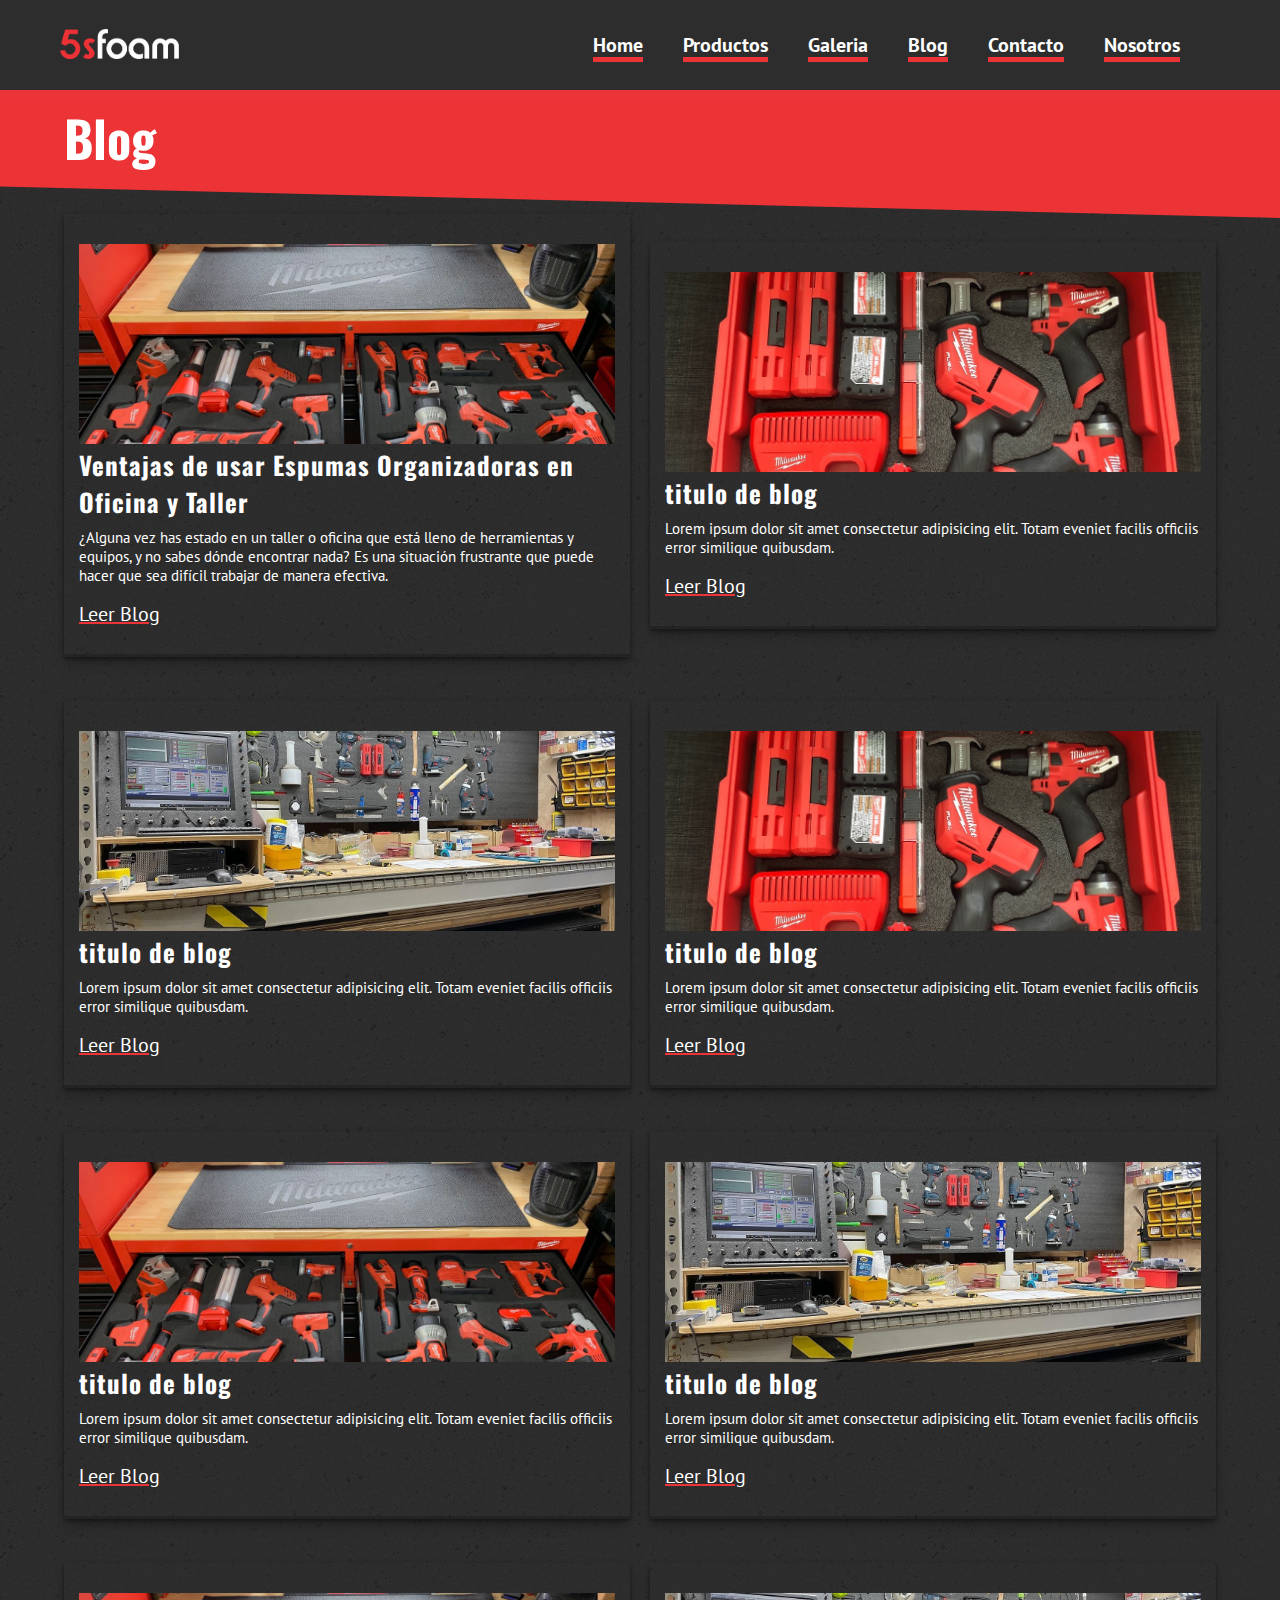
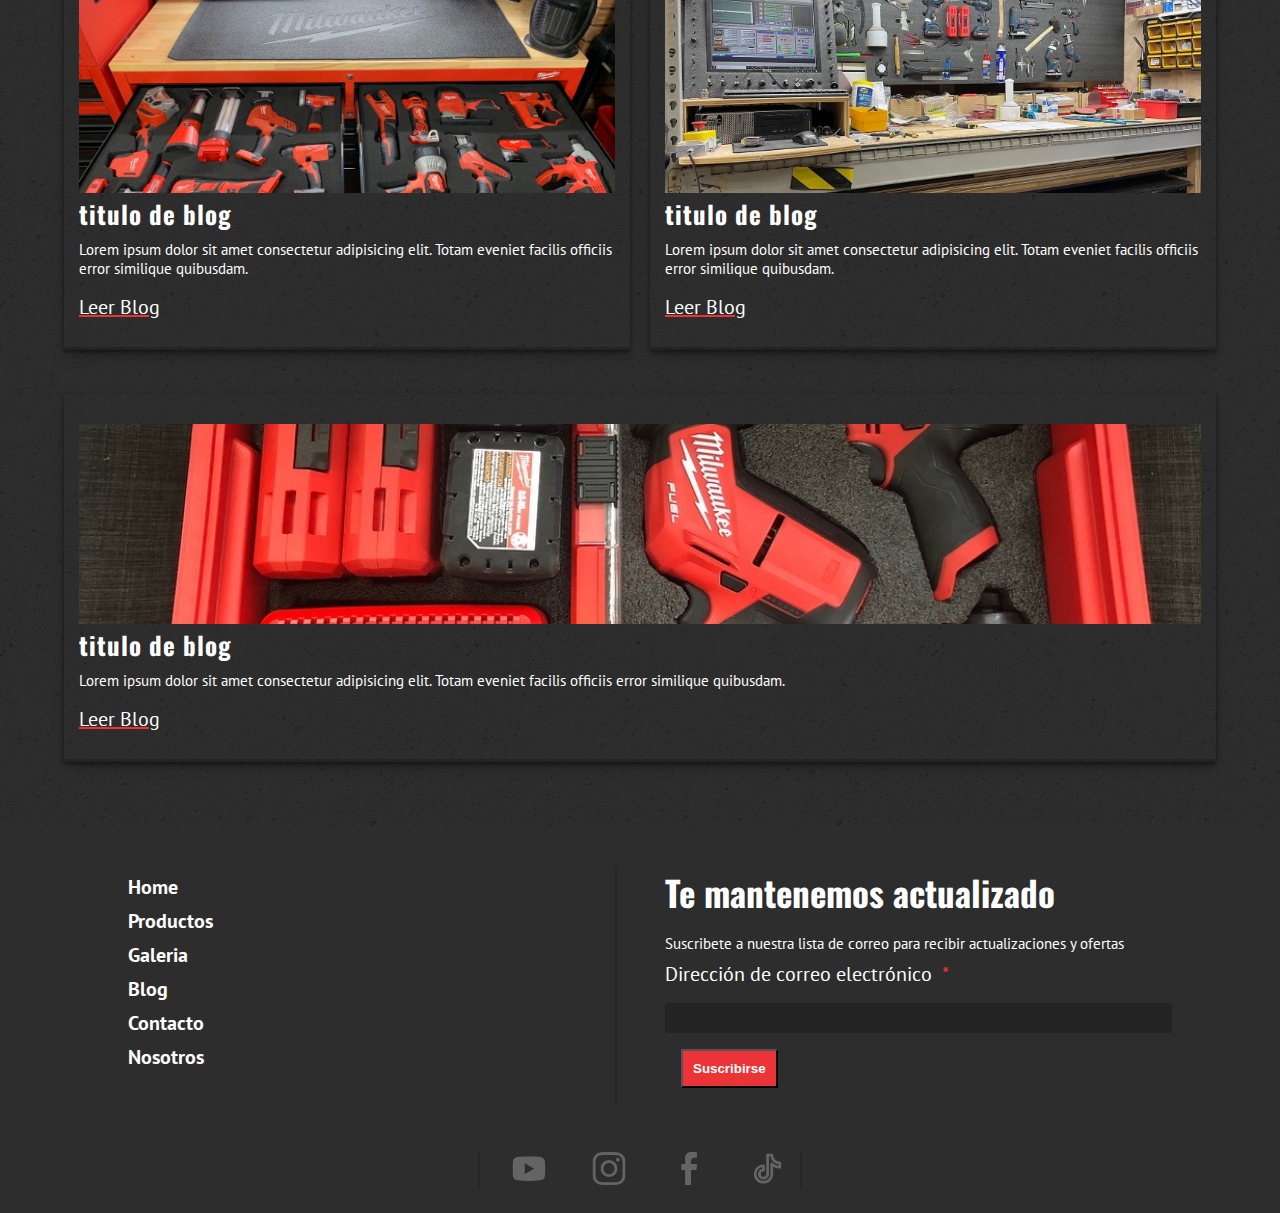
<file: blog.html>
<!DOCTYPE html>
<html lang="esp">
<head>
    <meta charset="UTF-8">
    <meta name="viewport" content="width=device-width, initial-scale=1.0">
    <link rel="preconnect" href="https://fonts.googleapis.com">
    <link rel="preconnect" href="https://fonts.gstatic.com" crossorigin>
    <link href="https://fonts.googleapis.com/css2?family=Oswald&family=PT+Sans&display=swap" rel="stylesheet">
    <link rel="stylesheet" href="css/blog.css">
    <title>5sfoam blog</title>
</head>
<body>
    <header>
        <figure class="logo_5sfoam">
            <a href="./index.html"><img src="./imgs/Logo5sFOAM.png" alt="5sFOAM_logo" height="30px"></a>
        </figure>
        <nav class="navigation">
            <figure onclick="showMenu()" class="navbar-icon-cont">
                <img class="menu-button" src="./imgs/navbar-icon.jpg" alt="navbar" width="30px">
                    <img src="./imgs/x-icon.png" alt="" width="30px" class="x-icon">
            </figure>

            <ul class="nav_options">
                <li class="home"><a href="./index.html">Home</a></li>
                <li class="productos"><a href="./productos.html">Productos</a></li>
                <li class="galeria"><a href="./galeria.html">Galeria</a></li>
                <li class="blog"><a href="./blog.html">Blog</a></li>
                <li class="contacto"><a href="./contacto.html">Contacto</a></li>
                <li class="nosotros"><a href="./nosotros.html">Nosotros</a></li>


                <ul class="redes-cont">
                    <li>
                        <figure>
                            <a href="" target="_blank">
                                <img src="./imgs/tiktok-icon.svg" alt="">
                            </a>
                        </figure>
                    </li>
                    <li>
                        <figure>
                            <a href="https://www.youtube.com/@5sfoam" target="_blank">
                                <img src="./imgs/youtube-icon.svg" alt="">
                            </a>
                            
                        </figure>
                    </li>
                    <li>
                        <figure>
                            <a href="https://www.instagram.com/5sfoam/" target="_blank">
                                <img src="./imgs/insta-icon.svg" alt="">
                            </a>
                        </figure>
                    </li>
                    <li>
                        <figure>
                            <a href="https://www.facebook.com/5sfoam" target="_blank">
                                <img src="./imgs/face-icon.svg" alt="">
                            </a>
                        </figure>
                    </li>
                </ul>

            </ul>
        </nav>
    </header>

    <main>
        <div class="blog-section-title">
            <h1>Blog</h1>
            <div class="productos-top-divider">
                <svg data-name="Layer 1" xmlns="http://www.w3.org/2000/svg" viewBox="0 0 1200 120" preserveAspectRatio="none">
                    <path d="M1200 120L0 16.48 0 0 1200 0 1200 120z" class="shape-fill"></path>
                </svg>
            </div>
        </div>
          <section class="blogs">
            
            <article class="blog-cont">
                <figure class="blog-picture">
                    <img src="./imgs/grandes 1.jpg" class="blog-img" alt="">
                </figure>
                <div class="blog-title">
                    <a href="./ventajasEspumasOficina.html">
                        <h2>Ventajas de usar Espumas Organizadoras en Oficina y Taller</h2>
                    </a>
                </div>
                <div class="blog-desc">
                    <p>¿Alguna vez has estado en un taller o oficina que está lleno de herramientas y equipos, y no sabes dónde encontrar nada? Es una situación frustrante que puede hacer que sea difícil trabajar de manera efectiva.
                    </p>
                </div>
                <div class="blog-enlace">
                    <a href="./ventajasEspumasOficina.html">Leer Blog</a>
                </div>
            </article>

            <article class="blog-cont">
                <figure class="blog-picture">
                    <img src="./imgs/packout-img.jpg" class="blog-img" alt="">
                </figure>
                <div class="blog-title">
                    <a href="#">
                        <h2>titulo de blog</h2>
                    </a>
                </div>
                <div class="blog-desc">
                    <p>
                        Lorem ipsum dolor sit amet consectetur adipisicing elit. Totam eveniet facilis officiis error similique quibusdam.
                    </p>
                </div>
                <div class="blog-enlace">
                    <a href="#">Leer Blog</a>
                </div>
            </article>

            <article class="blog-cont">
                <figure class="blog-picture">
                    <img src="./imgs/estacion-img.jpg" class="blog-img" alt="">
                </figure>
                <div class="blog-title">
                    <a href="#">
                        <h2>titulo de blog</h2>
                    </a>
                </div>
                <div class="blog-desc">
                    <p>
                        Lorem ipsum dolor sit amet consectetur adipisicing elit. Totam eveniet facilis officiis error similique quibusdam.
                    </p>
                </div>
                <div class="blog-enlace">
                    <a href="#">Leer Blog</a>
                </div>
            </article>

            <article class="blog-cont">
                <figure class="blog-picture">
                    <img src="./imgs/packout-img.jpg" class="blog-img" alt="">
                </figure>
                <div class="blog-title">
                    <a href="#">
                        <h2>titulo de blog</h2>
                    </a>
                </div>
                <div class="blog-desc">
                    <p>
                        Lorem ipsum dolor sit amet consectetur adipisicing elit. Totam eveniet facilis officiis error similique quibusdam.
                    </p>
                </div>
                <div class="blog-enlace">
                    <a href="#">Leer Blog</a>
                </div>
            </article>

            <article class="blog-cont">
                <figure class="blog-picture">
                    <img src="../imgs/grandes 1.jpg" class="blog-img" alt="">
                </figure>
                <div class="blog-title">
                    <a href="#">
                        <h2>titulo de blog</h2>
                    </a>
                </div>
                <div class="blog-desc">
                    <p>
                        Lorem ipsum dolor sit amet consectetur adipisicing elit. Totam eveniet facilis officiis error similique quibusdam.
                    </p>
                </div>
                <div class="blog-enlace">
                    <a href="#">Leer Blog</a>
                </div>
            </article>

            <article class="blog-cont">
                <figure class="blog-picture">
                    <img src="./imgs/estacion-img.jpg" class="blog-img" alt="">
                </figure>
                <div class="blog-title">
                    <a href="#">
                        <h2>titulo de blog</h2>
                    </a>
                </div>
                <div class="blog-desc">
                    <p>
                        Lorem ipsum dolor sit amet consectetur adipisicing elit. Totam eveniet facilis officiis error similique quibusdam.
                    </p>
                </div>
                <div class="blog-enlace">
                    <a href="#">Leer Blog</a>
                </div>
            </article>

            <article class="blog-cont">
                <figure class="blog-picture">
                    <img src="./imgs/grandes 1.jpg" class="blog-img" alt="">
                </figure>
                <div class="blog-title">
                    <a href="#">
                        <h2>titulo de blog</h2>
                    </a>
                </div>
                <div class="blog-desc">
                    <p>
                        Lorem ipsum dolor sit amet consectetur adipisicing elit. Totam eveniet facilis officiis error similique quibusdam.
                    </p>
                </div>
                <div class="blog-enlace">
                    <a href="#">Leer Blog</a>
                </div>
            </article>

            <article class="blog-cont">
                <figure class="blog-picture">
                    <img src="./imgs/estacion-img.jpg" class="blog-img" alt="">
                </figure>
                <div class="blog-title">
                    <a href="#">
                        <h2>titulo de blog</h2>
                    </a>
                </div>
                <div class="blog-desc">
                    <p>
                        Lorem ipsum dolor sit amet consectetur adipisicing elit. Totam eveniet facilis officiis error similique quibusdam.
                    </p>
                </div>
                <div class="blog-enlace">
                    <a href="#">Leer Blog</a>
                </div>
            </article>

            <article class="blog-cont">
                <figure class="blog-picture">
                    <img src="./imgs/packout-img.jpg" class="blog-img" alt="">
                </figure>
                <div class="blog-title">
                    <a href="#">
                        <h2>titulo de blog</h2>
                    </a>
                </div>
                <div class="blog-desc">
                    <p>
                        Lorem ipsum dolor sit amet consectetur adipisicing elit. Totam eveniet facilis officiis error similique quibusdam.
                    </p>
                </div>
                <div class="blog-enlace">
                    <a href="#">Leer Blog</a>
                </div>
            </article>
          </section>    
    </main>
    
    <footer class="footer">
        <div class="footer-width">
            <article class="footer-bar">
                <ul>
                    <li>
                        <a href="./index.html">Home</a>
                    </li>
                    <li>
                        <a href="./productos.html">Productos</a>
                    </li>
                    <li>
                        <a href="./galeria.html">Galeria</a>
                    </li>
                    <li>
                        <a href="./blog.html">Blog</a>
                    </li>
                    <li>
                        <a href="./contacto.html">Contacto</a>
                    </li>
                    <li>
                        <a href="./nosotros.html">Nosotros</a>
                    </li>
                </ul>
            </article>

            <hr class="footer-mobile-divider">


            <div class="footer-correo" id="mc_embed_shell">
                <link href="//cdn-images.mailchimp.com/embedcode/classic-061523.css" rel="stylesheet" type="text/css">
            <style type="text/css">
                  
                  /* Add your own Mailchimp form style overrides in your site stylesheet or in this style block.
                     We recommend moving this block and the preceding CSS link to the HEAD of your HTML file. */
          </style>
          <div id="mc_embed_signup">
              <form action="https://5sfoam.us21.list-manage.com/subscribe/post?u=91c2fd0906640e2dd40746ff5&amp;id=fd4eb2d4de&amp;f_id=0041d9e6f0" method="post" id="mc-embedded-subscribe-form" name="mc-embedded-subscribe-form" class="validate" target="_blank">
                  <div id="mc_embed_signup_scroll"><h2 style="font-size: 35px;">Te mantenemos actualizado</h2>
                    <p style="margin-bottom: 8px;">Suscribete a nuestra lista de correo para recibir actualizaciones y ofertas</p>
                      <div class="mc-field-group"><label for="mce-EMAIL"><p>Dirección de correo electrónico</p></label><input type="email" name="EMAIL" class="required email" id="mce-EMAIL" required="" value=""></div>
                  <div id="mce-responses" class="clear foot">
                      <div class="response" id="mce-error-response" style="display: none;"></div>
                      <div class="response" id="mce-success-response" style="display: none;"></div>
                  </div>
              <div aria-hidden="true" style="position: absolute; left: -5000px;">
                  /* real people should not fill this in and expect good things - do not remove this or risk form bot signups */
                  <input type="text" name="b_91c2fd0906640e2dd40746ff5_fd4eb2d4de" tabindex="-1" value="">
              </div>
                  <div class="optionalParent">
                      <div class="clear foot">
                          <input class="footer-button" class="footer-button" type="submit" name="subscribe" id="mc-embedded-subscribe" class="button" value="Suscribirse">
                          <!-- <p class="brandingLogo" style="margin: 0px auto;"><a href="http://eepurl.com/iv6VvI" title="Mailchimp - email marketing made easy and fun"><img src="https://eep.io/mc-cdn-images/template_images/branding_logo_text_light_dtp.svg" alt="referral badge"></a></p> -->
                      </div>
                  </div>
              </div>
          </form>
          </div>
          <script type="text/javascript" src="//s3.amazonaws.com/downloads.mailchimp.com/js/mc-validate.js"></script><script type="text/javascript">(function($) {window.fnames = new Array(); window.ftypes = new Array();fnames[0]=EMAIL;ftypes[0]=merge;fnames[1]=FNAME;ftypes[1]=merge;fnames[2]=LNAME;ftypes[2]=merge;fnames[3]=ADDRESS;ftypes[3]=merge;fnames[4]=PHONE;ftypes[4]=merge;fnames[5]=BIRTHDAY;ftypes[5]=merge;false}(jQuery));var $mcj = jQuery.noConflict(true);</script></div>

        </div>

        <div class="footer-redes-width">

            <article class="footer-redes">

                <ul>
            <hr class="footer-mobile-divider footer-redes-divider">

                    <li>
                        <a href="https://www.youtube.com/@5sfoam" target="_blank">
                            <figure>
                                <img src="./imgs/youtube-icon.svg" alt="https://www.youtube.com/@5sfoam">
                            </figure>
                        </a>
                    </li>
                    <li>
                        <a href="https://www.instagram.com/5sfoam/" target="_blank">
                            <figure>
                                <img src="./imgs/insta-icon.svg" alt="">
                            </figure>
                        </a>
                    </li>
                    <li>
                        <a href="https://www.facebook.com/5sfoam" target="_blank">
                            <figure>
                                <img src="./imgs/face-icon.svg" alt="">
                            </figure>
                        </a>
                    </li>
                    <li>
                        <a href="#" target="_blank">
                            <figure>
                                <img src="./imgs/tiktok-icon.svg" alt="">
                            </figure>
                        </a>
                    </li>
                
                <hr class="footer-mobile-divider footer-redes-divider">

                </ul>

            </article>
        </div>

    </footer>

    <script src="./script/script.js"></script>
</body>
</html>
</file>
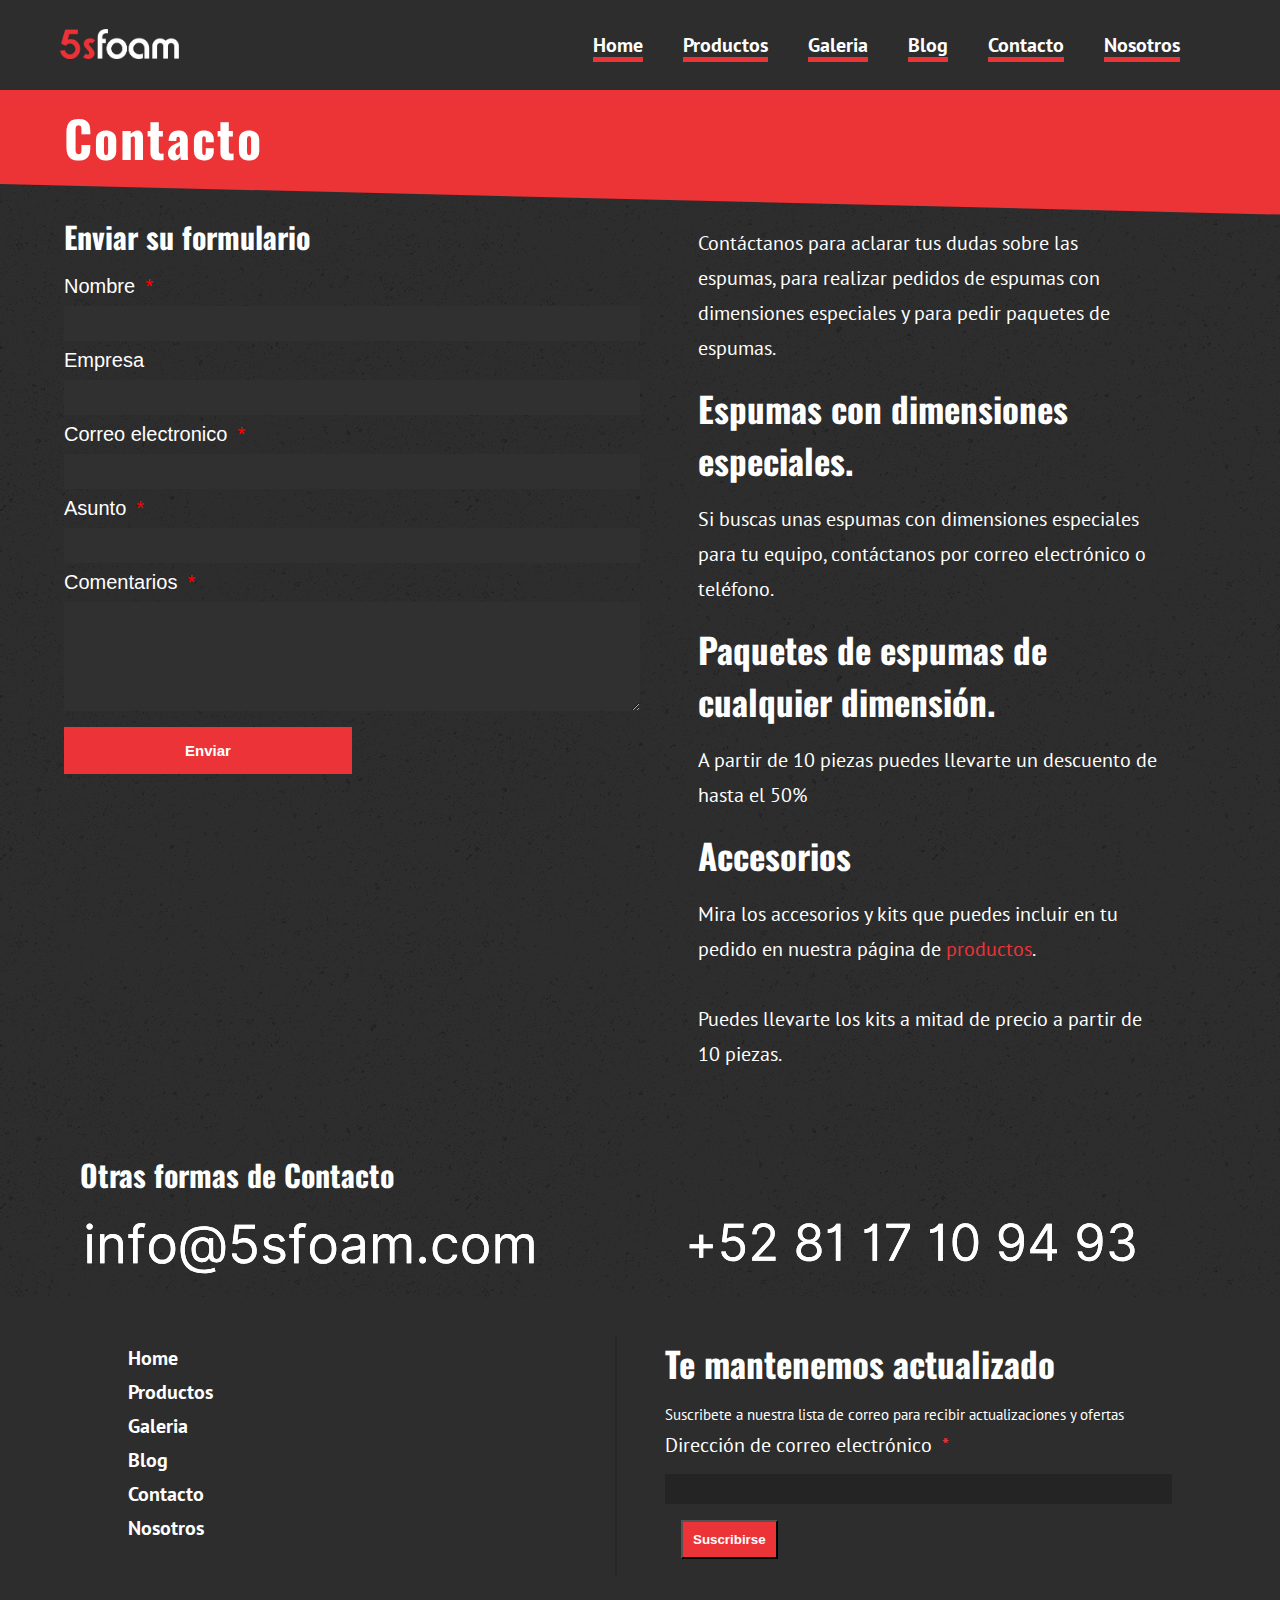
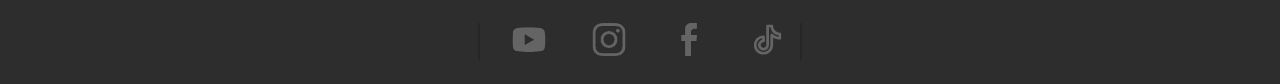
<file: contacto.html>
<!DOCTYPE html>
<html lang="esp">
<head>
    <meta charset="UTF-8">
    <meta name="viewport" content="width=device-width, initial-scale=1.0">
    <link rel="preconnect" href="https://fonts.googleapis.com">
    <link rel="preconnect" href="https://fonts.gstatic.com" crossorigin>
    <link href="https://fonts.googleapis.com/css2?family=Oswald&family=PT+Sans&display=swap" rel="stylesheet">
    <link rel="stylesheet" href="./css/contacto.css">
    <title>5sfoam Contacto</title>
</head>
<body>
    <header>
        <figure class="logo_5sfoam">
            <a href="./index.html"><img src="./imgs/Logo5sFOAM.png" alt="5sFOAM_logo" height="30px"></a>
        </figure>
        <nav class="navigation">
            <figure onclick="showMenu()" class="navbar-icon-cont">
                <img class="menu-button" src="./imgs/navbar-icon.jpg" alt="navbar" width="30px">
                    <img src="./imgs/x-icon.png" alt="" width="30px" class="x-icon">
            </figure>

            <ul class="nav_options">
                <li class="home"><a href="./index.html">Home</a></li>
                <li class="productos"><a href="./productos.html">Productos</a></li>
                <li class="galeria"><a href="./galeria.html">Galeria</a></li>
                <li class="blog"><a href="./blog.html">Blog</a></li>
                <li class="contacto"><a href="./contacto.html">Contacto</a></li>
                <li class="nosotros"><a href="./nosotros.html">Nosotros</a></li>


                <ul class="redes-cont">
                    <li>
                        <figure>
                            <a href="" target="_blank">
                                <img src="./imgs/tiktok-icon.svg" alt="">
                            </a>
                        </figure>
                    </li>
                    <li>
                        <figure>
                            <a href="https://www.youtube.com/@5sfoam" target="_blank">
                                <img src="./imgs/youtube-icon.svg" alt="">
                            </a>
                            
                        </figure>
                    </li>
                    <li>
                        <figure>
                            <a href="https://www.instagram.com/5sfoam/" target="_blank">
                                <img src="./imgs/insta-icon.svg" alt="">
                            </a>
                        </figure>
                    </li>
                    <li>
                        <figure>
                            <a href="https://www.facebook.com/5sfoam" target="_blank">
                                <img src="./imgs/face-icon.svg" alt="">
                            </a>
                        </figure>
                    </li>
                </ul>

            </ul>
        </nav>
    </header>

    <main>
        <section class="main-title">
            <h1>Contacto</h1>
            <div class="productos-top-divider">
                <svg data-name="Layer 1" xmlns="http://www.w3.org/2000/svg" viewBox="0 0 1200 120" preserveAspectRatio="none">
                    <path d="M1200 120L0 16.48 0 0 1200 0 1200 120z" class="shape-fill"></path>
                </svg>
            </div>
        </section>

        <div class="main-width">
            <div class="contacto-width">
                <section class="form-section">
                    <h2>Enviar su formulario</h2>
                    <form action="https://formsubmit.co/info@5sfoam.com" method="POST">
                        <label for="name" class="required-nombre">Nombre</label>
                        <input type="text" name="name" id="name" autocomplete="name" required>
        
                        <label for="empresa">Empresa</label>
                        <input type="text" name="empresa" id="empresa">
        
                        <label for="email" class="required">Correo electronico</label>
                        <input type="email" name="email" id="email" autocomplete="email" required>
        
                        <label for="subject" class="required-asunto">Asunto</label>
                        <input type="text" name="subject" id="subject" required>
        
                        <label for="coments" class="required-comentario">Comentarios</label>
                        <textarea resize="none" name="coments" id="coments" cols="30" rows="5" required></textarea>
        
                        <button class="correo-boton" type="submit">Enviar</button>
                    </form>
                </section>
        
                <section class="contacto-desc" id="contacto-desc">
                    <div class="contacto-desc-width">
                        <p>Contáctanos para aclarar tus dudas sobre las espumas, para realizar pedidos de espumas con dimensiones especiales y para pedir paquetes de espumas.</p>
                    <h2>Espumas con dimensiones especiales.</h2>
                    <p>Si buscas unas espumas con dimensiones especiales para tu equipo, contáctanos por correo electrónico o teléfono.</p>
                    <h2>Paquetes de espumas de cualquier dimensión.</h2>
                    <p>A partir de 10 piezas puedes llevarte un descuento de hasta el 50%</p>
                    <h2>Accesorios</h2>
                    <p>Mira los accesorios y kits que puedes incluir en tu pedido en nuestra página de <a href="./productos.html">productos</a>. <br><br>Puedes llevarte los kits a mitad de precio a partir de 10 piezas.</p>
                </div>
                </section>
    
            </div>
    
            <section class="formas-contacto-section">
                <h2>Otras formas de Contacto</h2>
                
                <div class="formas-contacto-width">
                    <figure>
                        <a href="mailto:info@5sfoam.com">
                            <img src="./imgs/correo-img.svg" alt="correo-5sfoam">
                        </a>
                    </figure>
        
                    <figure class="tel-cont">
                            <img src="./imgs/tel-img.svg" alt="">
                    </figure>
                </div>
    
            </section>
        </div>
</main>

<footer class="footer">
    <div class="footer-width">
        <article class="footer-bar">
            <ul>
                <li>
                    <a href="./index.html">Home</a>
                </li>
                <li>
                    <a href="./productos.html">Productos</a>
                </li>
                <li>
                    <a href="./galeria.html">Galeria</a>
                </li>
                <li>
                    <a href="./blog.html">Blog</a>
                </li>
                <li>
                    <a href="./contacto.html">Contacto</a>
                </li>
                <li>
                    <a href="./nosotros.html">Nosotros</a>
                </li>
            </ul>
        </article>

        <hr class="footer-mobile-divider">


        <div class="footer-correo" id="mc_embed_shell">
            <link href="//cdn-images.mailchimp.com/embedcode/classic-061523.css" rel="stylesheet" type="text/css">
        <style type="text/css">
              
              /* Add your own Mailchimp form style overrides in your site stylesheet or in this style block.
                 We recommend moving this block and the preceding CSS link to the HEAD of your HTML file. */
      </style>
      <div id="mc_embed_signup">
          <form action="https://5sfoam.us21.list-manage.com/subscribe/post?u=91c2fd0906640e2dd40746ff5&amp;id=fd4eb2d4de&amp;f_id=0041d9e6f0" method="post" id="mc-embedded-subscribe-form" name="mc-embedded-subscribe-form" class="validate" target="_blank">
              <div id="mc_embed_signup_scroll"><h2 style="font-size: 35px;">Te mantenemos actualizado</h2>
                <p style="margin-bottom: 8px;">Suscribete a nuestra lista de correo para recibir actualizaciones y ofertas</p>
                  <div class="mc-field-group"><label for="mce-EMAIL"><p>Dirección de correo electrónico</p></label><input type="email" name="EMAIL" class="required email" id="mce-EMAIL" required="" value=""></div>
              <div id="mce-responses" class="clear foot">
                  <div class="response" id="mce-error-response" style="display: none;"></div>
                  <div class="response" id="mce-success-response" style="display: none;"></div>
              </div>
          <div aria-hidden="true" style="position: absolute; left: -5000px;">
              /* real people should not fill this in and expect good things - do not remove this or risk form bot signups */
              <input type="text" name="b_91c2fd0906640e2dd40746ff5_fd4eb2d4de" tabindex="-1" value="">
          </div>
              <div class="optionalParent">
                  <div class="clear foot">
                      <input class="footer-button" class="footer-button" type="submit" name="subscribe" id="mc-embedded-subscribe" class="button" value="Suscribirse">
                      <!-- <p class="brandingLogo" style="margin: 0px auto;"><a href="http://eepurl.com/iv6VvI" title="Mailchimp - email marketing made easy and fun"><img src="https://eep.io/mc-cdn-images/template_images/branding_logo_text_light_dtp.svg" alt="referral badge"></a></p> -->
                  </div>
              </div>
          </div>
      </form>
      </div>
      <script type="text/javascript" src="//s3.amazonaws.com/downloads.mailchimp.com/js/mc-validate.js"></script><script type="text/javascript">(function($) {window.fnames = new Array(); window.ftypes = new Array();fnames[0]=EMAIL;ftypes[0]=merge;fnames[1]=FNAME;ftypes[1]=merge;fnames[2]=LNAME;ftypes[2]=merge;fnames[3]=ADDRESS;ftypes[3]=merge;fnames[4]=PHONE;ftypes[4]=merge;fnames[5]=BIRTHDAY;ftypes[5]=merge;false}(jQuery));var $mcj = jQuery.noConflict(true);</script></div>
          
    </div>

    <div class="footer-redes-width">

        <article class="footer-redes">

            <ul>
        <hr class="footer-mobile-divider footer-redes-divider">

                <li>
                    <a href="https://www.youtube.com/@5sfoam" target="_blank">
                        <figure>
                            <img src="./imgs/youtube-icon.svg" alt="https://www.youtube.com/@5sfoam">
                        </figure>
                    </a>
                </li>
                <li>
                    <a href="https://www.instagram.com/5sfoam/" target="_blank">
                        <figure>
                            <img src="./imgs/insta-icon.svg" alt="">
                        </figure>
                    </a>
                </li>
                <li>
                    <a href="https://www.facebook.com/5sfoam" target="_blank">
                        <figure>
                            <img src="./imgs/face-icon.svg" alt="">
                        </figure>
                    </a>
                </li>
                <li>
                    <a href="#" target="_blank">
                        <figure>
                            <img src="./imgs/tiktok-icon.svg" alt="">
                        </figure>
                    </a>
                </li>
            
            <hr class="footer-mobile-divider footer-redes-divider">

            </ul>

        </article>
    </div>

</footer>
    
    <script src="./script/script.js"></script>
</body>
</html>
</file>
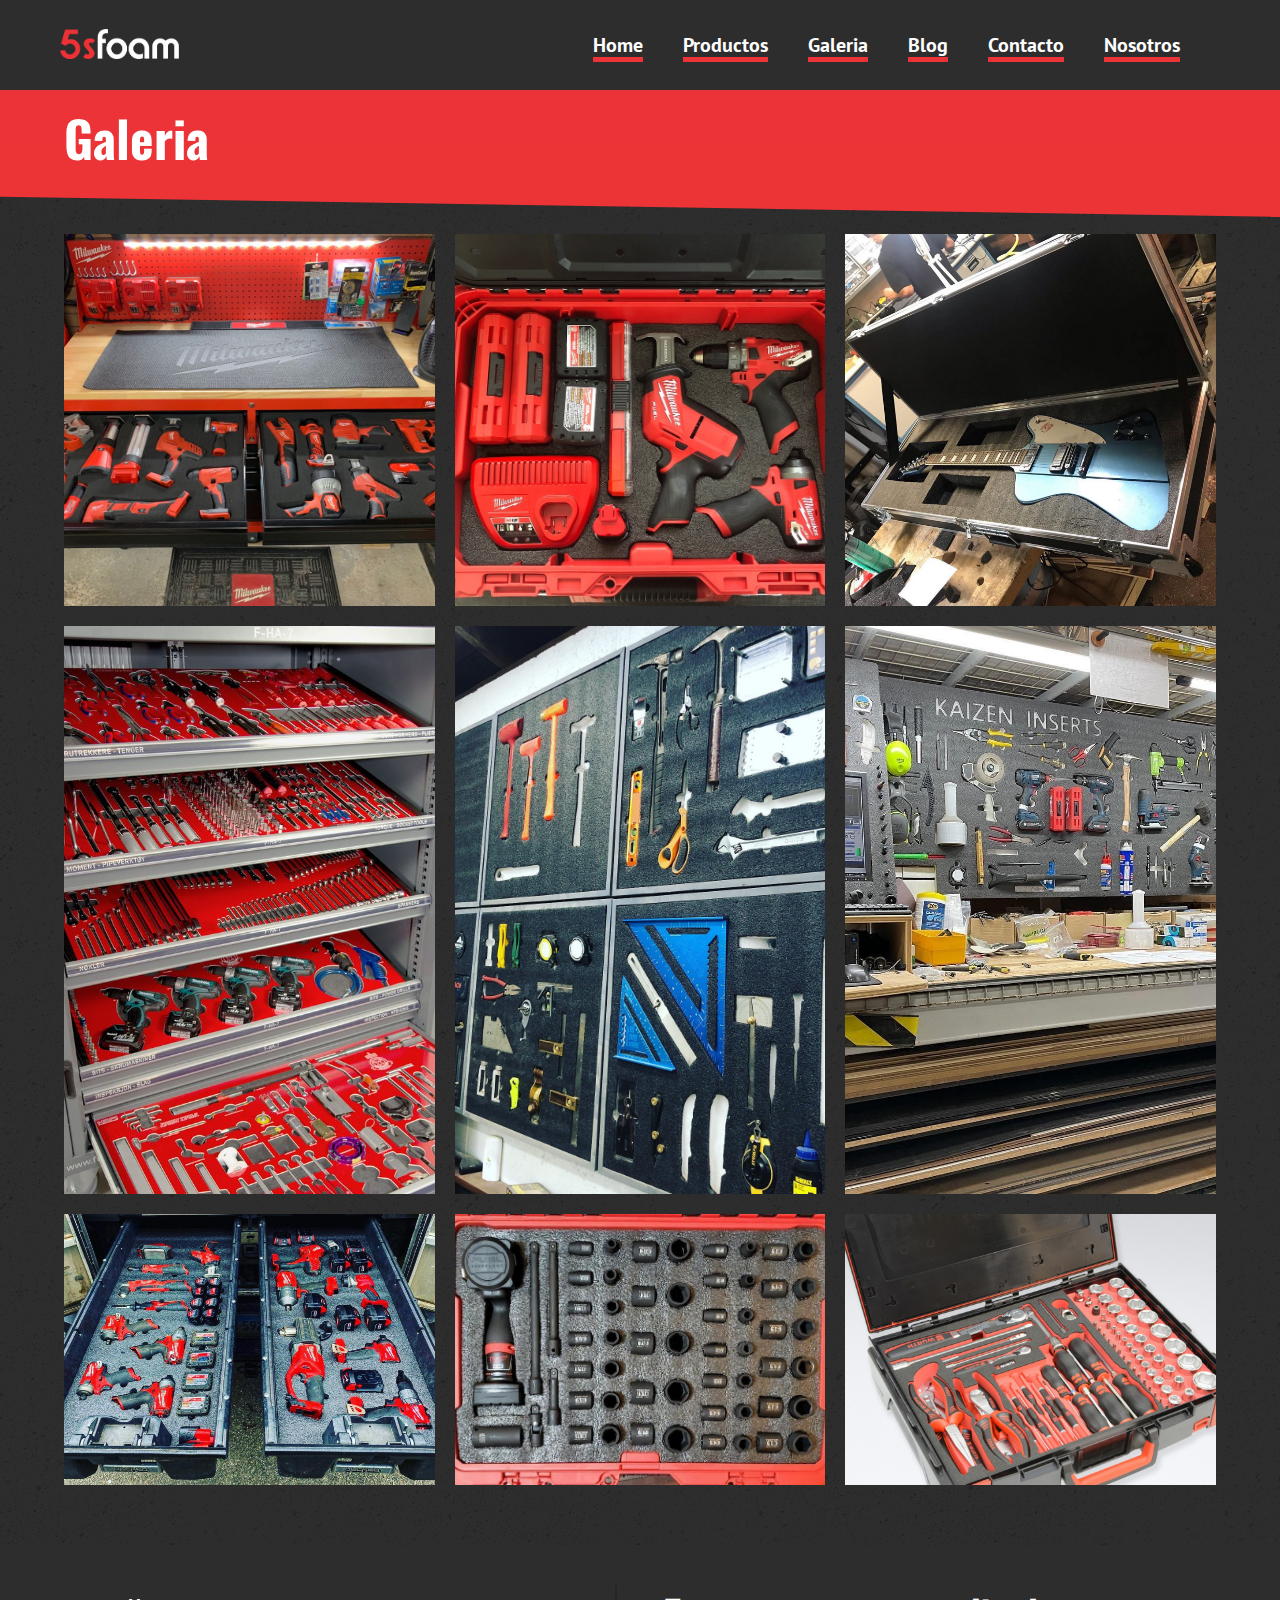
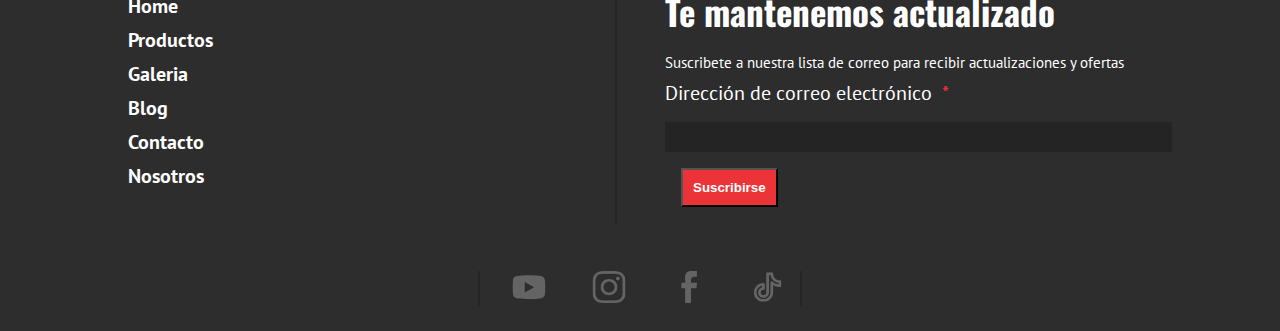
<file: galeria.html>
<!DOCTYPE html>
<html lang="esp">
<head>
    <meta charset="UTF-8">
    <meta name="viewport" content="width=device-width, initial-scale=1.0">
    <link rel="preconnect" href="https://fonts.googleapis.com">
    <link rel="preconnect" href="https://fonts.gstatic.com" crossorigin>
    <link href="https://fonts.googleapis.com/css2?family=Oswald&family=PT+Sans&display=swap" rel="stylesheet">
    <link rel="stylesheet" href="css/galeria.css">
    <title>5sfoam galeria</title>
</head>
<body>
    <header>
        <figure class="logo_5sfoam">
            <a href="./index.html"><img src="./imgs/Logo5sFOAM.png" alt="5sFOAM_logo" height="30px"></a>
        </figure>
        <nav class="navigation">
            <figure onclick="showMenu()" class="navbar-icon-cont">
                <img class="menu-button" src="./imgs/navbar-icon.jpg" alt="navbar" width="30px">
                    <img src="./imgs/x-icon.png" alt="" width="30px" class="x-icon">
            </figure>

            <ul class="nav_options">
                <li class="home"><a href="./index.html">Home</a></li>
                <li class="productos"><a href="./productos.html">Productos</a></li>
                <li class="galeria"><a href="./galeria.html">Galeria</a></li>
                <li class="blog"><a href="./blog.html">Blog</a></li>
                <li class="contacto"><a href="./contacto.html">Contacto</a></li>
                <li class="nosotros"><a href="./nosotros.html">Nosotros</a></li>


                <ul class="redes-cont">
                    <li>
                        <figure>
                            <a href="" target="_blank">
                                <img src="./imgs/tiktok-icon.svg" alt="">
                            </a>
                        </figure>
                    </li>
                    <li>
                        <figure>
                            <a href="https://www.youtube.com/@5sfoam" target="_blank">
                                <img src="./imgs/youtube-icon.svg" alt="">
                            </a>
                            
                        </figure>
                    </li>
                    <li>
                        <figure>
                            <a href="https://www.instagram.com/5sfoam/" target="_blank">
                                <img src="./imgs/insta-icon.svg" alt="">
                            </a>
                        </figure>
                    </li>
                    <li>
                        <figure>
                            <a href="https://www.facebook.com/5sfoam" target="_blank">
                                <img src="./imgs/face-icon.svg" alt="">
                            </a>
                        </figure>
                    </li>
                </ul>

            </ul>
        </nav>
    </header>

    <main>
        <div class="gallery__title">
            <h1>Galeria</h1>
            <div class="productos-top-divider">
                <svg data-name="Layer 1" xmlns="http://www.w3.org/2000/svg" viewBox="0 0 1200 120" preserveAspectRatio="none">
                    <path d="M1200 120L0 16.48 0 0 1200 0 1200 120z" class="shape-fill"></path>
                </svg>
            </div>
        </div>
          <section class="gallery">
            <figure class="gallery__picture">
                <img src="./imgs/grandes 1.jpg" class="gallery__img" alt="">
            </figure>

            <figure class="gallery__picture">
                <img src="./imgs/packout-img.jpg" class="gallery__img" alt="">
            </figure>

            <figure class="gallery__picture">
                <img src="./imgs/instrumementos-img.jpg" class="gallery__img" alt="">
            </figure>

            <figure class="gallery__picture">
                <img src="./imgs/Herramientas.jpg" class="gallery__img" alt="">
            </figure>

            <figure class="gallery__picture">
                <img src="./imgs/espumaPared.jpg" class="gallery__img" alt="">
            </figure>

            <figure class="gallery__picture">
                <img src="./imgs/estacion-img.jpg" class="gallery__img" alt="">
            </figure>

            <figure class="gallery__picture">
                <img src="./imgs/camioneta-img.jpg" class="gallery__img" alt="">
            </figure>

            <figure class="gallery__picture">
                <img src="./imgs/check-img.jpg" class="gallery__img" alt="">
            </figure>

            <figure class="gallery__picture">
                <img src="./imgs/Estuches 5.jpg" class="gallery__img" alt="">
            </figure>
          </section>    
    </main>

    <footer class="footer">
        <div class="footer-width">
            <article class="footer-bar">
                <ul>
                    <li>
                        <a href="./index.html">Home</a>
                    </li>
                    <li>
                        <a href="./productos.html">Productos</a>
                    </li>
                    <li>
                        <a href="./galeria.html">Galeria</a>
                    </li>
                    <li>
                        <a href="./blog.html">Blog</a>
                    </li>
                    <li>
                        <a href="./contacto.html">Contacto</a>
                    </li>
                    <li>
                        <a href="./nosotros.html">Nosotros</a>
                    </li>
                </ul>
            </article>

            <hr class="footer-mobile-divider">


            <div class="footer-correo" id="mc_embed_shell">
                <link href="//cdn-images.mailchimp.com/embedcode/classic-061523.css" rel="stylesheet" type="text/css">
            <style type="text/css">
                  
                  /* Add your own Mailchimp form style overrides in your site stylesheet or in this style block.
                     We recommend moving this block and the preceding CSS link to the HEAD of your HTML file. */
          </style>
          <div id="mc_embed_signup">
              <form action="https://5sfoam.us21.list-manage.com/subscribe/post?u=91c2fd0906640e2dd40746ff5&amp;id=fd4eb2d4de&amp;f_id=0041d9e6f0" method="post" id="mc-embedded-subscribe-form" name="mc-embedded-subscribe-form" class="validate" target="_blank">
                  <div id="mc_embed_signup_scroll"><h2 style="font-size: 35px;">Te mantenemos actualizado</h2>
                    <p style="margin-bottom: 8px;">Suscribete a nuestra lista de correo para recibir actualizaciones y ofertas</p>
                      <div class="mc-field-group"><label for="mce-EMAIL"><p>Dirección de correo electrónico</p></label><input type="email" name="EMAIL" class="required email" id="mce-EMAIL" required="" value=""></div>
                  <div id="mce-responses" class="clear foot">
                      <div class="response" id="mce-error-response" style="display: none;"></div>
                      <div class="response" id="mce-success-response" style="display: none;"></div>
                  </div>
              <div aria-hidden="true" style="position: absolute; left: -5000px;">
                  /* real people should not fill this in and expect good things - do not remove this or risk form bot signups */
                  <input type="text" name="b_91c2fd0906640e2dd40746ff5_fd4eb2d4de" tabindex="-1" value="">
              </div>
                  <div class="optionalParent">
                      <div class="clear foot">
                          <input class="footer-button" class="footer-button" type="submit" name="subscribe" id="mc-embedded-subscribe" class="button" value="Suscribirse">
                          <!-- <p class="brandingLogo" style="margin: 0px auto;"><a href="http://eepurl.com/iv6VvI" title="Mailchimp - email marketing made easy and fun"><img src="https://eep.io/mc-cdn-images/template_images/branding_logo_text_light_dtp.svg" alt="referral badge"></a></p> -->
                      </div>
                  </div>
              </div>
          </form>
          </div>
          <script type="text/javascript" src="//s3.amazonaws.com/downloads.mailchimp.com/js/mc-validate.js"></script><script type="text/javascript">(function($) {window.fnames = new Array(); window.ftypes = new Array();fnames[0]=EMAIL;ftypes[0]=merge;fnames[1]=FNAME;ftypes[1]=merge;fnames[2]=LNAME;ftypes[2]=merge;fnames[3]=ADDRESS;ftypes[3]=merge;fnames[4]=PHONE;ftypes[4]=merge;fnames[5]=BIRTHDAY;ftypes[5]=merge;false}(jQuery));var $mcj = jQuery.noConflict(true);</script></div>

        </div>

        <div class="footer-redes-width">

            <article class="footer-redes">

                <ul>
            <hr class="footer-mobile-divider footer-redes-divider">

                    <li>
                        <a href="https://www.youtube.com/@5sfoam" target="_blank">
                            <figure>
                                <img src="./imgs/youtube-icon.svg" alt="https://www.youtube.com/@5sfoam">
                            </figure>
                        </a>
                    </li>
                    <li>
                        <a href="https://www.instagram.com/5sfoam/" target="_blank">
                            <figure>
                                <img src="./imgs/insta-icon.svg" alt="">
                            </figure>
                        </a>
                    </li>
                    <li>
                        <a href="https://www.facebook.com/5sfoam" target="_blank">
                            <figure>
                                <img src="./imgs/face-icon.svg" alt="">
                            </figure>
                        </a>
                    </li>
                    <li>
                        <a href="#" target="_blank">
                            <figure>
                                <img src="./imgs/tiktok-icon.svg" alt="">
                            </figure>
                        </a>
                    </li>
                
                <hr class="footer-mobile-divider footer-redes-divider">

                </ul>

            </article>
        </div>

    </footer>

    <script src="./script/script.js"></script>

</body>
</html>
</file>
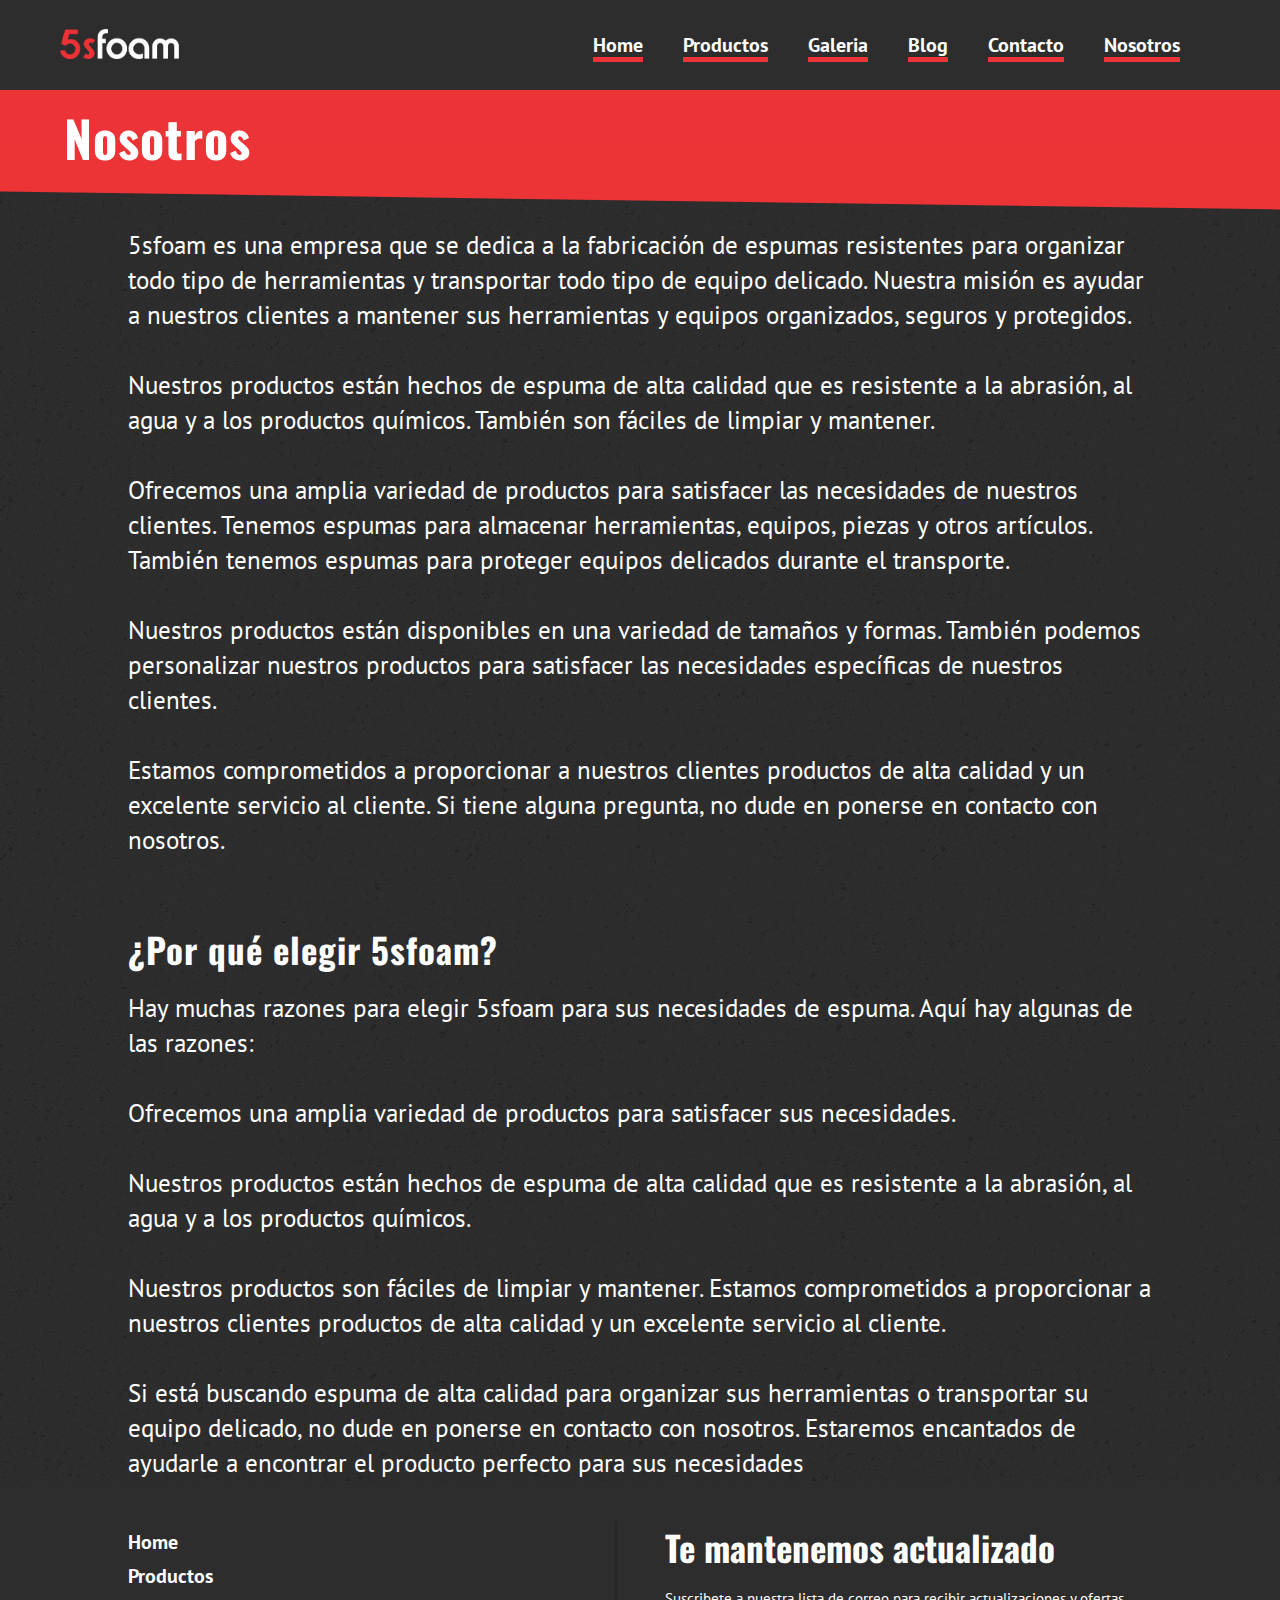
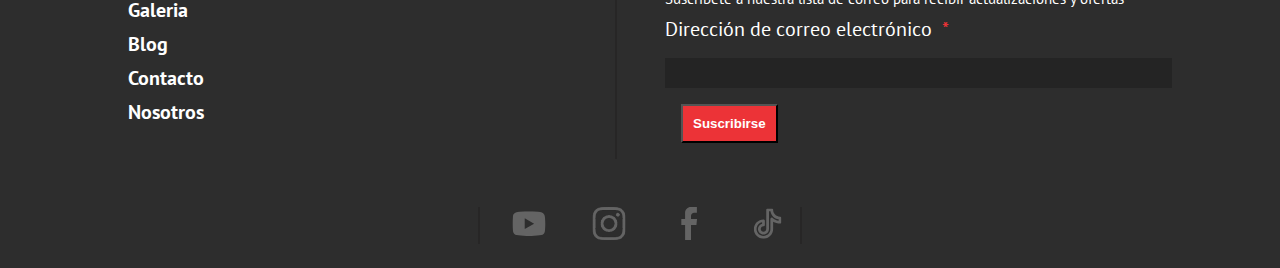
<file: nosotros.html>
<!DOCTYPE html>
<html lang="esp">
<head>
    <meta charset="UTF-8">
    <meta name="viewport" content="width=device-width, initial-scale=1.0">
    <link rel="preconnect" href="https://fonts.googleapis.com">
    <link rel="preconnect" href="https://fonts.gstatic.com" crossorigin>
    <link href="https://fonts.googleapis.com/css2?family=Oswald&family=PT+Sans&display=swap" rel="stylesheet">
    <link rel="stylesheet" href="css/nosotros.css">
    <title>5sfoam nosotros</title>
</head>
<body>
    <header>
        <figure class="logo_5sfoam">
            <a href="./index.html"><img src="./imgs/Logo5sFOAM.png" alt="5sFOAM_logo" height="30px"></a>
        </figure>
        <nav class="navigation">
            <figure onclick="showMenu()" class="navbar-icon-cont">
                <img class="menu-button" src="./imgs/navbar-icon.jpg" alt="navbar" width="30px">
                    <img src="./imgs/x-icon.png" alt="" width="30px" class="x-icon">
            </figure>

            <ul class="nav_options">
                <li class="home"><a href="./index.html">Home</a></li>
                <li class="productos"><a href="./productos.html">Productos</a></li>
                <li class="galeria"><a href="./galeria.html">Galeria</a></li>
                <li class="blog"><a href="./blog.html">Blog</a></li>
                <li class="contacto"><a href="./contacto.html">Contacto</a></li>
                <li class="nosotros"><a href="./nosotros.html">Nosotros</a></li>


                <ul class="redes-cont">
                    <li>
                        <figure>
                            <a href="" target="_blank">
                                <img src="./imgs/tiktok-icon.svg" alt="">
                            </a>
                        </figure>
                    </li>
                    <li>
                        <figure>
                            <a href="https://www.youtube.com/@5sfoam" target="_blank">
                                <img src="./imgs/youtube-icon.svg" alt="">
                            </a>
                        </figure>
                    </li>
                    <li>
                        <figure>
                            <a href="https://www.instagram.com/5sfoam/" target="_blank">
                                <img src="./imgs/insta-icon.svg" alt="">
                            </a>
                        </figure>
                    </li>
                    <li>
                        <figure>
                            <a href="https://www.facebook.com/5sfoam" target="_blank">
                                <img src="./imgs/face-icon.svg" alt="">
                            </a>
                        </figure>
                    </li>
                </ul>
            </ul>
        </nav>
    </header>

    <main>
        <section class="nosotros-section">
            <div class="nosotros-title">
                <h1>Nosotros</h1>
                <div class="productos-top-divider">
                    <svg data-name="Layer 1" xmlns="http://www.w3.org/2000/svg" viewBox="0 0 1200 120" preserveAspectRatio="none">
                        <path d="M1200 120L0 16.48 0 0 1200 0 1200 120z" class="shape-fill"></path>
                    </svg>
                </div>
            </div>

            <div class="nosotros-width">
                <p>5sfoam es una empresa que se dedica a la fabricación de espumas resistentes para organizar todo tipo de herramientas y transportar todo tipo de equipo delicado. Nuestra misión es ayudar a nuestros clientes a mantener sus herramientas y equipos organizados, seguros y protegidos. <br> <br>

                    Nuestros productos están hechos de espuma de alta calidad que es resistente a la abrasión, al agua y a los productos químicos. También son fáciles de limpiar y mantener. <br> <br>
                    
                    Ofrecemos una amplia variedad de productos para satisfacer las necesidades de nuestros clientes. Tenemos espumas para almacenar herramientas, equipos, piezas y otros artículos. También tenemos espumas para proteger equipos delicados durante el transporte. <br> <br>
                    
                    Nuestros productos están disponibles en una variedad de tamaños y formas. También podemos personalizar nuestros productos para satisfacer las necesidades específicas de nuestros clientes. <br> <br>
                    
                    Estamos comprometidos a proporcionar a nuestros clientes productos de alta calidad y un excelente servicio al cliente. Si tiene alguna pregunta, no dude en ponerse en contacto con nosotros. <br> <br>
                </p>
                    
                    <h2>¿Por qué elegir 5sfoam?</h2>
                    
                <p>
                    Hay muchas razones para elegir 5sfoam para sus necesidades de espuma. Aquí hay algunas de las razones: <br> <br>
                    
                    Ofrecemos una amplia variedad de productos para satisfacer sus necesidades. <br> <br>
                    Nuestros productos están hechos de espuma de alta calidad que es resistente a la abrasión, al agua y a los productos químicos. <br> <br>
                    Nuestros productos son fáciles de limpiar y mantener.
                    Estamos comprometidos a proporcionar a nuestros clientes productos de alta calidad y un excelente servicio al cliente. <br> <br>
                    Si está buscando espuma de alta calidad para organizar sus herramientas o transportar su equipo delicado, no dude en ponerse en contacto con nosotros. Estaremos encantados de ayudarle a encontrar el producto perfecto para sus necesidades
                </p>
            </div>
        </section>
    </main>

    <footer class="footer">
        <div class="footer-width">
            <article class="footer-bar">
                <ul>
                    <li>
                        <a href="./index.html">Home</a>
                    </li>
                    <li>
                        <a href="./productos.html">Productos</a>
                    </li>
                    <li>
                        <a href="./galeria.html">Galeria</a>
                    </li>
                    <li>
                        <a href="./blog.html">Blog</a>
                    </li>
                    <li>
                        <a href="./contacto.html">Contacto</a>
                    </li>
                    <li>
                        <a href="./nosotros.html">Nosotros</a>
                    </li>
                </ul>
            </article>

            <hr class="footer-mobile-divider">


            <div class="footer-correo" id="mc_embed_shell">
                <link href="//cdn-images.mailchimp.com/embedcode/classic-061523.css" rel="stylesheet" type="text/css">
            <style type="text/css">
                  
                  /* Add your own Mailchimp form style overrides in your site stylesheet or in this style block.
                     We recommend moving this block and the preceding CSS link to the HEAD of your HTML file. */
          </style>
          <div id="mc_embed_signup">
              <form action="https://5sfoam.us21.list-manage.com/subscribe/post?u=91c2fd0906640e2dd40746ff5&amp;id=fd4eb2d4de&amp;f_id=0041d9e6f0" method="post" id="mc-embedded-subscribe-form" name="mc-embedded-subscribe-form" class="validate" target="_blank">
                  <div id="mc_embed_signup_scroll"><h2 style="font-size: 35px;">Te mantenemos actualizado</h2>
                    <p style="margin-bottom: 8px;">Suscribete a nuestra lista de correo para recibir actualizaciones y ofertas</p>
                      <div class="mc-field-group"><label for="mce-EMAIL"><p>Dirección de correo electrónico</p></label><input type="email" name="EMAIL" class="required email" id="mce-EMAIL" required="" value=""></div>
                  <div id="mce-responses" class="clear foot">
                      <div class="response" id="mce-error-response" style="display: none;"></div>
                      <div class="response" id="mce-success-response" style="display: none;"></div>
                  </div>
              <div aria-hidden="true" style="position: absolute; left: -5000px;">
                  /* real people should not fill this in and expect good things - do not remove this or risk form bot signups */
                  <input type="text" name="b_91c2fd0906640e2dd40746ff5_fd4eb2d4de" tabindex="-1" value="">
              </div>
                  <div class="optionalParent">
                      <div class="clear foot">
                          <input class="footer-button" class="footer-button" type="submit" name="subscribe" id="mc-embedded-subscribe" class="button" value="Suscribirse">
                          <!-- <p class="brandingLogo" style="margin: 0px auto;"><a href="http://eepurl.com/iv6VvI" title="Mailchimp - email marketing made easy and fun"><img src="https://eep.io/mc-cdn-images/template_images/branding_logo_text_light_dtp.svg" alt="referral badge"></a></p> -->
                      </div>
                  </div>
              </div>
          </form>
          </div>
          <script type="text/javascript" src="//s3.amazonaws.com/downloads.mailchimp.com/js/mc-validate.js"></script><script type="text/javascript">(function($) {window.fnames = new Array(); window.ftypes = new Array();fnames[0]=EMAIL;ftypes[0]=merge;fnames[1]=FNAME;ftypes[1]=merge;fnames[2]=LNAME;ftypes[2]=merge;fnames[3]=ADDRESS;ftypes[3]=merge;fnames[4]=PHONE;ftypes[4]=merge;fnames[5]=BIRTHDAY;ftypes[5]=merge;false}(jQuery));var $mcj = jQuery.noConflict(true);</script></div>
            
        </div>

        <div class="footer-redes-width">

            <article class="footer-redes">

                <ul>
            <hr class="footer-mobile-divider footer-redes-divider">

                    <li>
                        <a href="https://www.youtube.com/@5sfoam" target="_blank">
                            <figure>
                                <img src="./imgs/youtube-icon.svg" alt="https://www.youtube.com/@5sfoam">
                            </figure>
                        </a>
                    </li>
                    <li>
                        <a href="https://www.instagram.com/5sfoam/" target="_blank">
                            <figure>
                                <img src="./imgs/insta-icon.svg" alt="">
                            </figure>
                        </a>
                    </li>
                    <li>
                        <a href="https://www.facebook.com/5sfoam" target="_blank">
                            <figure>
                                <img src="./imgs/face-icon.svg" alt="">
                            </figure>
                        </a>
                    </li>
                    <li>
                        <a href="#" target="_blank">
                            <figure>
                                <img src="./imgs/tiktok-icon.svg" alt="">
                            </figure>
                        </a>
                    </li>
                
                <hr class="footer-mobile-divider footer-redes-divider">

                </ul>

            </article>
        </div>

    </footer>

    <script src="./script/script.js"></script>
</body>
</html>
</file>
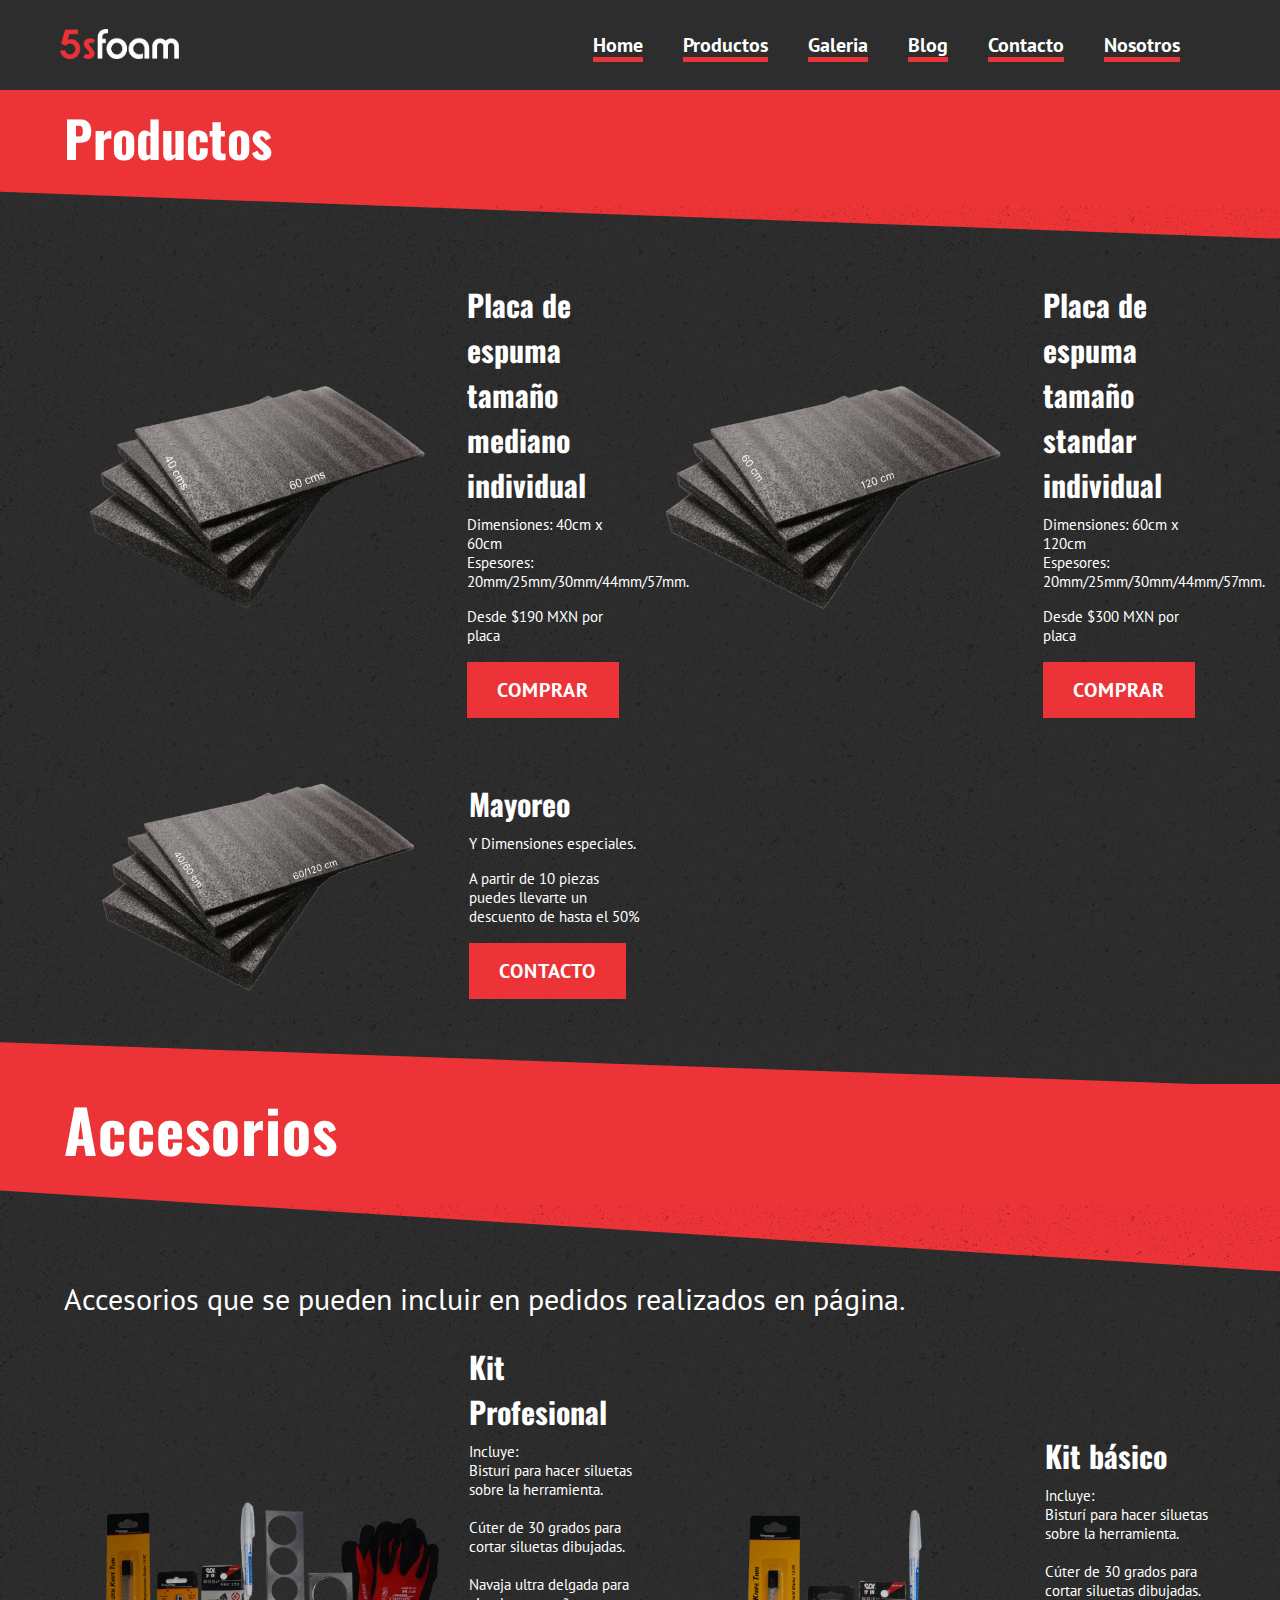
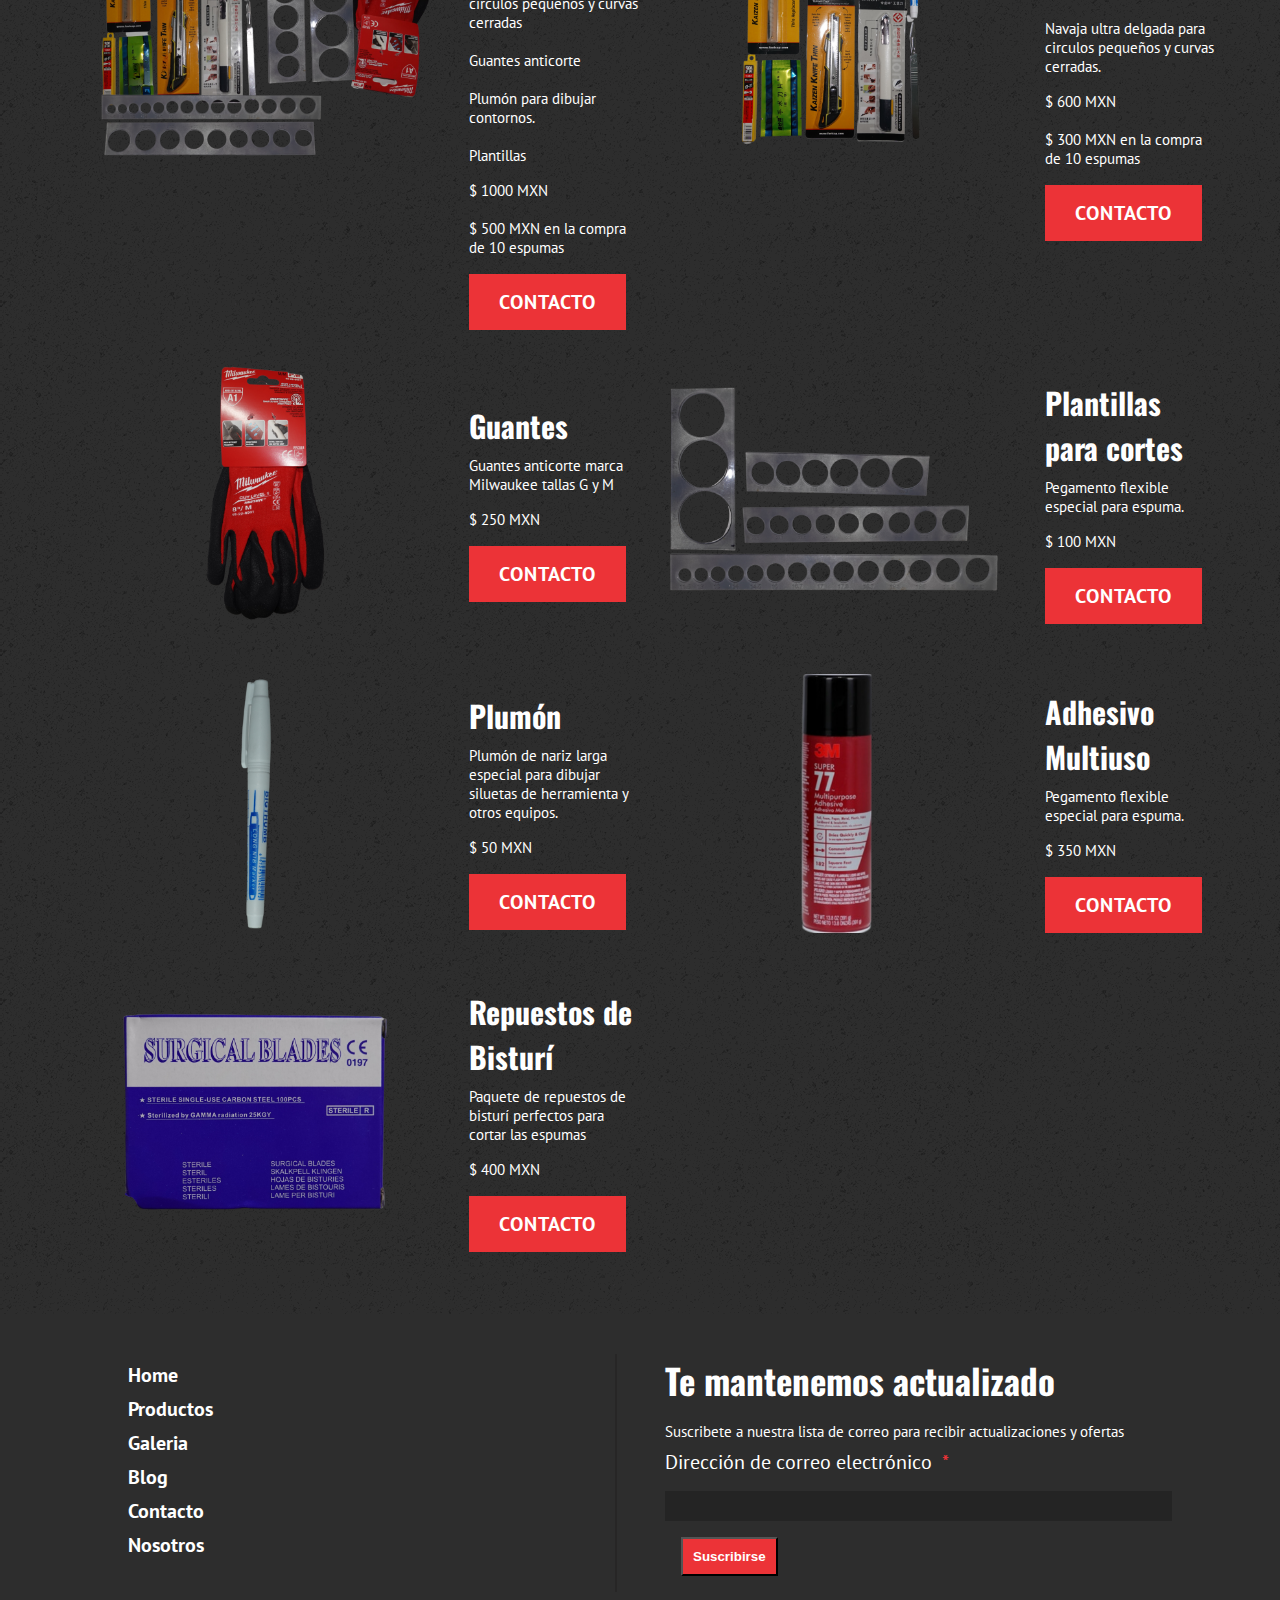
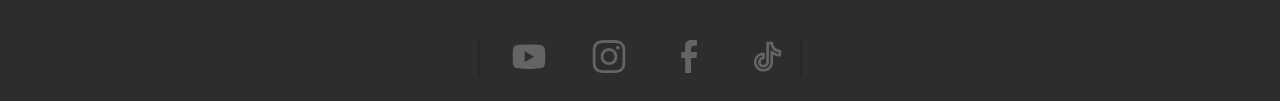
<file: productos.html>
<!DOCTYPE html>
<html lang="esp">
<head>
    <meta charset="UTF-8">
    <meta name="viewport" content="width=device-width, initial-scale=1.0">
    <link rel="preconnect" href="https://fonts.googleapis.com">
    <link rel="preconnect" href="https://fonts.gstatic.com" crossorigin>
    <link href="https://fonts.googleapis.com/css2?family=Oswald&family=PT+Sans&display=swap" rel="stylesheet">
    <link rel="stylesheet" href="css/productos.css">
    <title>5sfoam productos</title>
</head>
<body>
    <header>
        <figure class="logo_5sfoam">
            <a href="./index.html"><img src="./imgs/Logo5sFOAM.png" alt="5sFOAM_logo" height="30px"></a>
        </figure>
        <nav class="navigation">
            <figure onclick="showMenu()" class="navbar-icon-cont">
                <img class="menu-button" src="./imgs/navbar-icon.jpg" alt="navbar" width="30px">
                    <img src="./imgs/x-icon.png" alt="" width="30px" class="x-icon">
            </figure>

            <ul class="nav_options">
                <li class="home"><a href="./index.html">Home</a></li>
                <li class="productos"><a href="./productos.html">Productos</a></li>
                <li class="galeria"><a href="./galeria.html">Galeria</a></li>
                <li class="blog"><a href="./blog.html">Blog</a></li>
                <li class="contacto"><a href="./contacto.html">Contacto</a></li>
                <li class="nosotros"><a href="./nosotros.html">Nosotros</a></li>


                <ul class="redes-cont">
                    <li>
                        <figure>
                            <a href="" target="_blank">
                                <img src="./imgs/tiktok-icon.svg" alt="">
                            </a>
                        </figure>
                    </li>
                    <li>
                        <figure>
                            <a href="https://www.youtube.com/@5sfoam" target="_blank">
                                <img src="./imgs/youtube-icon.svg" alt="">
                            </a>
                            
                        </figure>
                    </li>
                    <li>
                        <figure>
                            <a href="https://www.instagram.com/5sfoam/" target="_blank">
                                <img src="./imgs/insta-icon.svg" alt="">
                            </a>
                        </figure>
                    </li>
                    <li>
                        <figure>
                            <a href="https://www.facebook.com/5sfoam" target="_blank">
                                <img src="./imgs/face-icon.svg" alt="">
                            </a>
                        </figure>
                    </li>
                </ul>

            </ul>
        </nav>
    </header>

    <main>
        <div class="productos-title-cont">
            <div class="productos-title">
                <h1>Productos</h1>
            </div>
            <div class="productos-top-divider">
                <svg data-name="Layer 1" xmlns="http://www.w3.org/2000/svg" viewBox="0 0 1200 120" preserveAspectRatio="none">
                    <path d="M1200 120L0 16.48 0 0 1200 0 1200 120z" class="shape-fill"></path>
                </svg>
            </div>
        </div>

        <section class="productos-section">
            <div class="productos-width">
                <article class="producto-cont">
                    <div class="producto-text">
                        <div class="producto-title">
                            <h2>Placa de espuma tamaño mediano individual</h2>
                        </div>
                        <div class="producto-desc">
                            <p>Dimensiones: 40cm x 60cm <br>Espesores: 20mm/25mm/30mm/44mm/57mm.
                            </p>
                        </div>
                        <div class="producto-precio">
                            <p>Desde $190 MXN por placa</p>
                        </div>
                        <div class="producto-boton">
                            <a href="#">Comprar</a>
                        </div>
                    </div>
                    <figure class="producto-img">
                        <img src="./imgs/espuma-mediana.png" alt="producto-img">
                    </figure>
                </article>

                <article class="producto-cont">
                    <div class="producto-text">
                        <div class="producto-title">
                            <h2>Placa de espuma tamaño standar individual</h2>
                        </div>
                        <div class="producto-desc">
                            <p>Dimensiones: 60cm x 120cm <br>Espesores: 20mm/25mm/30mm/44mm/57mm.
                            </p>
                        </div>
                        <div class="producto-precio">
                            <p>Desde $300 MXN por placa</p>
                        </div>
                        <div class="producto-boton">
                            <a href="#">Comprar</a>
                        </div>
                    </div>
                    <figure class="producto-img">
                        <img src="./imgs/espuma-estandar.png" alt="producto-img">
                    </figure>
                </article>

                <article class="producto-cont">
                    <div class="producto-text">
                        <div class="producto-title">
                            <h2>Mayoreo</h2>
                        </div>
                        <div class="producto-desc">
                            <p>Y Dimensiones especiales.</p>
                        </div>
                        <div class="producto-precio">
                            <p>A partir de 10 piezas puedes llevarte un descuento de hasta el 50%</p>
                        </div>
                        <div class="producto-boton">
                            <a href="./contacto.html">Contacto</a>
                        </div>
                    </div>
                    <figure class="producto-img">
                        <img src="./imgs/espuma-mayoreo.png" alt="producto-img">
                    </figure>
                </article>
            </div>
        </section>

        <!-- A C C E S O R I O S -->

        <div class="accesorios-title">
            <div class="productos-bottom-divider">
                <svg data-name="Layer 1" xmlns="http://www.w3.org/2000/svg" viewBox="0 0 1200 120" preserveAspectRatio="none">
                    <path d="M1200 120L0 16.48 0 0 1200 0 1200 120z" class="shape-fill"></path>
                </svg>
            </div>
            <h2>Accesorios</h2>
            <div class="accesorios-top-divider">
                <svg data-name="Layer 1" xmlns="http://www.w3.org/2000/svg" viewBox="0 0 1200 120" preserveAspectRatio="none">
                    <path d="M1200 120L0 16.48 0 0 1200 0 1200 120z" class="shape-fill"></path>
                </svg>
            </div>
        </div>
        <section class="productos-section">
            <div class="productos-desc">
                <p>Accesorios que se pueden incluir en pedidos realizados en página.</p>
            </div>

            <div class="productos-width">
                <article class="producto-cont">
                    <div class="producto-text">
                        <div class="producto-title">
                            <h2>Kit Profesional</h2>
                        </div>
                        <div class="producto-desc">
                            <p>Incluye: <br>Bisturí para hacer siluetas sobre la herramienta. <br><br>Cúter de 30 grados para cortar siluetas dibujadas. <br><br>Navaja ultra delgada para circulos pequeños y curvas cerradas <br><br>Guantes anticorte<br><br>Plumón para dibujar contornos. <br><br>Plantillas </p>
                        </div>
                        <div class="producto-precio">
                            <p>$ 1000 MXN <br><br>$ 500 MXN en la compra de 10 espumas</p>
                        </div>
                        <div class="producto-boton">
                            <a href="./contacto.html">Contacto</a>
                        </div>
                    </div>
                    <figure class="producto-img">
                        <img src="./imgs/kit-pro-img.JPG" alt="producto-img">
                    </figure>
                </article>

                <article class="producto-cont">
                    <div class="producto-text">
                        <div class="producto-title">
                            <h2>Kit básico</h2>
                        </div>
                        <div class="producto-desc">
                            <p>Incluye: <br>Bisturí para hacer siluetas sobre la herramienta. <br><br>Cúter de 30 grados para cortar siluetas dibujadas. <br><br>Navaja ultra delgada para circulos pequeños y curvas cerradas.</p>
                        </div>
                        <div class="producto-precio">
                            <p>$ 600 MXN <br><br>$ 300 MXN en la compra de 10 espumas</p>
                        </div>
                        <div class="producto-boton">
                            <a href="./contacto.html">contacto</a>
                        </div>
                    </div>
                    <figure class="producto-img">
                        <img src="./imgs/kit-basico-img.JPG" alt="producto-img">
                    </figure>
                </article>

                <article class="producto-cont">
                    <div class="producto-text">
                        <div class="producto-title">
                            <h2>Guantes</h2>
                        </div>
                        <div class="producto-desc">
                            <p>Guantes anticorte marca Milwaukee tallas G y M</p>
                        </div>
                        <div class="producto-precio">
                            <p>$ 250 MXN</p>
                        </div>
                        <div class="producto-boton">
                            <a href="./contacto.html">contacto</a>
                        </div>
                    </div>
                    <figure class="producto-img">
                        <img src="./imgs/guantes-img.JPG" alt="producto-img">
                    </figure>
                </article>

                <article class="producto-cont">
                    <div class="producto-text">
                        <div class="producto-title">
                            <h2>Plantillas para cortes</h2>
                        </div>
                        <div class="producto-desc">
                            <p>Pegamento flexible especial para espuma.</p>
                        </div>
                        <div class="producto-precio">
                            <p>$ 100 MXN</p>
                        </div>
                        <div class="producto-boton">
                            <a href="./contacto.html">Contacto</a>
                        </div>
                    </div>
                    <figure class="producto-img">
                        <img src="./imgs/plantillas-img.JPG" alt="producto-img">
                    </figure>
                </article>

                <article class="producto-cont">
                    <div class="producto-text">
                        <div class="producto-title">
                            <h2>Plumón</h2>
                        </div>
                        <div class="producto-desc">
                            <p>Plumón de nariz larga especial para dibujar siluetas de herramienta y otros equipos.</p>
                        </div>
                        <div class="producto-precio">
                            <p>$ 50 MXN</p>
                        </div>
                        <div class="producto-boton">
                            <a href="./contacto.html">Contacto</a>
                        </div>
                    </div>
                    <figure class="producto-img">
                        <img src="./imgs/plumon-img.JPG" alt="producto-img">
                    </figure>
                </article>

                <article class="producto-cont">
                    <div class="producto-text">
                        <div class="producto-title">
                            <h2>Adhesivo Multiuso</h2>
                        </div>
                        <div class="producto-desc">
                            <p>Pegamento flexible especial para espuma.</p>
                        </div>
                        <div class="producto-precio">
                            <p>$ 350 MXN</p>
                        </div>
                        <div class="producto-boton">
                            <a href="./contacto.html">Contacto</a>
                        </div>
                    </div>
                    <figure class="producto-img">
                        <img src="./imgs/adhesivo-img.png" alt="producto-img">
                    </figure>
                </article>

                <article class="producto-cont">
                    <div class="producto-text">
                        <div class="producto-title">
                            <h2>Repuestos de Bisturí</h2>
                        </div>
                        <div class="producto-desc">
                            <p>Paquete de repuestos de bisturí perfectos para cortar las espumas</p>
                        </div>
                        <div class="producto-precio">
                            <p>$ 400 MXN</p>
                        </div>
                        <div class="producto-boton">
                            <a href="./contacto.html">Contacto</a>
                        </div>
                    </div>
                    <figure class="producto-img">
                        <img src="./imgs/repuestos-bisturi-img.png" alt="producto-img">
                    </figure>
                </article>
            </div>
        </section>
    </main>

    <footer class="footer">
        <div class="footer-width">
            <article class="footer-bar">
                <ul>
                    <li>
                        <a href="./index.html">Home</a>
                    </li>
                    <li>
                        <a href="./productos.html">Productos</a>
                    </li>
                    <li>
                        <a href="./galeria.html">Galeria</a>
                    </li>
                    <li>
                        <a href="./blog.html">Blog</a>
                    </li>
                    <li>
                        <a href="./contacto.html">Contacto</a>
                    </li>
                    <li>
                        <a href="./nosotros.html">Nosotros</a>
                    </li>
                </ul>
            </article>

            <hr class="footer-mobile-divider">


            <div class="footer-correo" id="mc_embed_shell">
                <link href="//cdn-images.mailchimp.com/embedcode/classic-061523.css" rel="stylesheet" type="text/css">
            <style type="text/css">
                  
                  /* Add your own Mailchimp form style overrides in your site stylesheet or in this style block.
                     We recommend moving this block and the preceding CSS link to the HEAD of your HTML file. */
          </style>
          <div id="mc_embed_signup">
              <form action="https://5sfoam.us21.list-manage.com/subscribe/post?u=91c2fd0906640e2dd40746ff5&amp;id=fd4eb2d4de&amp;f_id=0041d9e6f0" method="post" id="mc-embedded-subscribe-form" name="mc-embedded-subscribe-form" class="validate" target="_blank">
                  <div id="mc_embed_signup_scroll"><h2 style="font-size: 35px;">Te mantenemos actualizado</h2>
                    <p style="margin-bottom: 8px;">Suscribete a nuestra lista de correo para recibir actualizaciones y ofertas</p>
                      <div class="mc-field-group"><label for="mce-EMAIL"><p>Dirección de correo electrónico</p></label><input type="email" name="EMAIL" class="required email" id="mce-EMAIL" required="" value=""></div>
                  <div id="mce-responses" class="clear foot">
                      <div class="response" id="mce-error-response" style="display: none;"></div>
                      <div class="response" id="mce-success-response" style="display: none;"></div>
                  </div>
              <div aria-hidden="true" style="position: absolute; left: -5000px;">
                  /* real people should not fill this in and expect good things - do not remove this or risk form bot signups */
                  <input type="text" name="b_91c2fd0906640e2dd40746ff5_fd4eb2d4de" tabindex="-1" value="">
              </div>
                  <div class="optionalParent">
                      <div class="clear foot">
                          <input class="footer-button" class="footer-button" type="submit" name="subscribe" id="mc-embedded-subscribe" class="button" value="Suscribirse">
                          <!-- <p class="brandingLogo" style="margin: 0px auto;"><a href="http://eepurl.com/iv6VvI" title="Mailchimp - email marketing made easy and fun"><img src="https://eep.io/mc-cdn-images/template_images/branding_logo_text_light_dtp.svg" alt="referral badge"></a></p> -->
                      </div>
                  </div>
              </div>
          </form>
          </div>
          <script type="text/javascript" src="//s3.amazonaws.com/downloads.mailchimp.com/js/mc-validate.js"></script><script type="text/javascript">(function($) {window.fnames = new Array(); window.ftypes = new Array();fnames[0]=EMAIL;ftypes[0]=merge;fnames[1]=FNAME;ftypes[1]=merge;fnames[2]=LNAME;ftypes[2]=merge;fnames[3]=ADDRESS;ftypes[3]=merge;fnames[4]=PHONE;ftypes[4]=merge;fnames[5]=BIRTHDAY;ftypes[5]=merge;false}(jQuery));var $mcj = jQuery.noConflict(true);</script></div>
              
        </div>

        <div class="footer-redes-width">

            <article class="footer-redes">

                <ul>
            <hr class="footer-mobile-divider footer-redes-divider">

                    <li>
                        <a href="https://www.youtube.com/@5sfoam" target="_blank">
                            <figure>
                                <img src="./imgs/youtube-icon.svg" alt="https://www.youtube.com/@5sfoam">
                            </figure>
                        </a>
                    </li>
                    <li>
                        <a href="https://www.instagram.com/5sfoam/" target="_blank">
                            <figure>
                                <img src="./imgs/insta-icon.svg" alt="">
                            </figure>
                        </a>
                    </li>
                    <li>
                        <a href="https://www.facebook.com/5sfoam" target="_blank">
                            <figure>
                                <img src="./imgs/face-icon.svg" alt="">
                            </figure>
                        </a>
                    </li>
                    <li>
                        <a href="#" target="_blank">
                            <figure>
                                <img src="./imgs/tiktok-icon.svg" alt="">
                            </figure>
                        </a>
                    </li>
                
                <hr class="footer-mobile-divider footer-redes-divider">

                </ul>

            </article>
        </div>

    </footer>

    <script src="script/script.js"></script>

</body>
</html>
</file>
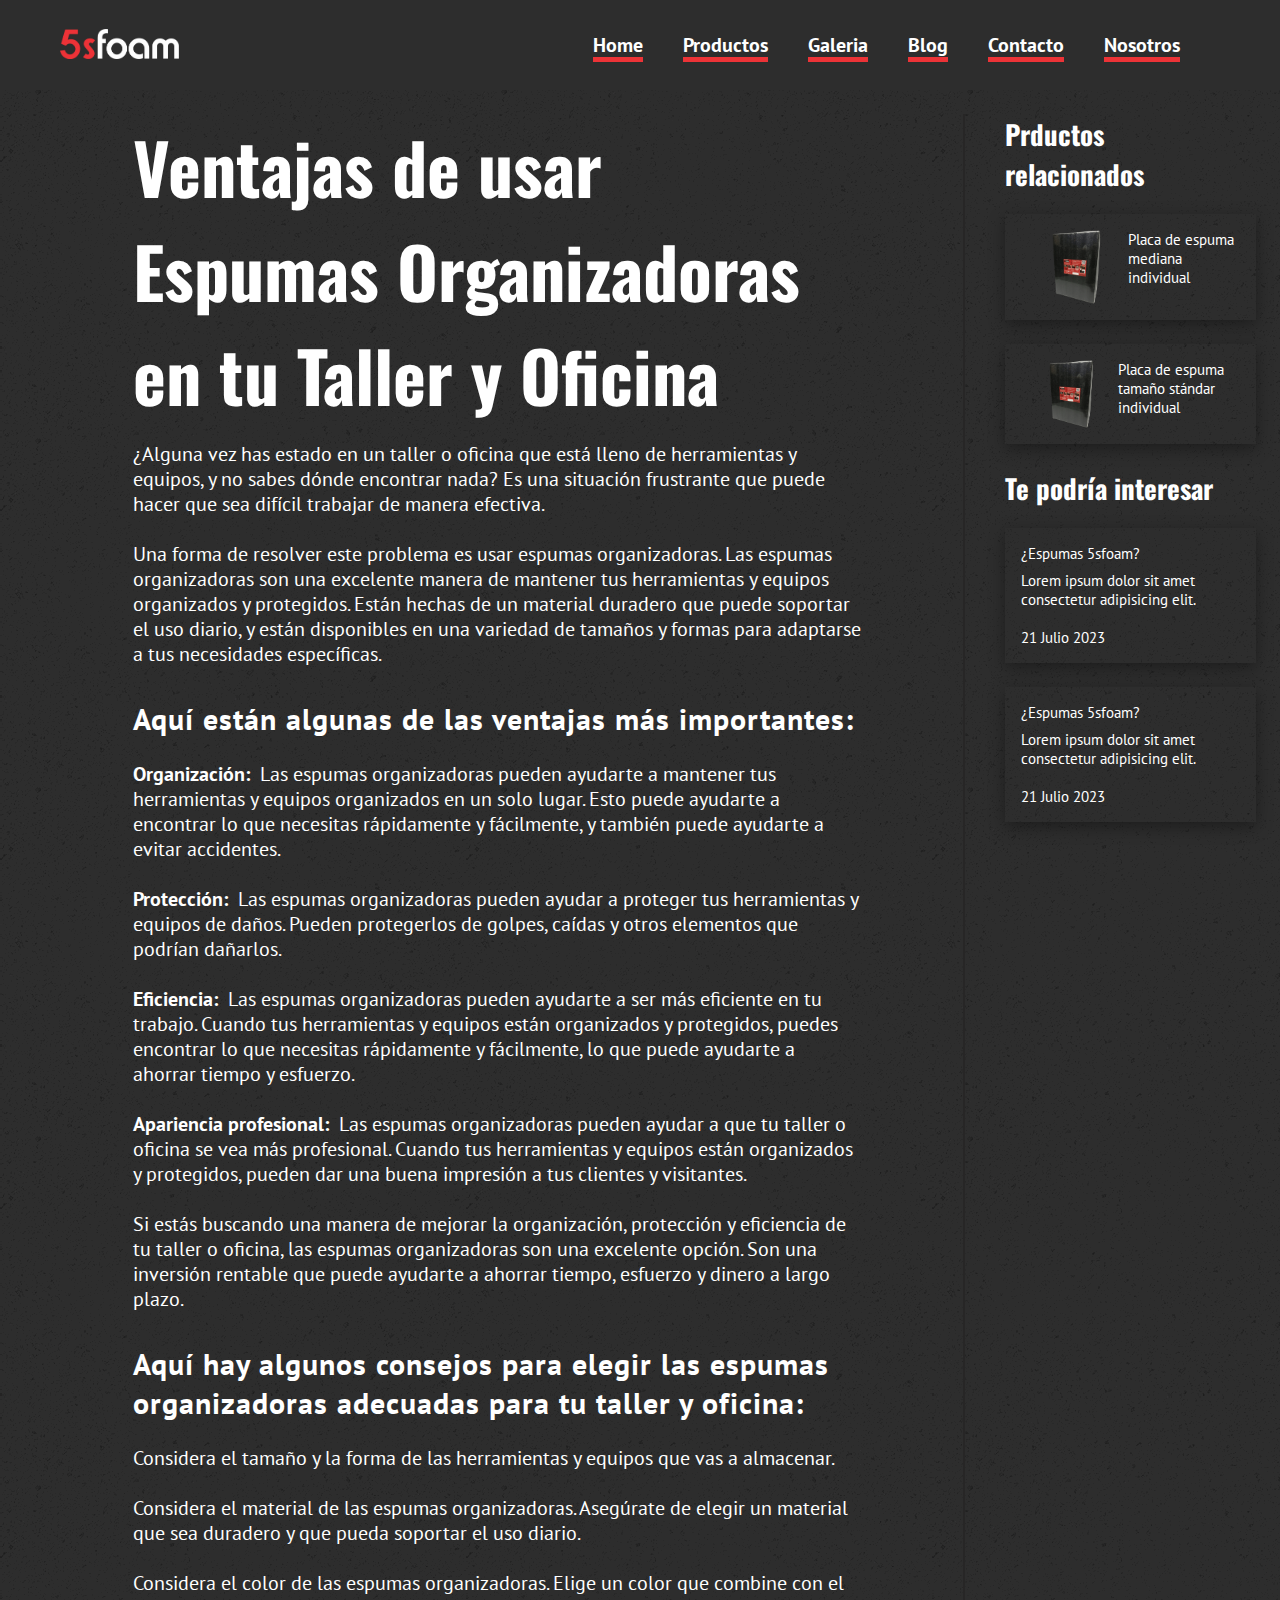
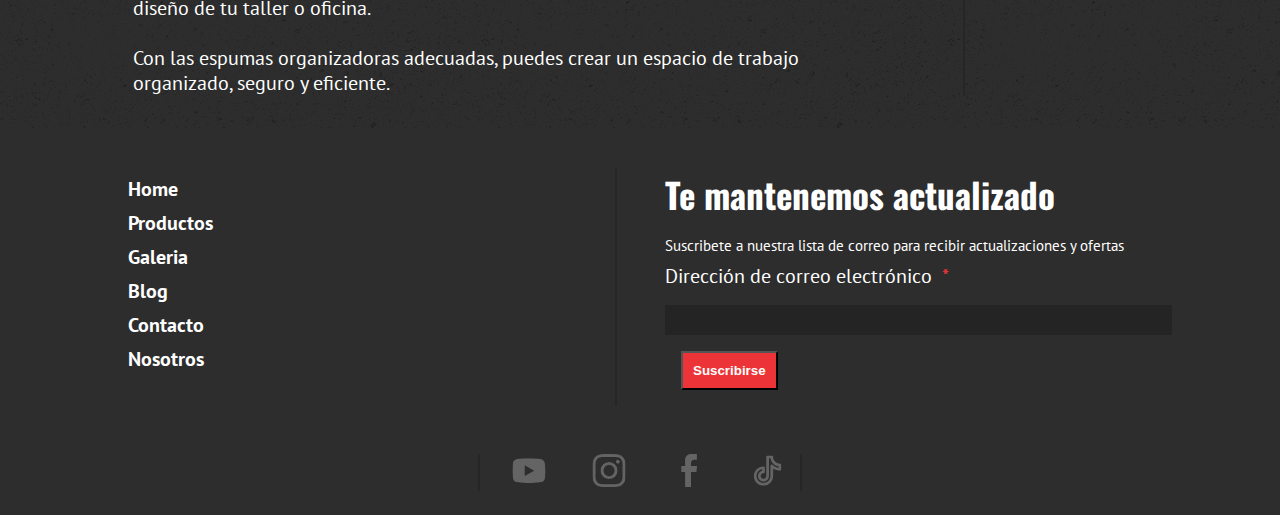
<file: ventajasEspumasOficina.html>
<!DOCTYPE html>
<html lang="esp">
<head>
    <meta charset="UTF-8">
    <meta name="viewport" content="width=device-width, initial-scale=1.0">
    <link rel="preconnect" href="https://fonts.googleapis.com">
    <link rel="preconnect" href="https://fonts.gstatic.com" crossorigin>
    <link href="https://fonts.googleapis.com/css2?family=Oswald&family=PT+Sans&display=swap" rel="stylesheet">
    <link rel="stylesheet" href="css/ventajasEspumasOficina.css">
    <title>5sfoam Ventajas de usar Espumas en Taller u Oficina</title>
</head>
<body>
    <header>
        <figure class="logo_5sfoam">
            <a href="./index.html"><img src="./imgs/Logo5sFOAM.png" alt="5sFOAM_logo" height="30px"></a>
        </figure>
        <nav class="navigation">
            <figure onclick="showMenu()" class="navbar-icon-cont">
                <img class="menu-button" src="./imgs/navbar-icon.jpg" alt="navbar" width="30px">
                    <img src="./imgs/x-icon.png" alt="" width="30px" class="x-icon">
            </figure>

            <ul class="nav_options">
                <li class="home"><a href="./index.html">Home</a></li>
                <li class="productos"><a href="./productos.html">Productos</a></li>
                <li class="galeria"><a href="./galeria.html">Galeria</a></li>
                <li class="blog"><a href="./blog.html">Blog</a></li>
                <li class="contacto"><a href="./contacto.html">Contacto</a></li>
                <li class="nosotros"><a href="./nosotros.html">Nosotros</a></li>


                <ul class="redes-cont">
                    <li>
                        <figure>
                            <a href="" target="_blank">
                                <img src="./imgs/tiktok-icon.svg" alt="">
                            </a>
                        </figure>
                    </li>
                    <li>
                        <figure>
                            <a href="https://www.youtube.com/@5sfoam" target="_blank">
                                <img src="./imgs/youtube-icon.svg" alt="">
                            </a>
                            
                        </figure>
                    </li>
                    <li>
                        <figure>
                            <a href="https://www.instagram.com/5sfoam/" target="_blank">
                                <img src="./imgs/insta-icon.svg" alt="">
                            </a>
                        </figure>
                    </li>
                    <li>
                        <figure>
                            <a href="https://www.facebook.com/5sfoam" target="_blank">
                                <img src="./imgs/face-icon.svg" alt="">
                            </a>
                        </figure>
                    </li>
                </ul>

            </ul>
        </nav>
    </header>

    <main>
        <section class="blog-section">
            <div class="blog-title">
                <h1>Ventajas de usar Espumas Organizadoras en tu Taller y Oficina</h1>
            </div>
    
            <article class="blog-intro">
                <p>¿Alguna vez has estado en un taller o oficina que está lleno de herramientas y equipos, y no sabes dónde encontrar nada? Es una situación frustrante que puede hacer que sea difícil trabajar de manera efectiva. <br><br>Una forma de resolver este problema es usar espumas organizadoras. Las espumas organizadoras son una excelente manera de mantener tus herramientas y equipos organizados y protegidos. Están hechas de un material duradero que puede soportar el uso diario, y están disponibles en una variedad de tamaños y formas para adaptarse a tus necesidades específicas.</p>
            </article>

            <article class="ventajas-espum">
                <h2 class="ventajas-title">Aquí están algunas de las ventajas más importantes:</h2>

                <p><b>Organización:</b>&nbsp; Las espumas organizadoras pueden ayudarte a mantener tus herramientas y equipos organizados en un solo lugar. Esto puede ayudarte a encontrar lo que necesitas rápidamente y fácilmente, y también puede ayudarte a evitar accidentes. <br><br>
                    <b>Protección:</b>&nbsp; Las espumas organizadoras pueden ayudar a proteger tus herramientas y equipos de daños. Pueden protegerlos de golpes, caídas y otros elementos que podrían dañarlos.<br><br>
                    <b>Eficiencia:</b>&nbsp; Las espumas organizadoras pueden ayudarte a ser más eficiente en tu trabajo. Cuando tus herramientas y equipos están organizados y protegidos, puedes encontrar lo que necesitas rápidamente y fácilmente, lo que puede ayudarte a ahorrar tiempo y esfuerzo.<br><br>
                    <b>Apariencia profesional:</b>&nbsp; Las espumas organizadoras pueden ayudar a que tu taller o oficina se vea más profesional. Cuando tus herramientas y equipos están organizados y protegidos, pueden dar una buena impresión a tus clientes y visitantes.<br><br></p>

                    <p>Si estás buscando una manera de mejorar la organización, protección y eficiencia de tu taller o oficina, las espumas organizadoras son una excelente opción. Son una inversión rentable que puede ayudarte a ahorrar tiempo, esfuerzo y dinero a largo plazo.</p>
            </article>

            <article class="consejos">
                <h2 class="ventajas-title">Aquí hay algunos consejos para elegir las espumas organizadoras adecuadas para tu taller y oficina:</h2>
                <p>Considera el tamaño y la forma de las herramientas y equipos que vas a almacenar. <br><br>
                    Considera el material de las espumas organizadoras. Asegúrate de elegir un material que sea duradero y que pueda soportar el uso diario. <br><br>
                    Considera el color de las espumas organizadoras. Elige un color que combine con el diseño de tu taller o oficina. <br><br></p>
                
                <p>Con las espumas organizadoras adecuadas, puedes crear un espacio de trabajo organizado, seguro y eficiente.</p>
            </article>
        </section>

        <hr class="blog-divider">

        <section class="interesar-section">
            <div class="interesar-width">
                <div class="interesar-title">
                    <h2>Prductos relacionados</h2>
                </div>

                <a href="./productos.html">
                    <article class="articulo-cont producto-cont">
                        <figure class="articulo-img">
                            <img src="./imgs/espuma-individual-img.png" alt="">
                        </figure>
                        <div class="articulo-title">
                            <p>Placa de espuma mediana individual</p>
                        </div>
                    </article>
                </a>

                <a href="./productos.html">
                    <article class="articulo-cont producto-cont">
                        <figure class="articulo-img">
                            <img src="./imgs/espuma-individual-img.png" alt="">
                        </figure>
                        <div class="articulo-title">
                            <p>Placa de espuma tamaño stándar individual</p>
                        </div>
                    </article>
                </a>
                

                <div class="interesar-title">
                    <h2>Te podría interesar</h2>
                </div>
                <a href="./blog.html">
                    <article class="articulo-cont">
                        <div class="articulo-title">
                            <p>¿Espumas 5sfoam?</p>
                        </div>
                        <div class="articulo-desc">
                            <p>Lorem ipsum dolor sit amet consectetur adipisicing elit. <br><br></p>
                            <p>21 Julio 2023</p>
                        </div>
                    </article>
                </a>

                <a href="./blog.html">
                    <article class="articulo-cont">
                        <div class="articulo-title">
                            <p>¿Espumas 5sfoam?</p>
                        </div>
                        <div class="articulo-desc">
                            <p>Lorem ipsum dolor sit amet consectetur adipisicing elit. <br><br></p>
                            <p>21 Julio 2023</p>
                        </div>
                    </article>
                </a>

            </div>
        </section>

    </main>
    
    <footer class="footer">
        <div class="footer-width">
            <article class="footer-bar">
                <ul>
                    <li>
                        <a href="./index.html">Home</a>
                    </li>
                    <li>
                        <a href="./productos.html">Productos</a>
                    </li>
                    <li>
                        <a href="./galeria.html">Galeria</a>
                    </li>
                    <li>
                        <a href="./blog.html">Blog</a>
                    </li>
                    <li>
                        <a href="./contacto.html">Contacto</a>
                    </li>
                    <li>
                        <a href="./nosotros.html">Nosotros</a>
                    </li>
                </ul>
            </article>

            <hr class="footer-mobile-divider">


            <div class="footer-correo" id="mc_embed_shell">
                <link href="//cdn-images.mailchimp.com/embedcode/classic-061523.css" rel="stylesheet" type="text/css">
            <style type="text/css">
                  
                  /* Add your own Mailchimp form style overrides in your site stylesheet or in this style block.
                     We recommend moving this block and the preceding CSS link to the HEAD of your HTML file. */
          </style>
          <div id="mc_embed_signup">
              <form action="https://5sfoam.us21.list-manage.com/subscribe/post?u=91c2fd0906640e2dd40746ff5&amp;id=fd4eb2d4de&amp;f_id=0041d9e6f0" method="post" id="mc-embedded-subscribe-form" name="mc-embedded-subscribe-form" class="validate" target="_blank">
                  <div id="mc_embed_signup_scroll"><h2 style="font-size: 35px;">Te mantenemos actualizado</h2>
                    <p style="margin-bottom: 8px;">Suscribete a nuestra lista de correo para recibir actualizaciones y ofertas</p>
                      <div class="mc-field-group"><label for="mce-EMAIL"><p>Dirección de correo electrónico</p></label><input type="email" name="EMAIL" class="required email" id="mce-EMAIL" required="" value=""></div>
                  <div id="mce-responses" class="clear foot">
                      <div class="response" id="mce-error-response" style="display: none;"></div>
                      <div class="response" id="mce-success-response" style="display: none;"></div>
                  </div>
              <div aria-hidden="true" style="position: absolute; left: -5000px;">
                  /* real people should not fill this in and expect good things - do not remove this or risk form bot signups */
                  <input type="text" name="b_91c2fd0906640e2dd40746ff5_fd4eb2d4de" tabindex="-1" value="">
              </div>
                  <div class="optionalParent">
                      <div class="clear foot">
                          <input class="footer-button" class="footer-button" type="submit" name="subscribe" id="mc-embedded-subscribe" class="button" value="Suscribirse">
                          <!-- <p class="brandingLogo" style="margin: 0px auto;"><a href="http://eepurl.com/iv6VvI" title="Mailchimp - email marketing made easy and fun"><img src="https://eep.io/mc-cdn-images/template_images/branding_logo_text_light_dtp.svg" alt="referral badge"></a></p> -->
                      </div>
                  </div>
              </div>
          </form>
          </div>
          <script type="text/javascript" src="//s3.amazonaws.com/downloads.mailchimp.com/js/mc-validate.js"></script><script type="text/javascript">(function($) {window.fnames = new Array(); window.ftypes = new Array();fnames[0]=EMAIL;ftypes[0]=merge;fnames[1]=FNAME;ftypes[1]=merge;fnames[2]=LNAME;ftypes[2]=merge;fnames[3]=ADDRESS;ftypes[3]=merge;fnames[4]=PHONE;ftypes[4]=merge;fnames[5]=BIRTHDAY;ftypes[5]=merge;false}(jQuery));var $mcj = jQuery.noConflict(true);</script></div>
              
        </div>

        <div class="footer-redes-width">

            <article class="footer-redes">

                <ul>
            <hr class="footer-mobile-divider footer-redes-divider">

                    <li>
                        <a href="https://www.youtube.com/@5sfoam" target="_blank">
                            <figure>
                                <img src="./imgs/youtube-icon.svg" alt="https://www.youtube.com/@5sfoam">
                            </figure>
                        </a>
                    </li>
                    <li>
                        <a href="https://www.instagram.com/5sfoam/" target="_blank">
                            <figure>
                                <img src="./imgs/insta-icon.svg" alt="">
                            </figure>
                        </a>
                    </li>
                    <li>
                        <a href="https://www.facebook.com/5sfoam" target="_blank">
                            <figure>
                                <img src="./imgs/face-icon.svg" alt="">
                            </figure>
                        </a>
                    </li>
                    <li>
                        <a href="#" target="_blank">
                            <figure>
                                <img src="./imgs/tiktok-icon.svg" alt="">
                            </figure>
                        </a>
                    </li>
                
                <hr class="footer-mobile-divider footer-redes-divider">

                </ul>

            </article>
        </div>

    </footer>

    <script src="./script/script.js"></script>
</body>
</html>
</file>
<file: css/blog.css>
:root {
    --gris-oscuro: rgb(45, 45, 45);
    --rojo: #EC3337;

    --title-font: 'Oswald', sans-serif;
    --cont-font: 'PT Sans', sans-serif;
    
}

html{
    box-sizing: border-box;
    font-size: 62.5%;
    font-family: Helvetica, sans-serif;
    background-color: var(--gris-oscuro);
    background-image: url("../imgs/asfalt-dark\ \(1\).png");
}


* {
    margin: 0;
    padding: 0;

    scrollbar-width: thin;
    scrollbar-color: #EE3333 #242424;
}

/* Chrome, Edge and Safari */
*::-webkit-scrollbar {
    width: 10px;
    width: 10px;
  }
  *::-webkit-scrollbar-track {
    border-radius: 5px;
    background-color: #242424;
  }
  
  *::-webkit-scrollbar-track:hover {
    background-color: #303030;
  }
  
  *::-webkit-scrollbar-track:active {
    background-color: #303030;
  }
  
  *::-webkit-scrollbar-thumb {
    border-radius: 11px;
    background-color: #EE3333;
  }
  
  *::-webkit-scrollbar-thumb:hover {
    background-color: #EE3333;
  }
  
  *::-webkit-scrollbar-thumb:active {
    background-color: #EE3333;
  }

  h1, h2 {
    font-family: var(--title-font);
  }

 a, p, span {
    font-family: var(--cont-font);
}

header {
    background-color: var(--gris-oscuro);
    display: flex;
    justify-content: space-around;
    height: 10vh;

    position:fixed;
    top: 0;
    width: 100%;
    z-index: 100;
}

header .logo_5sfoam {
    width: 85%;
    display: flex;
    justify-content: center;
    align-items: center;
    position: relative;
    left: 2rem;
}

header .navbar-icon-cont{
    width: 15%;
}

.menu-button {
    display: flex;
    align-items: center;
    text-align: center;
    filter: invert(1);

    position: relative;
    top: 0.5rem;
    right: 1rem;
    cursor: pointer;
}

.x-icon {
    display: none;
    text-align: center;
    filter: invert(1);

    position: relative;
    top: 0.5rem;
    right: 1rem;
}

.header-correo {
    display: none;
}

header nav {
    color: white;
    display: flex;
    align-items: center;
}

nav .nav_options {
    display: none;
}


header nav ul li{
    padding-left: 4rem;
    list-style: none;
}

header nav ul a {
    text-align: center;
    color: white;
    list-style: none;
    text-decoration: underline #EC3337 0.5rem;
}

header nav ul a:hover {
    text-decoration: #FFF;
    transition: all 0.3s ease;
}

.redes-cont {
    display: none;
    align-items: center;
}

.redes-cont figure {
    width: 100%;
    height: 100%;
}

.redes-cont figure a {
    justify-content: center;
    align-content: center;
    padding-left: 2rem;
}

.redes-cont img {
    height: 100%;
    width: 3.5rem;
    align-items: center;
}

nav .nav_options.active {
    display: flex;
    justify-content: center;
    align-items: center;
    flex-direction: column;
    position: fixed;
    top: 0;
    left: 0;
    width: 100%;
    height: 100%;
    background-color: var(--gris-oscuro);
    z-index: 2;
}

.nav_options.active .redes-cont li {
    width: auto;
    padding-left: 0;
}

.nav_options.active .redes-cont {
    display: flex;
    flex-wrap: wrap;
    position: absolute;
    bottom: 10%;    
    width: 100%;
    justify-content: center;
}

.nav_options.active li {
    font-size: 3.5rem;
    color: #FFFF;
    font-weight: bold;

    width: 100%;
}

.nav_options.active .home {
    position: absolute;
    top: 16%;
    right: 50%;
    left: 0%;
}

.nav_options.active .home a{
    text-decoration: underline #EC3337 0.5rem;
    text-underline-offset: 5px;
}

.nav_options.active .productos {
    position: absolute;
    top: 24%;
    right: 50%;
    left: 0%;
}

.nav_options.active .productos a{
    text-decoration: underline #EC3337 0.5rem;
    text-underline-offset: 5px;
}

.nav_options.active .galeria {
    position: absolute;
    top: 32%;
    right: 50%;
    left: 0%;
}

.nav_options.active .galeria a{
    text-decoration: underline #EC3337 0.5rem;
    text-underline-offset: 5px;
}

.nav_options.active .blog {
    position: absolute;
    top: 40%;
    right: 50%;
    left: 0%;
}

.nav_options.active .blog a{
    text-decoration: underline #EC3337 0.5rem;
    text-underline-offset: 5px;
}

.nav_options.active .contacto {
    position: absolute;
    top: 48%;
    right: 50%;
    left: 0%;
}

.nav_options.active .contacto a{
    text-decoration: underline #EC3337 0.5rem;
    text-underline-offset: 5px;
}

.nav_options.active .nosotros {
    position: absolute;
    top: 56%;
    right: 50%;
    left: 0%;
}

.nav_options.active .nosotros a{
    text-decoration: underline #EC3337 0.5rem;
    text-underline-offset: 5px;
}

.nav_options.active a:hover {
    color: var(--rojo);
    text-decoration: underline #FFF 0.5rem;
}

.menu-button.hide {
    display: none;
}

.x-icon.show {
    display: flex;
    position: fixed;
    top: 3rem;
    right: 2rem;
    z-index: 3;
    cursor: pointer;
}

/*G A L L E R Y*/

.blog-section-title {
    background-color: var(--rojo);
    color: #FFF;
    font-size: 2.5rem;

    position: relative;

    width: 100%;
    margin: 0 auto;
    padding-top: 8rem;
}

.blog-section-title {
    width: 100%;

    position: relative;
}

.blog-section-title h1{
    width: 50%;
    position: relative;
    left: 5%;
    z-index: 1;

    padding-top: 1rem;
}



.productos-top-divider {
    position: absolute;
    top: 16%;
    left: 0;
    width: 100%;
    overflow: hidden;
    line-height: 0;
}

.productos-top-divider svg {
    position: relative;
    display: block;
    width: calc(4664% + 1.3px);
    height: 1124px;
}

.productos-top-divider .shape-fill {
    fill: #ec3336;
}

.blogs {
    position: relative;
    z-index: 1;

    width: 90%;
    margin: 0 auto;

    padding: 4rem 0;
    display: flex;
    gap: 2rem;
    flex-wrap: wrap;
}

.blog-cont {
    box-shadow: rgba(0, 0, 0, 0.4) 0px 2px 4px, rgba(0, 0, 0, 0.3) 0px 7px 13px -3px, rgba(0, 0, 0, 0.2) 0px -3px 0px inset;
    min-width: 20rem;
    flex: 35rem;

    margin-bottom: 2.4rem;
    padding: 3rem 1.5rem;
    color: #FFF;
}

.blog-cont:hover {
    transform: scale(1.04);
    transition: all 250ms ease-in-out;
}

.blog-cont .blog-title a{
    text-decoration: none;
    color: #FFF;
}

.blog-cont .blog-title a:hover{
    color: var(--rojo);
    transition: all 250ms ease-in-out;
}



.blog-cont .blog-title h2{
    width: 100%;

    font-size: 2.5rem;
    letter-spacing: 1px;
    margin-bottom: 0.8rem;
}

.blog-cont .blog-desc p{
    width: 100%;


    font-size: 1.5rem;
}

.blog-cont .blog-enlace {
    margin-top: 1.6rem;
}


.blog-cont .blog-enlace a{
    color: #FFF;
    text-decoration: underline var(--rojo);
    font-size: 2rem;
}

.blog-cont .blog-enlace a:hover{
    color: var(--rojo);
    transition: all 250ms ease-in-out;
    text-decoration: underline #FFF;
}


.blog-img {
    width: 100%;
    height: 20rem;

    object-fit: cover;
}

/* F O O T E R*/


footer {
    background-color: var(--gris-oscuro);
    padding-top: 4rem;

    display: flex;
    flex-direction: column;

    color: #FFF;
}

.footer-width {
    width: 80%;
    margin: 0 auto;
    margin-bottom: 2.4rem;

    display: flex;
    flex-direction: column;
}

.footer-bar ul {
    font-size: 2rem;
    font-weight: bold;
    list-style: none;

    margin-bottom: 2.4rem;
} 

.footer-bar ul li {
    margin-top: 0.8rem;
}

.footer-bar ul li a {
    color: #FFF;
    text-decoration: none;
}

.footer-bar ul li a:hover {
    color: var(--rojo);
}


.footer-mobile-divider {
    border: 1px solid #272626;
}

.footer-correo {
    display: flex;
    flex-direction: column;
    margin-top: 1.6rem;
    margin-bottom: 2.4rem;
}

#mc_embed_signup {
    background-color:#2d2d2d;
    clear: left; 
    font-size:15px ;
    font-family: var(--cont-font); 
    width: 100%;
}


.mc-field-group label {
    display: flex !important;
    font-size: 2rem;
}

.mc-field-group label::after {
    content: '*';
    color: var(--rojo);
    position: relative;
    left: 2%;
}

#mc-embedded-subscribe {
    margin: 1.6rem !important;
}


footer form {
    margin: 0 !important;
}

footer .mc-field-group {
    width: 100% !important;
}

.footer-correo h2 {
    font-size: 2.5rem;
    margin-bottom: 1.6rem;
}

.mc-field-group {
    display: flex;
    flex-direction: column;
}

.footer-correo span {
    font-size: 1.5rem;
    margin-bottom: 1.6rem;
}

footer .email{
    margin-top: 1.6rem;

    background-color: #242424;
    padding-left: 2rem;
    width: 100%;
    height: 3rem;

    border: none;

    color: #FFF;
    font-size: 2rem;
}

.footer-button {
    padding: 1rem;
    color: #FFF;
    font-weight: bold;
}


footer label input:focus {
    outline: 1px solid var(--rojo);
}

footer label input::placeholder {
    align-self: center;
}

.asterisk {
    color: var(--rojo);
    font-size: 1.5rem;
}

.footer-button {
    background-color: var(--rojo);
}

.footer-button:hover {
    cursor: pointer;
    background-color: #ee4e50;
}

.footer-redes-width {
    width: 80%;
    margin: 0 auto;
    margin-bottom: 2.4rem;
}

.footer-redes {
    margin-top: 2.4rem;
}

.footer-redes ul{
    display: flex;
    flex-direction: row;
    justify-content: center;
}

.footer-redes li {
    list-style: none;
    padding-left: 1.2rem;
}

.footer-redes img {
    width: 70%;
}

/*TABLETAS*/

@media screen and (min-width: 767px) and (max-width:1023px){

    .redes-cont {
        display: none;
        align-items: center;
    }
    
    .redes-cont figure {
        width: 100%;
        height: 100%;
    }
    
    .redes-cont figure a {
        justify-content: center;
        align-content: center;
    }
    
    .redes-cont img {
        height: 100%;
        width: 3.5rem;
        align-items: center;
    }
    
    .nav_options.active .redes-cont li {
        width: auto;
    }
    
    .nav_options.active .redes-cont {
        display: flex;
        flex-wrap: wrap;
        position: absolute;
        bottom: 10%;    
        width: 100%;
    }
    
    .nav_options.active li {
        font-size: 4.5rem;
        color: #FFFF;
        font-weight: bold;
    
        width: 100%;
        text-decoration: underline #EC3337 0.5rem;
    }

    .nav_options.active .redes-cont li {
        width: auto;
        padding-left: 5rem;
    }
    
    .nav_options.active .home {
        top: 16%;
        text-align: center;
    }
    
    .nav_options.active .productos {
        top: 26%;
        text-align: center;
    }
    
    .nav_options.active .galeria {
        top: 36%;
        text-align: center;
    }
    
    .nav_options.active .blog {
        top: 46%;
        text-align: center;
    }
    
    .nav_options.active .contacto {
        top: 56%;
        text-align: center;
    }
    
    .nav_options.active .nosotros {
        top: 66%;
        text-align: center;
    }

    main .blogs {
        width: 95%;
    }

    main .blog-cont {
        display: flex;
        flex-direction: column;

        width: 100%;

        padding: 0;

        align-self: center;
        justify-self: center;
    }

    .blog-picture {
        width: inherit;
    }

    .blog-img {
        width: 100%;
        height: 20rem;
    
        object-fit: cover;
    }

    .blog-cont .blog-title {
        padding-left: 1.5rem;
        width: inherit;
    }

    .blog-cont .blog-title h2{
        font-size: 2.5rem;
        letter-spacing: 1px;
        margin-bottom: 0.8rem;
    }

    .blog-cont .blog-desc{
        padding-left: 1.5rem;
        width: 95%;
    }

    
    .blog-cont .blog-desc p{
        font-size: 1.5rem;
    }

    .blog-cont .blog-enlace {
        padding-left: 1.5rem;
        margin-bottom: 1.5rem;
    }

    /*F O O T E R*/

.footer-width {
    display: flex;
    flex-direction: row;
}

.footer-bar {
    width: 50%;
}

.footer-correo {
    width: 50%;
    padding-left: 2.4rem;
    margin: 0 auto;
}

.footer-correo input{
    width: 100%;
}

.footer-redes {
    width: 80%;
    padding-left: 2.4rem;
}

.footer-redes ul{
    align-self: center;
    display: flex;
    width: 115%;
    justify-content: space-between;
}
}

/*PCs / LAPTOPs*/

@media screen and (min-width: 1024px) {

    /*Header / nav*/

    header {
        position: inherit;
    }

    header .logo_5sfoam {
        justify-content: flex-start;
        width: 50vw;
        padding-left: 4rem;
    }

    header .navbar-icon-cont {
        width: 50%;
        justify-content: flex-end;
    }

    header nav {
        width: 60vw;
        font-size: 2rem;
        justify-content: flex-end;
        padding-right: 10rem;

        text-decoration: underline #EC3337 0.5rem;
        text-underline-offset: 5px;
    }

    nav .nav_options a {
        font-weight: bold;
    }

    nav .nav_options a:hover {
        color: red;
        text-decoration: underline #FFF 0.5rem;
        
    }

    .menu-button {
        display: none;
    }

    nav .nav_options {
        display: flex;
    }

    main {
        margin-top: 0;
        padding-top: 0;
    }

    .blog-section-title {
        padding-top: 0;
    }

    .productos-top-divider svg {
        position: relative;
        display: block;
        width: calc(1664% + 1.3px);
        height: 608px;
    }

    .blog-cont {
        align-self: center;
        justify-self: center;
    }

    .blog-picture {
        width: inherit;
    }

    .blog-img {
        width: 100%;
        height: 20rem;
    
        object-fit: cover;
    }

    .blog-cont .blog-title h2{
        width: inherit;
    
    
        font-size: 2.5rem;
        letter-spacing: 1px;
        margin-bottom: 0.8rem;
    }
    
    .blog-cont .blog-desc p{
        width: inherit;
    
    
        font-size: 1.5rem;
    }

    /*F O O T E R*/

    .footer-width {
        display: flex;
        flex-direction: row;
    }

    .footer-bar {
        width: 50%;
    }

    .footer-correo {
        width: 50%;
        padding-left: 4.8rem;
        margin: 0 auto;
    }

    .footer-redes ul{
        align-self: center;
        display: flex;
        width: 100%;
        justify-content: center;
    }

    .footer-redes li {
        padding-left: 3.2rem;
    }
}
</file>
<file: css/contacto.css>
:root {
    --gris-oscuro: rgb(45, 45, 45);
    --rojo: #EC3337;

    --title-font: 'Oswald', sans-serif;
    --cont-font: 'PT Sans', sans-serif;
    
}

html{
    box-sizing: border-box;
    font-size: 62.5%;
    font-family: Helvetica, sans-serif;
    background-color: var(--gris-oscuro);
    background-image: url("../imgs/asfalt-dark\ \(1\).png");
}


* {
    margin: 0;
    padding: 0;

    scrollbar-width: thin;
    scrollbar-color: #EE3333 #242424;
}

/* Chrome, Edge and Safari */
*::-webkit-scrollbar {
    width: 10px;
    width: 10px;
  }
  *::-webkit-scrollbar-track {
    border-radius: 5px;
    background-color: #242424;
  }
  
  *::-webkit-scrollbar-track:hover {
    background-color: #303030;
  }
  
  *::-webkit-scrollbar-track:active {
    background-color: #303030;
  }
  
  *::-webkit-scrollbar-thumb {
    border-radius: 11px;
    background-color: #EE3333;
  }
  
  *::-webkit-scrollbar-thumb:hover {
    background-color: #EE3333;
  }
  
  *::-webkit-scrollbar-thumb:active {
    background-color: #EE3333;
  }

  h1, h2 {
    font-family: var(--title-font);
  }

 a, p, span {
    font-family: var(--cont-font);
}


header {
    background-color: var(--gris-oscuro);
    display: flex;
    justify-content: space-around;
    height: 10vh;

    position:fixed;
    top: 0;
    width: 100%;
    z-index: 100;
}

header .logo_5sfoam {
    width: 85%;
    display: flex;
    justify-content: center;
    align-items: center;
    position: relative;
    left: 2rem;
}

header .navbar-icon-cont{
    width: 15%;
}

.menu-button {
    display: flex;
    align-items: center;
    text-align: center;
    filter: invert(1);

    position: relative;
    top: 0.5rem;
    right: 1rem;
    cursor: pointer;
}

.x-icon {
    display: none;
    text-align: center;
    filter: invert(1);

    position: relative;
    top: 0.5rem;
    right: 1rem;
}

.header-correo {
    display: none;
}

header nav {
    color: white;
    display: flex;
    align-items: center;
}

nav .nav_options {
    display: none;
}


header nav ul li{
    padding-left: 4rem;
    list-style: none;
}

header nav ul a {
    text-align: center;
    color: white;
    list-style: none;
    text-decoration: underline #EC3337 0.5rem;
}

header nav ul a:hover {
    text-decoration: #FFF;
    transition: all 0.3s ease;

}

.redes-cont {
    display: none;
    align-items: center;
}

.redes-cont figure {
    width: 100%;
    height: 100%;
}

.redes-cont figure a {
    justify-content: center;
    align-content: center;
    padding-left: 2rem;
}

.redes-cont img {
    height: 100%;
    width: 3.5rem;
    align-items: center;
}

nav .nav_options.active {
    display: flex;
    justify-content: center;
    align-items: center;
    flex-direction: column;
    position: fixed;
    top: 0;
    left: 0;
    width: 100%;
    height: 100%;
    background-color: var(--gris-oscuro);
    z-index: 2;
}

.nav_options.active .redes-cont li {
    width: auto;
    padding-left: 0;
}

.nav_options.active .redes-cont {
    display: flex;
    flex-wrap: wrap;
    position: absolute;
    bottom: 10%;    
    width: 100%;
    justify-content: center;
}

.nav_options.active li {
    font-size: 3.5rem;
    color: #FFFF;
    font-weight: bold;

    width: 100%;
}

.nav_options.active .home {
    position: absolute;
    top: 16%;
    right: 50%;
    left: 0%;
}

.nav_options.active .home a{
    text-decoration: underline #EC3337 0.5rem;
    text-underline-offset: 5px;
}

.nav_options.active .productos {
    position: absolute;
    top: 24%;
    right: 50%;
    left: 0%;
}

.nav_options.active .productos a{
    text-decoration: underline #EC3337 0.5rem;
    text-underline-offset: 5px;
}

.nav_options.active .galeria {
    position: absolute;
    top: 32%;
    right: 50%;
    left: 0%;
}

.nav_options.active .galeria a{
    text-decoration: underline #EC3337 0.5rem;
    text-underline-offset: 5px;
}

.nav_options.active .blog {
    position: absolute;
    top: 40%;
    right: 50%;
    left: 0%;
}

.nav_options.active .blog a{
    text-decoration: underline #EC3337 0.5rem;
    text-underline-offset: 5px;
}

.nav_options.active .contacto {
    position: absolute;
    top: 48%;
    right: 50%;
    left: 0%;
}

.nav_options.active .contacto a{
    text-decoration: underline #EC3337 0.5rem;
    text-underline-offset: 5px;
}

.nav_options.active .nosotros {
    position: absolute;
    top: 56%;
    right: 50%;
    left: 0%;
}

.nav_options.active .nosotros a{
    text-decoration: underline #EC3337 0.5rem;
    text-underline-offset: 5px;
}

.nav_options.active a:hover {
    color: var(--rojo);
    text-decoration: underline #FFF 0.5rem;
}

.menu-button.hide {
    display: none;
}

.x-icon.show {
    display: flex;
    position: fixed;
    top: 3rem;
    right: 2rem;
    z-index: 3;
    cursor: pointer;
}

main {
    color: #FFF;
}

.main-width {
    width: 90%;
    margin: 0 auto;
}

main .contacto-width {
    position: relative;
    z-index: 1;
}

main .main-title {
    background-color: var(--rojo);
    
    width: 100%;
    font-size: 3rem;
    letter-spacing: 2px;

    position: relative;

    margin-bottom: 1.6rem;
    padding-top: 8rem;

}

main .main-title h1 {
    width: 50%;
    position: relative;
    left: 5%;

    z-index: 1;

    padding-top: 1rem;

    font-size: 5rem;
}

main .main-desc h2{
    font-family: var(--cont-font);
    font-size: 1.5rem;
    font-weight: 100;

}

.productos-top-divider {
    position: absolute;
    top: 16%;
    left: 0;
    width: 100%;
    overflow: hidden;
    line-height: 0;
}

.productos-top-divider svg {
    position: relative;
    display: block;
    width: calc(4232% + 1.3px);
    height: 1079px;
}

.productos-top-divider .shape-fill {
    fill: #ec3336;
}

.form-section {
    margin-top: 2.4rem;
    width: 100%;
}

.form-section h2 {
    font-size: 3rem;

    margin-bottom: 1.6rem;
}

.form-section form {
    display: flex;
    flex-direction: column;

    font-size: 1.5rem;
}

form label {
    display: flex;

    font-size: 2rem;
}

.form-section form input {
    background-color: #303030;
    padding-left: 1.6rem;
    color: #FFF;
    border: none;

    height: 2.5rem;
    margin-top: 0.8rem;
    margin-bottom: 0.8rem;
}

.form-section form textarea {
    background-color: #303030;
    color: #FFF;
    border: none;

    padding: 1.7rem 1.4rem;

    margin-top: 0.8rem;
    margin-bottom: 1.6rem;
}


textarea {
    resize: vertical;
}


.required::after {
    content: '*';
    color: red;
    float: right;
    margin-left: 1rem;
  }

  .required-nombre::after {
    content: '*';
    color: red;
    float: right;
    margin-left: 1rem;
  }

  .required-asunto::after {
    content: '*';
    color: red;
    float: right;
    margin-left: 1rem;
  }

  .required-comentario::after {
    content: '*';
    color: red;
    float: right;
    margin-left: 1rem;
  }

input:focus {
    outline: 1px solid var(--rojo);
}

textarea:focus {
    outline: 1px solid var(--rojo);
}

form button {
    width: 50%;

    background-color: var(--rojo);
    border: none;

    color: #FFF;
    font-weight: bold;
    font-size: 1.5rem;
    padding: 1.5rem 3rem;
}

form button:hover {
    background-color: #ee4e50;
}

.contacto-desc-width a{
    color: var(--rojo);
    text-decoration: none;
}


main .formas-contacto-section {
    margin-top: 8.8rem;
}

.formas-contacto-section h2 {
    font-size: 3rem;
    margin-bottom: 1.6rem;
}

.formas-contacto-section div {
    display: flex;
    flex-direction: column;
}

.formas-contacto-section figure{
    width: 100%;
    margin-bottom: 1.6rem;
}

.formas-contacto-section figure img{
    width: 100%;
}

.productos-width {
    margin-top: 2.4rem;

    display: flex;
    flex-direction: column;
}

.productos-section {
    margin-top: 2.4rem;
}

main .productos-width .productos-title {
    font-size: 3.5rem;
    margin-bottom: 1.6rem;
}

.contacto-desc {
    margin-top: 3.6rem;   
    margin-bottom: 4rem; 
}

.contacto-desc h2 {
    font-size: 2.9rem;
    margin-bottom: 1.6rem;
}

.contacto-desc p {
    font-size: 1.5rem;
    margin-bottom: 1.6rem;

    line-height: 2.5rem;
}

/* .productos-section p {
    font-size: 1.5rem;
}

.productos-section h2 {
    font-size: 3rem;
    letter-spacing: 2px;
}

.productos-width p {
    font-size: 1.5rem;
}

.producto-cont {
    margin-bottom: 3.2rem;
}

.producto-cont .producto-title {
    margin-bottom: 0.8rem;
}

.producto-cont .producto-desc {
    margin-bottom: 0.8rem;
}

.productos-width figure {
    margin-top: 1.6rem;
    width: 100%;
}

.productos-width figure img {
    width: 100%;
}
 */

 /* F O O T E R*/


footer {
    background-color: var(--gris-oscuro);
    padding-top: 4rem;

    display: flex;
    flex-direction: column;

    color: #FFF;
}

.footer-width {
    width: 80%;
    margin: 0 auto;
    margin-bottom: 2.4rem;

    display: flex;
    flex-direction: column;
}

.footer-bar ul {
    font-size: 2rem;
    font-weight: bold;
    list-style: none;

    margin-bottom: 2.4rem;
} 

.footer-bar ul li {
    margin-top: 0.8rem;
}

.footer-bar ul li a {
    color: #FFF;
    text-decoration: none;
}

.footer-bar ul li a:hover {
    color: var(--rojo);
}


.footer-mobile-divider {
    border: 1px solid #272626;
}

.footer-correo {
    display: flex;
    flex-direction: column;
    margin-top: 1.6rem;
    margin-bottom: 2.4rem;
}

#mc_embed_signup {
    background-color:#2d2d2d;
    clear: left; 
    font-size:15px ;
    font-family: var(--cont-font); 
    width: 100%;
}

.mc-field-group label {
    display: flex !important;
    font-size: 2rem;
}

.mc-field-group label::after {
    content: '*';
    color: var(--rojo);
    position: relative;
    left: 2%;
}

#mc-embedded-subscribe {
    margin: 1.6rem !important;
}


footer form {
    margin: 0 !important;
}

footer .mc-field-group {
    width: 100% !important;
}

.footer-correo h2 {
    font-size: 2.5rem;
    margin-bottom: 1.6rem;
}

.mc-field-group {
    display: flex;
    flex-direction: column;
}

.footer-correo span {
    font-size: 1.5rem;
    margin-bottom: 1.6rem;
}

footer .email{
    margin-top: 1.6rem;

    background-color: #242424;
    padding-left: 2rem;
    width: 100%;
    height: 3rem;

    border: none;

    color: #FFF;
    font-size: 2rem;
}

.footer-button {
    padding: 1rem;
    color: #FFF;
    font-weight: bold;
}


footer label input:focus {
    outline: 1px solid var(--rojo);
}

footer label input::placeholder {
    align-self: center;
}

.asterisk {
    color: var(--rojo);
    font-size: 1.5rem;
}

.footer-button {
    background-color: var(--rojo);
}

.footer-button:hover {
    cursor: pointer;
    background-color: #ee4e50;
}

.footer-redes-width {
    width: 80%;
    margin: 0 auto;
    margin-bottom: 2.4rem;
}

.footer-redes {
    margin-top: 2.4rem;
}

.footer-redes ul{
    display: flex;
    flex-direction: row;
    justify-content: center;
}

.footer-redes li {
    list-style: none;
    padding-left: 1.2rem;
}

.footer-redes img {
    width: 70%;
}
    /*T A B L E T A S*/

@media screen and (min-width: 767px) and (max-width:1023px){

    .redes-cont {
        display: none;
        align-items: center;
    }
    
    .redes-cont figure {
        width: 100%;
        height: 100%;
    }
    
    .redes-cont figure a {
        justify-content: center;
        align-content: center;
    }
    
    .redes-cont img {
        height: 100%;
        width: 3.5rem;
        align-items: center;
    }
    
    .nav_options.active .redes-cont li {
        width: auto;
    }
    
    .nav_options.active .redes-cont {
        display: flex;
        flex-wrap: wrap;
        position: absolute;
        bottom: 10%;    
        width: 100%;
    }
    
    .nav_options.active li {
        font-size: 4.5rem;
        color: #FFFF;
        font-weight: bold;
    
        width: 100%;
        text-decoration: underline #EC3337 0.5rem;
    }

    .nav_options.active .redes-cont li {
        width: auto;
        padding-left: 5rem;
    }
    
    .nav_options.active .home {
        top: 16%;
        text-align: center;
    }
    
    .nav_options.active .productos {
        top: 26%;
        text-align: center;
    }
    
    .nav_options.active .galeria {
        top: 36%;
        text-align: center;
    }
    
    .nav_options.active .blog {
        top: 46%;
        text-align: center;
    }
    
    .nav_options.active .contacto {
        top: 56%;
        text-align: center;
    }
    
    .nav_options.active .nosotros {
        top: 66%;
        text-align: center;
    }

    .contacto-width {
        display: flex;
    }

    /* F O R M U L A R I O*/

    .form-section {
            width: 50%;
    }

    .form-section form input {
        height: 3.5rem;
    }

    .formas-contacto-section{
        display: flex;
        flex-direction: column;

        padding-left: 1.6rem;
        width: 50%;
    }

    main .contacto-desc {
        width: 50%;
        padding-left: 1.6rem;
    }

    main .contacto-desc .contacto-desc-width {
        width: 80%;
        margin: 0 auto;
    }

    
    .formas-contacto-section {
        width: 100%;
    }

    .formas-contacto-section figure {
        width: 40%;
    }

    .formas-contacto-section .formas-contacto-width {
        display: flex;
        flex-direction: row;
        justify-content: space-between;
    }


    main .formas-contacto-section {
        margin-top: 0rem;
    }
/* 
    .productos-section {
        width: 50%;
    }

    main .productos-width {
        width: 100%;
        display: flex;
    }

    .productos-width h2{
        font-size: 2rem;

    }

    .producto-cont {
        display: flex;
        width: 100%;
        height: 17rem;

        margin-bottom: 1.2rem;
    }

    main .producto-cont img {
        width: 25rem;
    }

    .producto-cont .producto-text {
        align-self: center;
    } */

    .footer-width {
        display: flex;
        flex-direction: row;
    }

    .footer-bar {
        width: 50%;
    }

    .footer-correo {
        width: 50%;
        padding-left: 2.4rem;
        margin: 0 auto;
    }

    .footer-correo input{
        width: 100%;
    }

    .footer-redes {
        width: 80%;
        padding-left: 2.4rem;
    }
    
    .footer-redes ul{
        align-self: center;
        display: flex;
        width: 115%;
        justify-content: space-between;
    }

    
    .tel-cont {
        padding-right: 5rem;
    }

}

/*PCs / LAPTOPs*/

@media screen and (min-width: 1024px) {

    /*Header / nav*/

    header {
        position: inherit;
    }

    header .logo_5sfoam {
        justify-content: flex-start;
        width: 50vw;
        padding-left: 4rem;
    }

    header .navbar-icon-cont {
        width: 50%;
        justify-content: flex-end;
    }

    header nav {
        width: 60vw;
        font-size: 2rem;
        justify-content: flex-end;
        padding-right: 10rem;

        text-decoration: underline #EC3337 0.5rem;
        text-underline-offset: 5px;
    }

    nav .nav_options a {
        font-weight: bold;
    }

    nav .nav_options a:hover {
        color: red;
        text-decoration: underline #FFF 0.5rem;
        
    }

    .menu-button {
        display: none;
    }

    nav .nav_options {
        display: flex;
    }

    main {
        margin-top: 0;
        padding-top: 0;
    }

    main .main-title {
        padding-top: 0rem;
    }

    .productos-top-divider svg {
        position: relative;
        display: block;
        width: calc(1664% + 1.3px);
        height: 590px;
    }

    .contacto-width {
        display: flex;
    }

    .form-section {
            width: 50%;
    }

    
    .form-section form input {
        height: 3.5rem;
    }

    .formas-contacto-section{
        display: flex;
        flex-direction: column;

        padding-left: 1.6rem;
        width: 50%;
    }

    main .contacto-desc {
        width: 50%;
    }

    main .contacto-desc .contacto-desc-width {
        width: 80%;
        margin: 0 auto;
    }

    .contacto-desc h2 {
        font-size: 3.5rem;
    }

    .contacto-desc p {
        font-size: 2rem;
        line-height: 3.5rem;
    }

    .formas-contacto-section {
        width: 100%;
    }

    .formas-contacto-section figure {
        width: 40%;
    }

    main .formas-contacto-section {
        margin-top: 2.4rem;
    }

    .formas-contacto-section .formas-contacto-width {
        display: flex;
        flex-direction: row;
        justify-content: space-between;
    }

    .tel-cont {
        padding-right: 9rem;
    }

   /*  .productos-section {
        width: 50%;
        padding-left: 2.4rem;
    }

    main .productos-width {
        width: 100%;
        display: flex;
    }

    .productos-width h2{
        font-size: 2rem;

    }

    .producto-cont {
        display: flex;
        width: 100%;
        height: 17rem;

        margin-bottom: 1.2rem;
    }

    main .producto-cont img {
        width: 25rem;
    }

    .producto-cont .producto-text {
        align-self: center;
    } */

    .footer-width {
        display: flex;
        flex-direction: row;
    }

    .footer-bar {
        width: 50%;
    }

    .footer-correo {
        width: 50%;
        padding-left: 4.8rem;
        margin: 0 auto;
    }

    .footer-redes ul{
        align-self: center;
        display: flex;
        width: 100%;
        justify-content: center;
    }

    .footer-redes li {
        padding-left: 3.2rem;
    }
}
</file>
<file: css/galeria.css>
:root {
    --gris-oscuro: rgb(45, 45, 45);
    --rojo: #EC3337;

    --title-font: 'Oswald', sans-serif;
    --cont-font: 'PT Sans', sans-serif;
    
}

html{
    box-sizing: border-box;
    font-size: 62.5%;
    font-family: Helvetica, sans-serif;
    background-color: var(--gris-oscuro);
    background-image: url("../imgs/asfalt-dark\ \(1\).png");
}


* {
    margin: 0;
    padding: 0;

    scrollbar-width: thin;
    scrollbar-color: #EE3333 #242424;
}

/* Chrome, Edge and Safari */
*::-webkit-scrollbar {
    width: 10px;
    width: 10px;
  }
  *::-webkit-scrollbar-track {
    border-radius: 5px;
    background-color: #242424;
  }
  
  *::-webkit-scrollbar-track:hover {
    background-color: #303030;
  }
  
  *::-webkit-scrollbar-track:active {
    background-color: #303030;
  }
  
  *::-webkit-scrollbar-thumb {
    border-radius: 11px;
    background-color: #EE3333;
  }
  
  *::-webkit-scrollbar-thumb:hover {
    background-color: #EE3333;
  }
  
  *::-webkit-scrollbar-thumb:active {
    background-color: #EE3333;
  }

  h1, h2 {
    font-family: var(--title-font);
  }

 a, p, span {
    font-family: var(--cont-font);
}

header {
    background-color: var(--gris-oscuro);
    display: flex;
    justify-content: space-around;
    height: 10vh;

    position:fixed;
    top: 0;
    width: 100%;
    z-index: 100;
}

header .logo_5sfoam {
    width: 85%;
    display: flex;
    justify-content: center;
    align-items: center;
    position: relative;
    left: 2rem;
}

header .navbar-icon-cont{
    width: 15%;
}

.menu-button {
    display: flex;
    align-items: center;
    text-align: center;
    filter: invert(1);

    position: relative;
    top: 0.5rem;
    right: 1rem;
    cursor: pointer;
}

.x-icon {
    display: none;
    text-align: center;
    filter: invert(1);

    position: relative;
    top: 0.5rem;
    right: 1rem;
}

.header-correo {
    display: none;
}

header nav {
    color: white;
    display: flex;
    align-items: center;
}

nav .nav_options {
    display: none;
}


header nav ul li{
    padding-left: 4rem;
    list-style: none;
}

header nav ul a {
    text-align: center;
    color: white;
    list-style: none;
    text-decoration: underline #EC3337 0.5rem;
}

header nav ul a:hover {
    text-decoration: #FFF;
    transition: all 0.3s ease;
}

.redes-cont {
    display: none;
    align-items: center;
}

.redes-cont figure {
    width: 100%;
    height: 100%;
}

.redes-cont figure a {
    justify-content: center;
    align-content: center;
    padding-left: 2rem;
}

.redes-cont img {
    height: 100%;
    width: 3.5rem;
    align-items: center;
}

nav .nav_options.active {
    display: flex;
    justify-content: center;
    align-items: center;
    flex-direction: column;
    position: fixed;
    top: 0;
    left: 0;
    width: 100%;
    height: 100%;
    background-color: var(--gris-oscuro);
    z-index: 2;
}

.nav_options.active .redes-cont li {
    width: auto;
    padding-left: 0;
}

.nav_options.active .redes-cont {
    display: flex;
    flex-wrap: wrap;
    position: absolute;
    bottom: 10%;    
    width: 100%;
    justify-content: center;
}

.nav_options.active li {
    font-size: 3.5rem;
    color: #FFFF;
    font-weight: bold;

    width: 100%;
}

.nav_options.active .home {
    position: absolute;
    top: 16%;
    right: 50%;
    left: 0%;
}

.nav_options.active .home a{
    text-decoration: underline #EC3337 0.5rem;
    text-underline-offset: 5px;
}

.nav_options.active .productos {
    position: absolute;
    top: 24%;
    right: 50%;
    left: 0%;
}

.nav_options.active .productos a{
    text-decoration: underline #EC3337 0.5rem;
    text-underline-offset: 5px;
}

.nav_options.active .galeria {
    position: absolute;
    top: 32%;
    right: 50%;
    left: 0%;
}

.nav_options.active .galeria a{
    text-decoration: underline #EC3337 0.5rem;
    text-underline-offset: 5px;
}

.nav_options.active .blog {
    position: absolute;
    top: 40%;
    right: 50%;
    left: 0%;
}

.nav_options.active .blog a{
    text-decoration: underline #EC3337 0.5rem;
    text-underline-offset: 5px;
}

.nav_options.active .contacto {
    position: absolute;
    top: 48%;
    right: 50%;
    left: 0%;
}

.nav_options.active .contacto a{
    text-decoration: underline #EC3337 0.5rem;
    text-underline-offset: 5px;
}

.nav_options.active .nosotros {
    position: absolute;
    top: 56%;
    right: 50%;
    left: 0%;
}

.nav_options.active .nosotros a{
    text-decoration: underline #EC3337 0.5rem;
    text-underline-offset: 5px;
}

.nav_options.active a:hover {
    color: var(--rojo);
    text-decoration: underline #FFF 0.5rem;
}

.menu-button.hide {
    display: none;
}

.x-icon.show {
    display: flex;
    position: fixed;
    top: 3rem;
    right: 2rem;
    z-index: 3;
    cursor: pointer;
}

/*G A L L E R Y*/

.gallery__title {
    background-color: var(--rojo);

    color: #FFF;
    font-size: 2.5rem;

    margin: 0 auto;
    padding-top: 8rem;

}

.gallery__title h1{
    width: 50%;
    position: relative;
    z-index: 1;
    left: 5%;
}

.productos-top-divider {
    position: absolute;
    top: 16%;
    left: 0;
    width: 100%;
    overflow: hidden;
    line-height: 0;
}

.productos-top-divider svg {
    position: relative;
    display: block;
    width: calc(4664% + 1.3px);
    height: 458px;
}

.productos-top-divider .shape-fill {
    fill: #ec3336;
}


.gallery {
    width: 90%;
    margin: 0 auto;
    overflow: hidden;

    padding: 6rem 0;
    display: flex;
    gap: 2rem;
    flex-wrap: wrap;
}

.gallery__picture {
    min-width: 20rem;
    flex: 35rem;
}

.gallery__img {
    width: 100%;
    height: 100%;

    object-fit: cover;
}

/* F O O T E R*/


footer {
    background-color: var(--gris-oscuro);
    padding-top: 4rem;

    display: flex;
    flex-direction: column;

    color: #FFF;
}

.footer-width {
    width: 80%;
    margin: 0 auto;
    margin-bottom: 2.4rem;

    display: flex;
    flex-direction: column;
}

.footer-bar ul {
    font-size: 2rem;
    font-weight: bold;
    list-style: none;

    margin-bottom: 2.4rem;
} 

.footer-bar ul li {
    margin-top: 0.8rem;
}

.footer-bar ul li a {
    color: #FFF;
    text-decoration: none;
}

.footer-bar ul li a:hover {
    color: var(--rojo);
}


.footer-mobile-divider {
    border: 1px solid #272626;
}

.footer-correo {
    display: flex;
    flex-direction: column;
    margin-top: 1.6rem;
    margin-bottom: 2.4rem;
}

#mc_embed_signup {
    background-color:#2d2d2d;
    clear: left; 
    font-size:15px ;
    font-family: var(--cont-font); 
    width: 100%;
}


.mc-field-group label {
    display: flex !important;
    font-size: 2rem;
}

.mc-field-group label::after {
    content: '*';
    color: var(--rojo);
    position: relative;
    left: 2%;
}

#mc-embedded-subscribe {
    margin: 1.6rem !important;
}


footer form {
    margin: 0 !important;
}

footer .mc-field-group {
    width: 100% !important;
}

.footer-correo h2 {
    font-size: 2.5rem;
    margin-bottom: 1.6rem;
}

.mc-field-group {
    display: flex;
    flex-direction: column;
}

.footer-correo span {
    font-size: 1.5rem;
    margin-bottom: 1.6rem;
}

footer .email{
    margin-top: 1.6rem;

    background-color: #242424;
    padding-left: 2rem;
    width: 100%;
    height: 3rem;

    border: none;

    color: #FFF;
    font-size: 2rem;
}

.footer-button {
    padding: 1rem;
    color: #FFF;
    font-weight: bold;
}


footer label input:focus {
    outline: 1px solid var(--rojo);
}

footer label input::placeholder {
    align-self: center;
}

.asterisk {
    color: var(--rojo);
    font-size: 1.5rem;
}

.footer-button {
    background-color: var(--rojo);
}

.footer-button:hover {
    cursor: pointer;
    background-color: #ee4e50;
}

.footer-redes-width {
    width: 80%;
    margin: 0 auto;
    margin-bottom: 2.4rem;
}

.footer-redes {
    margin-top: 2.4rem;
}

.footer-redes ul{
    display: flex;
    flex-direction: row;
    justify-content: center;
}

.footer-redes li {
    list-style: none;
    padding-left: 1.2rem;
}

.footer-redes img {
    width: 70%;
}

/*TABLETAS*/

@media screen and (min-width: 767px) and (max-width:1023px){

    .redes-cont {
        display: none;
        align-items: center;
    }
    
    .redes-cont figure {
        width: 100%;
        height: 100%;
    }
    
    .redes-cont figure a {
        justify-content: center;
        align-content: center;
    }
    
    .redes-cont img {
        height: 100%;
        width: 3.5rem;
        align-items: center;
    }
    
    .nav_options.active .redes-cont li {
        width: auto;
    }
    
    .nav_options.active .redes-cont {
        display: flex;
        flex-wrap: wrap;
        position: absolute;
        bottom: 10%;    
        width: 100%;
    }
    
    .nav_options.active li {
        font-size: 4.5rem;
        color: #FFFF;
        font-weight: bold;
    
        width: 100%;
        text-decoration: underline #EC3337 0.5rem;
    }

    .nav_options.active .redes-cont li {
        width: auto;
        padding-left: 5rem;
    }
    
    .nav_options.active .home {
        top: 16%;
        text-align: center;
    }
    
    .nav_options.active .productos {
        top: 26%;
        text-align: center;
    }
    
    .nav_options.active .galeria {
        top: 36%;
        text-align: center;
    }
    
    .nav_options.active .blog {
        top: 46%;
        text-align: center;
    }
    
    .nav_options.active .contacto {
        top: 56%;
        text-align: center;
    }
    
    .nav_options.active .nosotros {
        top: 66%;
        text-align: center;
    }

/*F O O T E R*/

.footer-width {
    display: flex;
    flex-direction: row;
}

.footer-bar {
    width: 50%;
}

.footer-correo {
    width: 50%;
    padding-left: 2.4rem;
    margin: 0 auto;
}

.footer-correo input{
    width: 100%;
}

.footer-redes {
    width: 80%;
    padding-left: 2.4rem;
}

.footer-redes ul{
    align-self: center;
    display: flex;
    width: 115%;
    justify-content: space-between;
}

}

/*PCs / LAPTOPs*/

@media screen and (min-width: 1024px) {

    /*Header / nav*/

    header {
        position: inherit;
    }

    header .logo_5sfoam {
        justify-content: flex-start;
        width: 50vw;
        padding-left: 4rem;
    }

    header .navbar-icon-cont {
        width: 50%;
        justify-content: flex-end;
    }

    header nav {
        width: 60vw;
        font-size: 2rem;
        justify-content: flex-end;
        padding-right: 10rem;

        text-decoration: underline #EC3337 0.5rem;
        text-underline-offset: 5px;
    }

    nav .nav_options a {
        font-weight: bold;
    }

    nav .nav_options a:hover {
        color: red;
        text-decoration: underline #FFF 0.5rem;
        
    }

    .menu-button {
        display: none;
    }

    nav .nav_options {
        display: flex;
    }

    
    main {
        margin-top: 0;
    }

    .gallery__title {
        padding-top: 1rem;
    }

    /*G A L L E R Y*/

    .productos-top-divider svg {
        position: relative;
        display: block;
        width: calc(1664% + 1.3px);
        height: 385px;
    }

    /*F O O T E R*/

    .footer-width {
        display: flex;
        flex-direction: row;
    }

    .footer-bar {
        width: 50%;
    }

    .footer-correo {
        width: 50%;
        padding-left: 4.8rem;
        margin: 0 auto;
    }

    .footer-redes ul{
        align-self: center;
        display: flex;
        width: 100%;
        justify-content: center;
    }

    .footer-redes li {
        padding-left: 3.2rem;
    }
}

@media screen and (min-width:1920px){
    .gallery__picture:last-child img {
        width: 50%;
    }
}
</file>
<file: css/nosotros.css>
:root {
    --gris-oscuro: rgb(45, 45, 45);
    --rojo: #EC3337;

    --title-font: 'Oswald', sans-serif;
    --cont-font: 'PT Sans', sans-serif;
    
}

html{
    box-sizing: border-box;
    font-size: 62.5%;
    font-family: Helvetica, sans-serif;
    background-color: var(--gris-oscuro);
    background-image: url("../imgs/asfalt-dark\ \(1\).png");
}


* {
    margin: 0;
    padding: 0;

    scrollbar-width: thin;
    scrollbar-color: #EE3333 #242424;
}

/* Chrome, Edge and Safari */
*::-webkit-scrollbar {
    width: 10px;
    width: 10px;
  }
  *::-webkit-scrollbar-track {
    border-radius: 5px;
    background-color: #242424;
  }
  
  *::-webkit-scrollbar-track:hover {
    background-color: #303030;
  }
  
  *::-webkit-scrollbar-track:active {
    background-color: #303030;
  }
  
  *::-webkit-scrollbar-thumb {
    border-radius: 11px;
    background-color: #EE3333;
  }
  
  *::-webkit-scrollbar-thumb:hover {
    background-color: #EE3333;
  }
  
  *::-webkit-scrollbar-thumb:active {
    background-color: #EE3333;
  }

  h1, h2 {
    font-family: var(--title-font);
  }

 a, p, span {
    font-family: var(--cont-font);
}


/*Header / Nav*/

header {
    background-color: var(--gris-oscuro);
    display: flex;
    justify-content: space-around;
    height: 10vh;

    position:fixed;
    top: 0;
    width: 100%;
    z-index: 100;
}

header .logo_5sfoam {
    width: 85%;
    display: flex;
    justify-content: center;
    align-items: center;
    position: relative;
    left: 2rem;
}

header .navbar-icon-cont{
    width: 15%;
}

.menu-button {
    display: flex;
    align-items: center;
    text-align: center;
    filter: invert(1);

    position: relative;
    top: 0.5rem;
    right: 1rem;
    cursor: pointer;
}

.x-icon {
    display: none;
    text-align: center;
    filter: invert(1);

    position: relative;
    top: 0.5rem;
    right: 1rem;
}

.header-correo {
    display: none;
}

header nav {
    color: white;
    display: flex;
    align-items: center;
}

nav .nav_options {
    display: none;
}


header nav ul li{
    padding-left: 4rem;
    list-style: none;
}

header nav ul a {
    text-align: center;
    color: white;
    list-style: none;
    text-decoration: underline #EC3337 0.5rem;
}

header nav ul a:hover {
    text-decoration: #FFF;
    transition: all 0.3s ease;
}

.redes-cont {
    display: none;
    align-items: center;
}

.redes-cont figure {
    width: 100%;
    height: 100%;
}

.redes-cont figure a {
    justify-content: center;
    align-content: center;
    padding-left: 2rem;
}

.redes-cont img {
    height: 100%;
    width: 3.5rem;
    align-items: center;
}

nav .nav_options.active {
    display: flex;
    justify-content: center;
    align-items: center;
    flex-direction: column;
    position: fixed;
    top: 0;
    left: 0;
    width: 100%;
    height: 100%;
    background-color: var(--gris-oscuro);
    z-index: 2;
}

.nav_options.active .redes-cont li {
    width: auto;
    padding-left: 0;
}

.nav_options.active .redes-cont {
    display: flex;
    flex-wrap: wrap;
    position: absolute;
    bottom: 10%;    
    width: 100%;
    justify-content: center;
}

.nav_options.active li {
    font-size: 3.5rem;
    color: #FFFF;
    font-weight: bold;

    width: 100%;
}

.nav_options.active .home {
    position: absolute;
    top: 16%;
    right: 50%;
    left: 0%;
}

.nav_options.active .home a{
    text-decoration: underline #EC3337 0.5rem;
    text-underline-offset: 5px;
}

.nav_options.active .productos {
    position: absolute;
    top: 24%;
    right: 50%;
    left: 0%;
}

.nav_options.active .productos a{
    text-decoration: underline #EC3337 0.5rem;
    text-underline-offset: 5px;
}

.nav_options.active .galeria {
    position: absolute;
    top: 32%;
    right: 50%;
    left: 0%;
}

.nav_options.active .galeria a{
    text-decoration: underline #EC3337 0.5rem;
    text-underline-offset: 5px;
}

.nav_options.active .blog {
    position: absolute;
    top: 40%;
    right: 50%;
    left: 0%;
}

.nav_options.active .blog a{
    text-decoration: underline #EC3337 0.5rem;
    text-underline-offset: 5px;
}

.nav_options.active .contacto {
    position: absolute;
    top: 48%;
    right: 50%;
    left: 0%;
}

.nav_options.active .contacto a{
    text-decoration: underline #EC3337 0.5rem;
    text-underline-offset: 5px;
}

.nav_options.active .nosotros {
    position: absolute;
    top: 56%;
    right: 50%;
    left: 0%;
}

.nav_options.active .nosotros a{
    text-decoration: underline #EC3337 0.5rem;
    text-underline-offset: 5px;
}

.nav_options.active a:hover {
    color: var(--rojo);
    text-decoration: underline #FFF 0.5rem;
}

.menu-button.hide {
    display: none;
}

.x-icon.show {
    display: flex;
    position: fixed;
    top: 3rem;
    right: 2rem;
    z-index: 3;
    cursor: pointer;
}

main {
    color: #FFF;
}

main h1 {
    font-size: 5rem;

    letter-spacing: 1px;
}

.nosotros-title {
    background-color: var(--rojo);

    width: 100%;
    margin: 0 auto;
    margin-bottom: 3.4rem;
    padding-top: 8rem;

}

.nosotros-title h1{
    width: 50%;
    position: relative;
    left: 5%;
    z-index: 1;
}

.productos-top-divider {
    position: absolute;
    top: 16%;
    left: 0;
    width: 100%;
    overflow: hidden;
    line-height: 0;
}

.productos-top-divider svg {
    position: relative;
    display: block;
    width: calc(2664% + 1.3px);
    height: 436px;
}

.productos-top-divider .shape-fill {
    fill: #ec3336;
}



.nosotros-width {
    width: 90%;
    margin: 0 auto;
}

.nosotros-width p{
    font-size: 1.5rem;
    line-height: 2rem;
}

.nosotros-width h2{
    font-size: 2.5rem;
    letter-spacing: 1px;
    margin-bottom: 1.6rem;
}


/* F O O T E R*/


footer {
    background-color: var(--gris-oscuro);
    padding-top: 4rem;

    display: flex;
    flex-direction: column;

    color: #FFF;
}

.footer-width {
    width: 80%;
    margin: 0 auto;
    margin-bottom: 2.4rem;

    display: flex;
    flex-direction: column;
}

.footer-bar ul {
    font-size: 2rem;
    font-weight: bold;
    list-style: none;

    margin-bottom: 2.4rem;
} 

.footer-bar ul li {
    margin-top: 0.8rem;
}

.footer-bar ul li a {
    color: #FFF;
    text-decoration: none;
}

.footer-bar ul li a:hover {
    color: var(--rojo);
}


.footer-mobile-divider {
    border: 1px solid #272626;
}

.footer-correo {
    display: flex;
    flex-direction: column;
    margin-top: 1.6rem;
    margin-bottom: 2.4rem;
}

#mc_embed_signup {
    background-color:#2d2d2d;
    clear: left; 
    font-size:15px ;
    font-family: var(--cont-font); 
    width: 100%;
}


.mc-field-group label {
    display: flex !important;
    font-size: 2rem;
}

.mc-field-group label::after {
    content: '*';
    color: var(--rojo);
    position: relative;
    left: 2%;
}

#mc-embedded-subscribe {
    margin: 1.6rem !important;
}


footer form {
    margin: 0 !important;
}

footer .mc-field-group {
    width: 100% !important;
}

.footer-correo h2 {
    font-size: 2.5rem;
    margin-bottom: 1.6rem;
}

.mc-field-group {
    display: flex;
    flex-direction: column;
}

.footer-correo span {
    font-size: 1.5rem;
    margin-bottom: 1.6rem;
}

footer .email{
    margin-top: 1.6rem;

    background-color: #242424;
    padding-left: 2rem;
    width: 100%;
    height: 3rem;

    border: none;

    color: #FFF;
    font-size: 2rem;
}

.footer-button {
    padding: 1rem;
    color: #FFF;
    font-weight: bold;
}


footer label input:focus {
    outline: 1px solid var(--rojo);
}

footer label input::placeholder {
    align-self: center;
}

.asterisk {
    color: var(--rojo);
    font-size: 1.5rem;
}

.footer-button {
    background-color: var(--rojo);
}

.footer-button:hover {
    cursor: pointer;
    background-color: #ee4e50;
}

.footer-redes-width {
    width: 80%;
    margin: 0 auto;
    margin-bottom: 2.4rem;
}

.footer-redes {
    margin-top: 2.4rem;
}

.footer-redes ul{
    display: flex;
    flex-direction: row;
    justify-content: center;
}

.footer-redes li {
    list-style: none;
    padding-left: 1.2rem;
}

.footer-redes img {
    width: 70%;
}


/*TABLETAS*/

@media screen and (min-width: 767px) and (max-width:1023px){

    .redes-cont {
        display: none;
        align-items: center;
    }
    
    .redes-cont figure {
        width: 100%;
        height: 100%;
    }
    
    .redes-cont figure a {
        justify-content: center;
        align-content: center;
    }
    
    .redes-cont img {
        height: 100%;
        width: 3.5rem;
        align-items: center;
    }
    
    .nav_options.active .redes-cont li {
        width: auto;
    }
    
    .nav_options.active .redes-cont {
        display: flex;
        flex-wrap: wrap;
        position: absolute;
        bottom: 10%;    
        width: 100%;
    }
    
    .nav_options.active li {
        font-size: 4.5rem;
        color: #FFFF;
        font-weight: bold;
    
        width: 100%;
        text-decoration: underline #EC3337 0.5rem;
    }

    .nav_options.active .redes-cont li {
        width: auto;
        padding-left: 5rem;
    }
    
    .nav_options.active .home {
        top: 16%;
        text-align: center;
    }
    
    .nav_options.active .productos {
        top: 26%;
        text-align: center;
    }
    
    .nav_options.active .galeria {
        top: 36%;
        text-align: center;
    }
    
    .nav_options.active .blog {
        top: 46%;
        text-align: center;
    }
    
    .nav_options.active .contacto {
        top: 56%;
        text-align: center;
    }
    
    .nav_options.active .nosotros {
        top: 66%;
        text-align: center;
    }

    .nosotros-width {
        width: 80%;
    }
    
    .nosotros-width p{
        font-size: 2rem;
    }
    
    .nosotros-width h2{
        font-size: 3rem;
        letter-spacing: 1px;
        margin-top: 3rem;
        margin-bottom: 1.6rem;
    }

    /*F O O T E R*/

    .footer-width {
        display: flex;
        flex-direction: row;
    }

    .footer-bar {
        width: 50%;
    }

    .footer-correo {
        width: 50%;
        padding-left: 2.4rem;
        margin: 0 auto;
    }

    .footer-correo input{
        width: 100%;
    }

    .footer-redes {
        width: 80%;
        padding-left: 2.4rem;
    }

    
    
    .footer-redes ul{
        align-self: center;
        display: flex;
        width: 115%;
        justify-content: space-between;
    }

}

/*PCs / LAPTOPs*/

@media screen and (min-width: 1024px) {

    /*Header / nav*/

    header {
        position: inherit;
    }

    header .logo_5sfoam {
        justify-content: flex-start;
        width: 50vw;
        padding-left: 4rem;
    }

    header .navbar-icon-cont {
        width: 50%;
        justify-content: flex-end;
    }

    header nav {
        width: 60vw;
        font-size: 2rem;
        justify-content: flex-end;
        padding-right: 10rem;

        text-decoration: underline #EC3337 0.5rem;
        text-underline-offset: 5px;
    }

    nav .nav_options a {
        font-weight: bold;
    }

    nav .nav_options a:hover {
        color: red;
        text-decoration: underline #FFF 0.5rem;
        
    }

    .menu-button {
        display: none;
    }

    nav .nav_options {
        display: flex;
    }

    main {
        padding-top: 0;
    }

    main .nosotros-title {
        margin-bottom: 5.4rem;
        padding-top: 1rem;

    }
    
    .productos-top-divider svg {
        position: relative;
        display: block;
        width: calc(1664% + 1.3px);
        height: 346px;
    }

    main h1 {
        margin-top: 0;
        font-size: 5rem;
    }

    .nosotros-width {
        width: 80%;
    }

    .nosotros-width p{
        font-size: 2.5rem;

        line-height: 3.5rem;
    }    
    
    .nosotros-width h2{
        font-size: 3.5rem;
        letter-spacing: 1px;
        margin-top: 3rem;
        margin-bottom: 1.6rem;
    }

    /*F O O T E R*/

    .footer-width {
        display: flex;
        flex-direction: row;
    }

    .footer-bar {
        width: 50%;
    }

    .footer-correo {
        width: 50%;
        padding-left: 4.8rem;
        margin: 0 auto;
    }

    .footer-redes ul{
        align-self: center;
        display: flex;
        width: 100%;
        justify-content: center;
    }

    .footer-redes li {
        padding-left: 3.2rem;
    }

}
</file>
<file: css/productos.css>
:root {
    --gris-oscuro: rgb(45, 45, 45);
    --rojo: #EC3337;

    --title-font: 'Oswald', sans-serif;
    --cont-font: 'PT Sans', sans-serif;
    
}

html{
    box-sizing: border-box;
    font-size: 62.5%;
    font-family: Helvetica, sans-serif;
    background-color: var(--gris-oscuro);
    background-image: url("../imgs/asfalt-dark\ \(1\).png");
}


* {
    margin: 0;
    padding: 0;

    scrollbar-width: thin;
    scrollbar-color: #EE3333 #242424;
}

/* Chrome, Edge and Safari */
*::-webkit-scrollbar {
    width: 10px;
    width: 10px;
  }
  *::-webkit-scrollbar-track {
    border-radius: 5px;
    background-color: #242424;
  }
  
  *::-webkit-scrollbar-track:hover {
    background-color: #303030;
  }
  
  *::-webkit-scrollbar-track:active {
    background-color: #303030;
  }
  
  *::-webkit-scrollbar-thumb {
    border-radius: 11px;
    background-color: #EE3333;
  }
  
  *::-webkit-scrollbar-thumb:hover {
    background-color: #EE3333;
  }
  
  *::-webkit-scrollbar-thumb:active {
    background-color: #EE3333;
  }

  h1, h2 {
    font-family: var(--title-font);
  }

 a, p, span {
    font-family: var(--cont-font);
}

header {
    background-color: var(--gris-oscuro);
    display: flex;
    justify-content: space-around;
    height: 10vh;

    position:fixed;
    top: 0;
    width: 100%;
    z-index: 100;
}

header .logo_5sfoam {
    width: 85%;
    display: flex;
    justify-content: center;
    align-items: center;
    position: relative;
    left: 2rem;
}

header .navbar-icon-cont{
    width: 15%;
}

.menu-button {
    display: flex;
    align-items: center;
    text-align: center;
    filter: invert(1);

    position: relative;
    top: 0.5rem;
    right: 1rem;
    cursor: pointer;
}

.x-icon {
    display: none;
    text-align: center;
    filter: invert(1);

    position: relative;
    top: 0.5rem;
    right: 1rem;
}

.header-correo {
    display: none;
}

header nav {
    color: white;
    display: flex;
    align-items: center;
}

nav .nav_options {
    display: none;
}


header nav ul li{
    padding-left: 4rem;
    list-style: none;
}

header nav ul a {
    text-align: center;
    color: white;
    list-style: none;
    text-decoration: underline #EC3337 0.5rem;
}

header nav ul a:hover {
    text-decoration: #FFF;
    transition: all 0.3s ease;

}

.redes-cont {
    display: none;
    align-items: center;
}

.redes-cont figure {
    width: 100%;
    height: 100%;
}

.redes-cont figure a {
    justify-content: center;
    align-content: center;
    padding-left: 2rem;
}

.redes-cont img {
    height: 100%;
    width: 3.5rem;
    align-items: center;
}

nav .nav_options.active {
    display: flex;
    justify-content: center;
    align-items: center;
    flex-direction: column;
    position: fixed;
    top: 0;
    left: 0;
    width: 100%;
    height: 100%;
    background-color: var(--gris-oscuro);
    z-index: 2;
}

.nav_options.active .redes-cont li {
    width: auto;
    padding-left: 0;
}

.nav_options.active .redes-cont {
    display: flex;
    flex-wrap: wrap;
    position: absolute;
    bottom: 10%;    
    width: 100%;
    justify-content: center;
}

.nav_options.active li {
    font-size: 3.5rem;
    color: #FFFF;
    font-weight: bold;

    width: 100%;
}

.nav_options.active .home {
    position: absolute;
    top: 16%;
    right: 50%;
    left: 0%;
}

.nav_options.active .home a{
    text-decoration: underline #EC3337 0.5rem;
    text-underline-offset: 5px;
}

.nav_options.active .productos {
    position: absolute;
    top: 24%;
    right: 50%;
    left: 0%;
}

.nav_options.active .productos a{
    text-decoration: underline #EC3337 0.5rem;
    text-underline-offset: 5px;
}

.nav_options.active .galeria {
    position: absolute;
    top: 32%;
    right: 50%;
    left: 0%;
}

.nav_options.active .galeria a{
    text-decoration: underline #EC3337 0.5rem;
    text-underline-offset: 5px;
}

.nav_options.active .blog {
    position: absolute;
    top: 40%;
    right: 50%;
    left: 0%;
}

.nav_options.active .blog a{
    text-decoration: underline #EC3337 0.5rem;
    text-underline-offset: 5px;
}

.nav_options.active .contacto {
    position: absolute;
    top: 48%;
    right: 50%;
    left: 0%;
}

.nav_options.active .contacto a{
    text-decoration: underline #EC3337 0.5rem;
    text-underline-offset: 5px;
}

.nav_options.active .nosotros {
    position: absolute;
    top: 56%;
    right: 50%;
    left: 0%;
}

.nav_options.active .nosotros a{
    text-decoration: underline #EC3337 0.5rem;
    text-underline-offset: 5px;
}

.nav_options.active a:hover {
    color: var(--rojo);
    text-decoration: underline #FFF 0.5rem;
}

.menu-button.hide {
    display: none;
}

.x-icon.show {
    display: flex;
    position: fixed;
    top: 3rem;
    right: 2rem;
    z-index: 3;
    cursor: pointer;
}

/*P R O D U C T O S*/

.productos-desc {
    width: 90%;
    margin: 0 auto;
    margin-top: 2.4rem;

    font-size: 2rem;
    font-family: var(--cont-font);
}

.productos-title {

    padding-top: 8rem;
    color: #FFF;
    background-color: var(--rojo);
    position: relative;

    font-size: 2.5rem;
}

.productos-title h1 {
    width: 50%;
    position: relative;
    left: 5%;

    z-index: 1;

    font-size: 5rem;

    padding-top: 1rem;
}

.productos-section {
    flex-direction: column;
    background-image: url('../imgs/asfalt-dark\ \(1\).png');

    color: #FFF;

    position: relative;
    z-index: 1;
}

.productos-section .productos-title {
    background: var(--rojo);
    width: 90%;
    padding: 1.6rem;
    position: relative;
    display: flex;
    flex-direction: row;
    justify-content: flex-start;
}

.productos-title h2 {
    position: relative;
    z-index: 1;
}

.productos-top-divider {
    position: absolute;
    top: 16%;
    left: 0;
    width: 100%;
    overflow: hidden;
    line-height: 0;
}

.productos-top-divider svg {
    position: relative;
    display: block;
    width: calc(1664% + 1.3px);
    height: 552px;
}

.productos-top-divider .shape-fill {
    fill: #ec3336;
}

.productos-width {
    width: 90%;
    margin: 0 auto;
}

.producto-cont {
    display: flex;
    flex-direction: column;
    justify-content: space-between;

    margin-top: 4.8rem;
    margin-bottom: 3.2rem;
}

.producto-img {
    order: 1;
}

.producto-text {
    display: flex;
    flex-direction: column;
    justify-content: space-between;
    order: 2;
}

main .productos-section .producto-title h2{
    letter-spacing: normal;
    font-size: 3rem;
}

.producto-text p {
    font-size: 1.5rem;
    padding-bottom: 1.6rem;
}

.producto-desc{
    font-size: 2rem;
}

.producto-precio {
    font-size: 1.5rem;
}

.producto-boton {
    margin-top: 5rem;
    margin-bottom: 5rem;
}

.producto-boton a{
    width: 100%;
    background-color: var(--rojo);
    padding: 1.5rem 3rem;

    text-transform: uppercase;
    font-size: 1.6rem;
    font-weight: bolder;
    letter-spacing: 1px;
    text-decoration: none;
    color: #FFF;
}

.producto-boton a:hover{
    background-color: #ee4e50;
}


.producto-img {
    width: 100%;
    height: 50%;
}

.producto-img img {
    width: 100%;
}

.productos-bottom-divider {
    position: absolute;
    bottom: 0;
    left: 0;
    width: 100%;
    overflow: hidden;
    line-height: 0;
    transform: rotate(180deg);
}

.productos-bottom-divider svg {
    position: relative;
    display: block;
    width: calc(1254% + 1.3px);
    height: 421px;
}

.productos-bottom-divider .shape-fill {
    fill: #EC3337;
}


/*A C C E S O R I O S*/

.accesorios-top-divider {
    position: absolute;
    top: 0;
    left: 0;
    width: 100%;
    overflow: hidden;
    line-height: 0;
}

.accesorios-top-divider svg {
    position: relative;
    display: block;
    width: calc(1460% + 1.3px);
    height: 434px;
}

.accesorios-top-divider .shape-fill {
    fill: #EC3337;
}

.accesorios-section {
    width: 90%;
    margin: 0 auto;

    margin-top: 2.4rem;

    color: #FFF;
}

.accesorios-title {
    font-size: 3rem;
    letter-spacing: 1px;
}

.accesorios-title {
    color: #FFF;
    background-color: var(--rojo);
    position: relative;

    font-size: 2.5rem;
}

.accesorios-title h2 {
    width: 50%;
    position: relative;
    z-index: 1;
    left: 5%;
}


/* F O O T E R*/


footer {
    background-color: var(--gris-oscuro);
    padding-top: 4rem;

    display: flex;
    flex-direction: column;

    color: #FFF;
}

.footer-width {
    width: 80%;
    margin: 0 auto;
    margin-bottom: 2.4rem;

    display: flex;
    flex-direction: column;
}

.footer-bar ul {
    font-size: 2rem;
    font-weight: bold;
    list-style: none;

    margin-bottom: 2.4rem;
} 

.footer-bar ul li {
    margin-top: 0.8rem;
}

.footer-bar ul li a {
    color: #FFF;
    text-decoration: none;
}

.footer-bar ul li a:hover {
    color: var(--rojo);
}


.footer-mobile-divider {
    border: 1px solid #272626;
}

.footer-correo {
    display: flex;
    flex-direction: column;
    margin-top: 1.6rem;
    margin-bottom: 2.4rem;
}

#mc_embed_signup {
    background-color:#2d2d2d;
    clear: left; 
    font-size:15px ;
    font-family: var(--cont-font); 
    width: 100%;
}


.mc-field-group label {
    display: flex !important;
    font-size: 2rem;
}

.mc-field-group label::after {
    content: '*';
    color: var(--rojo);
    position: relative;
    left: 2%;
}

#mc-embedded-subscribe {
    margin: 1.6rem !important;
}


footer form {
    margin: 0 !important;
}

footer .mc-field-group {
    width: 100% !important;
}

.footer-correo h2 {
    font-size: 2.5rem;
    margin-bottom: 1.6rem;
}

.mc-field-group {
    display: flex;
    flex-direction: column;
}

.footer-correo span {
    font-size: 1.5rem;
    margin-bottom: 1.6rem;
}

footer .email{
    margin-top: 1.6rem;

    background-color: #242424;
    padding-left: 2rem;
    width: 100%;
    height: 3rem;

    border: none;

    color: #FFF;
    font-size: 2rem;
}

.footer-button {
    padding: 1rem;
    color: #FFF;
    font-weight: bold;
}


footer label input:focus {
    outline: 1px solid var(--rojo);
}

footer label input::placeholder {
    align-self: center;
}

.asterisk {
    color: var(--rojo);
    font-size: 1.5rem;
}

.footer-button {
    background-color: var(--rojo);
}

.footer-button:hover {
    cursor: pointer;
    background-color: #ee4e50;
}

.footer-redes-width {
    width: 80%;
    margin: 0 auto;
    margin-bottom: 2.4rem;
}

.footer-redes {
    margin-top: 2.4rem;
}

.footer-redes ul{
    display: flex;
    flex-direction: row;
    justify-content: center;
}

.footer-redes li {
    list-style: none;
    padding-left: 1.2rem;
}

.footer-redes img {
    width: 70%;
}

/*TABLETAS*/

@media screen and (min-width: 767px) and (max-width:1023px){

    .redes-cont {
        display: none;
        align-items: center;
    }
    
    .redes-cont figure {
        width: 100%;
        height: 100%;
    }
    
    .redes-cont figure a {
        justify-content: center;
        align-content: center;
    }
    
    .redes-cont img {
        height: 100%;
        width: 3.5rem;
        align-items: center;
    }
    
    .nav_options.active .redes-cont li {
        width: auto;
    }
    
    .nav_options.active .redes-cont {
        display: flex;
        flex-wrap: wrap;
        position: absolute;
        bottom: 10%;    
        width: 100%;
    }
    
    .nav_options.active li {
        font-size: 4.5rem;
        color: #FFFF;
        font-weight: bold;
    
        width: 100%;
        text-decoration: underline #EC3337 0.5rem;
    }

    .nav_options.active .redes-cont li {
        width: auto;
        padding-left: 5rem;
    }
    
    .nav_options.active .home {
        top: 16%;
        text-align: center;
    }
    
    .nav_options.active .productos {
        top: 26%;
        text-align: center;
    }
    
    .nav_options.active .galeria {
        top: 36%;
        text-align: center;
    }
    
    .nav_options.active .blog {
        top: 46%;
        text-align: center;
    }
    
    .nav_options.active .contacto {
        top: 56%;
        text-align: center;
    }
    
    .nav_options.active .nosotros {
        top: 66%;
        text-align: center;
    }

    /*P R O D U C T O S*/

    .productos-section .productos-title {
        position: relative;
        left: 5%;
    }

    .productos-width {
        display: flex;
        flex-direction: row;
        flex-wrap: wrap;
    }

    .producto-cont {
        flex-direction: row;
    }

    .producto-img {
        width: 50%;
        height: 100%;
    }

    .producto-text {
        justify-content: center;
        width: 50%;
        padding-left: 1.6rem;

    }

     /*F O O T E R*/

     .footer-width {
        display: flex;
        flex-direction: row;
    }

    .footer-bar {
        width: 50%;
    }

    .footer-correo {
        width: 50%;
        padding-left: 2.4rem;
        margin: 0 auto;
    }

    .footer-correo input{
        width: 100%;
    }

    .footer-redes {
        width: 80%;
        padding-left: 2.4rem;
    }

    
    
    .footer-redes ul{
        align-self: center;
        display: flex;
        width: 115%;
        justify-content: space-between;
    }
    

}

/*L A P T O P S  P E Q U E Ñ A S*/

@media screen and (min-width: 1024px) and (max-width: 1024px) {
    main .productos-width {
        width: 90%;
        display: flex;
        flex-direction: column;
        justify-content: center;
    }

    main .producto-cont {
        width: 100%;
        align-self: center;
    }

    main .producto-img {
        width: 50%;
    }

    main .producto-text {
        width: 50%;
    }

}

/*PCs / LAPTOPs*/

@media screen and (min-width: 1024px) {

    /*Header / nav*/

    header {
        position: relative;
        z-index: 1;
    }

    header .logo_5sfoam {
        justify-content: flex-start;
        width: 50vw;
        padding-left: 4rem;
    }

    header .navbar-icon-cont {
        width: 50%;
        justify-content: flex-end;
    }

    header nav {
        width: 60vw;
        font-size: 2rem;
        justify-content: flex-end;
        padding-right: 10rem;

        text-decoration: underline #EC3337 0.5rem;
        text-underline-offset: 5px;
    }

    nav .nav_options a {
        font-weight: bold;
    }

    nav .nav_options a:hover {
        color: red;
        text-decoration: underline #FFF 0.5rem;
        
    }

    .menu-button {
        display: none;
    }

    nav .nav_options {
        display: flex;
    }

    main{
        margin-top: 0;
    }

    /*P R O D U C T O S*/

    .productos-section {
        margin-top: 3.2rem;
        margin-bottom: 4.8rem;
    }
        
    .productos-desc {
        font-size: 3rem;
    }

    main .productos-section {
        padding-top: 5rem;
   }
    
    .productos-section .productos-title {
        padding-top: 0;
        position: relative;
    }

    .productos-top-divider {
        top: 16%;
    }

    
    .productos-top-divider svg {
        width: calc(640% + 1.3px);
        height: 348px;
    }


    .producto-title h2 {
        position: relative;
    }

    .productos-width {
        display: flex;
        flex-direction: row;
        flex-wrap: wrap;

        align-items: center;
    }
    
    .producto-cont {
        flex-direction: row;
        width: 50%;     

        margin-top: 2.6rem;
        margin-bottom: 2.4rem;
    }
    
    .producto-img {
        display: flex;
        justify-content: center;
        align-self: center;
        width: 68%;
        height: 79%;
    }

    .producto-img img {
        width: 100%;
        max-width: 50rem;
        height: 100%;
        max-height: 50rem;
    }
    
    .producto-text {
            width: 30%;
            justify-content: center;
            padding-left: 1.6rem;
    }

    main .producto-title {
        width: 100%;

        display: flex;
        justify-content: start;
    }
    
    main .productos-section .producto-title h2 {

            font-size: 3rem;
            margin-bottom: 0.8rem;
    }
    
    .producto-text p {
        font-size: 1.5rem;
    }   
    
    .producto-boton {
        margin-top: 1.6rem;
        margin-bottom: 0;
    }
    
    .producto-boton a {
        font-size: 2rem;
    }

    .productos-title {
        padding-top: 0;
        color: #FFF;
        background-color: var(--rojo);
        position: relative;
    
        font-size: 4rem;
    }

    .productos-bottom-divider svg {
        position: relative;
        display: block;
        width: calc(1205% + 1.3px);
        height: 626px;
    }
    
/*A C C E S O R I OS*/

    .accesorios-top-divider SVG{
        width: calc(825% + 1.3px);
        height: 775px;
    }

    .accesorios-title {
        color: #FFF;
        background-color: var(--rojo);
        position: relative;
    
        font-size: 4rem;
    }

    /*F O O T E R*/

    .footer-width {
        display: flex;
        flex-direction: row;
    }

    .footer-bar {
        width: 50%;
    }

    .footer-correo {
        width: 50%;
        padding-left: 4.8rem;
        margin: 0 auto;
    }

    .footer-redes ul{
        align-self: center;
        display: flex;
        width: 100%;
        justify-content: center;
    }

    .footer-redes li {
        padding-left: 3.2rem;
    }
}
</file>
<file: css/ventajasEspumasOficina.css>
:root {
    --gris-oscuro: rgb(45, 45, 45);
    --rojo: #EC3337;

    --title-font: 'Oswald', sans-serif;
    --cont-font: 'PT Sans', sans-serif;
    
}

html{
    box-sizing: border-box;
    font-size: 62.5%;
    font-family: Helvetica, sans-serif;
    background-color: var(--gris-oscuro);
    background-image: url("../imgs/asfalt-dark\ \(1\).png");
}


* {
    margin: 0;
    padding: 0;

    scrollbar-width: thin;
    scrollbar-color: #EE3333 #242424;
}

/* Chrome, Edge and Safari */
*::-webkit-scrollbar {
    width: 10px;
    width: 10px;
  }
  *::-webkit-scrollbar-track {
    border-radius: 5px;
    background-color: #242424;
  }
  
  *::-webkit-scrollbar-track:hover {
    background-color: #303030;
  }
  
  *::-webkit-scrollbar-track:active {
    background-color: #303030;
  }
  
  *::-webkit-scrollbar-thumb {
    border-radius: 11px;
    background-color: #EE3333;
  }
  
  *::-webkit-scrollbar-thumb:hover {
    background-color: #EE3333;
  }
  
  *::-webkit-scrollbar-thumb:active {
    background-color: #EE3333;
  }

  h1, h2 {
    font-family: var(--title-font);
  }

 a, p, span {
    font-family: var(--cont-font);
}

header {
    background-color: var(--gris-oscuro);
    display: flex;
    justify-content: space-around;
    height: 10vh;

    position:fixed;
    top: 0;
    width: 100%;
    z-index: 100;
}

header .logo_5sfoam {
    width: 85%;
    display: flex;
    justify-content: center;
    align-items: center;
    position: relative;
    left: 2rem;
}

header .navbar-icon-cont{
    width: 15%;
}

.menu-button {
    display: flex;
    align-items: center;
    text-align: center;
    filter: invert(1);

    position: relative;
    top: 0.5rem;
    right: 1rem;
    cursor: pointer;
}

.x-icon {
    display: none;
    text-align: center;
    filter: invert(1);

    position: relative;
    top: 0.5rem;
    right: 1rem;
}

.header-correo {
    display: none;
}

header nav {
    color: white;
    display: flex;
    align-items: center;
}

nav .nav_options {
    display: none;
}


header nav ul li{
    padding-left: 4rem;
    list-style: none;
}

header nav ul a {
    text-align: center;
    color: white;
    list-style: none;
    text-decoration: underline #EC3337 0.5rem;
}

header nav ul a:hover {
    text-decoration: #FFF;
    transition: all 0.3s ease;
}

.redes-cont {
    display: none;
    align-items: center;
}

.redes-cont figure {
    width: 100%;
    height: 100%;
}

.redes-cont figure a {
    justify-content: center;
    align-content: center;
    padding-left: 2rem;
}

.redes-cont img {
    height: 100%;
    width: 3.5rem;
    align-items: center;
}

nav .nav_options.active {
    display: flex;
    justify-content: center;
    align-items: center;
    flex-direction: column;
    position: fixed;
    top: 0;
    left: 0;
    width: 100%;
    height: 100%;
    background-color: var(--gris-oscuro);
    z-index: 2;
}

.nav_options.active .redes-cont li {
    width: auto;
    padding-left: 0;
}

.nav_options.active .redes-cont {
    display: flex;
    flex-wrap: wrap;
    position: absolute;
    bottom: 10%;    
    width: 100%;
    justify-content: center;
}

.nav_options.active li {
    font-size: 3.5rem;
    color: #FFFF;
    font-weight: bold;

    width: 100%;
}

.nav_options.active .home {
    position: absolute;
    top: 16%;
    right: 50%;
    left: 0%;
}

.nav_options.active .home a{
    text-decoration: underline #EC3337 0.5rem;
    text-underline-offset: 5px;
}

.nav_options.active .productos {
    position: absolute;
    top: 24%;
    right: 50%;
    left: 0%;
}

.nav_options.active .productos a{
    text-decoration: underline #EC3337 0.5rem;
    text-underline-offset: 5px;
}

.nav_options.active .galeria {
    position: absolute;
    top: 32%;
    right: 50%;
    left: 0%;
}

.nav_options.active .galeria a{
    text-decoration: underline #EC3337 0.5rem;
    text-underline-offset: 5px;
}

.nav_options.active .blog {
    position: absolute;
    top: 40%;
    right: 50%;
    left: 0%;
}

.nav_options.active .blog a{
    text-decoration: underline #EC3337 0.5rem;
    text-underline-offset: 5px;
}

.nav_options.active .contacto {
    position: absolute;
    top: 48%;
    right: 50%;
    left: 0%;
}

.nav_options.active .contacto a{
    text-decoration: underline #EC3337 0.5rem;
    text-underline-offset: 5px;
}

.nav_options.active .nosotros {
    position: absolute;
    top: 56%;
    right: 50%;
    left: 0%;
}

.nav_options.active .nosotros a{
    text-decoration: underline #EC3337 0.5rem;
    text-underline-offset: 5px;
}

.nav_options.active a:hover {
    color: var(--rojo);
    text-decoration: underline #FFF 0.5rem;
}

.menu-button.hide {
    display: none;
}

.x-icon.show {
    display: flex;
    position: fixed;
    top: 3rem;
    right: 2rem;
    z-index: 3;
    cursor: pointer;
}

/*A R T I C U L O*/


main {
    margin-top: 10rem;
    color: #FFF;
}

.blog-section {
    width: 90%;
    margin: 0 auto;
    margin-bottom: 4rem;
}

main .blog-title{
    font-size: 2rem;
    margin-bottom: 1.6rem;
}

.blog-section p {
    font-family: var(--cont-font);

    font-size: 1.5rem;
    line-height: 2.5rem;
}

.ventajas-title {
    font-family: var(--cont-font);
    font-size: 2.5rem;
    letter-spacing: 1px;
    margin-top: 3.2rem;
    margin-bottom: 2.4rem;
}

/*I N T E R E S A R*/

.blog-divider {
    border: 1px solid #272626;
}

.interesar-section {
    width: 90%;
    margin: 0 auto;
    margin-top: 1.6rem;

    padding: 2rem 0rem;
}

.producto-cont{
    display: flex;
}

.articulo-img {
    width: 100%;
}

.articulo-img img{
    width: 100%;
    height: 100%;
    object-fit: cover;
}

.interesar-title {
    font-size: 1.8rem;
    margin-bottom: 2rem;
}

.interesar-section .articulo-cont {
    width: 90%;
    margin: 0 auto;
    margin-bottom: 2.4rem;

    padding: 1.6rem;

    box-shadow: rgba(0, 0, 0, 0.35) 0px 5px 15px;
}

.interesar-section .articulo-cont:hover {
    box-shadow: rgba(0, 0, 0, 0.35) 0px 5px 13px;
    transform: scale(1.02);
    transition: all 250ms ease-in-out;

}

.interesar-section .articulo-title {
    margin-bottom: 0.8rem;
}

.interesar-section a{
    text-decoration: none;
    color: #FFF;
}

.interesar-section p {
    font-size: 1.5rem;
}

/* F O O T E R*/


footer {
    background-color: var(--gris-oscuro);
    padding-top: 4rem;

    display: flex;
    flex-direction: column;

    color: #FFF;
}

.footer-width {
    width: 80%;
    margin: 0 auto;
    margin-bottom: 2.4rem;

    display: flex;
    flex-direction: column;
}

.footer-bar ul {
    font-size: 2rem;
    font-weight: bold;
    list-style: none;

    margin-bottom: 2.4rem;
} 

.footer-bar ul li {
    margin-top: 0.8rem;
}

.footer-bar ul li a {
    color: #FFF;
    text-decoration: none;
}

.footer-bar ul li a:hover {
    color: var(--rojo);
}


.footer-mobile-divider {
    border: 1px solid #272626;
}

.footer-correo {
    display: flex;
    flex-direction: column;
    margin-top: 1.6rem;
    margin-bottom: 2.4rem;
}

#mc_embed_signup {
    background-color:#2d2d2d;
    clear: left; 
    font-size:15px ;
    font-family: var(--cont-font); 
    width: 100%;
}


.mc-field-group label {
    display: flex !important;
    font-size: 2rem;
}

.mc-field-group label::after {
    content: '*';
    color: var(--rojo);
    position: relative;
    left: 2%;
}

#mc-embedded-subscribe {
    margin: 1.6rem !important;
}


footer form {
    margin: 0 !important;
}

footer .mc-field-group {
    width: 100% !important;
}

.footer-correo h2 {
    font-size: 2.5rem;
    margin-bottom: 1.6rem;
}

.mc-field-group {
    display: flex;
    flex-direction: column;
}

.footer-correo span {
    font-size: 1.5rem;
    margin-bottom: 1.6rem;
}

footer .email{
    margin-top: 1.6rem;

    background-color: #242424;
    padding-left: 2rem;
    width: 100%;
    height: 3rem;

    border: none;

    color: #FFF;
    font-size: 2rem;
}

.footer-button {
    padding: 1rem;
    color: #FFF;
    font-weight: bold;
}


footer label input:focus {
    outline: 1px solid var(--rojo);
}

footer label input::placeholder {
    align-self: center;
}

.asterisk {
    color: var(--rojo);
    font-size: 1.5rem;
}

.footer-button {
    background-color: var(--rojo);
}

.footer-button:hover {
    cursor: pointer;
    background-color: #ee4e50;
}

.footer-redes-width {
    width: 80%;
    margin: 0 auto;
    margin-bottom: 2.4rem;
}

.footer-redes {
    margin-top: 2.4rem;
}

.footer-redes ul{
    display: flex;
    flex-direction: row;
    justify-content: center;
}

.footer-redes li {
    list-style: none;
    padding-left: 1.2rem;
}

.footer-redes img {
    width: 70%;
}

/*TABLETAS*/

@media screen and (min-width: 767px) and (max-width:1023px){

    .redes-cont {
        display: none;
        align-items: center;
    }
    
    .redes-cont figure {
        width: 100%;
        height: 100%;
    }
    
    .redes-cont figure a {
        justify-content: center;
        align-content: center;
    }
    
    .redes-cont img {
        height: 100%;
        width: 3.5rem;
        align-items: center;
    }
    
    .nav_options.active .redes-cont li {
        width: auto;
    }
    
    .nav_options.active .redes-cont {
        display: flex;
        flex-wrap: wrap;
        position: absolute;
        bottom: 10%;    
        width: 100%;
    }
    
    .nav_options.active li {
        font-size: 4.5rem;
        color: #FFFF;
        font-weight: bold;
    
        width: 100%;
        text-decoration: underline #EC3337 0.5rem;
    }

    .nav_options.active .redes-cont li {
        width: auto;
        padding-left: 5rem;
    }
    
    .nav_options.active .home {
        top: 16%;
        text-align: center;
    }
    
    .nav_options.active .productos {
        top: 26%;
        text-align: center;
    }
    
    .nav_options.active .galeria {
        top: 36%;
        text-align: center;
    }
    
    .nav_options.active .blog {
        top: 46%;
        text-align: center;
    }
    
    .nav_options.active .contacto {
        top: 56%;
        text-align: center;
    }
    
    .nav_options.active .nosotros {
        top: 66%;
        text-align: center;
    }

    .blog-section {
        width: 70%;
        margin: 0 auto;
    }

    /*F O O T E R*/

    .footer-width {
        display: flex;
        flex-direction: row;
    }

    .footer-bar {
        width: 50%;
    }

    .footer-correo {
        width: 50%;
        padding-left: 2.4rem;
        margin: 0 auto;
    }

    .footer-correo input{
        width: 100%;
    }

    .footer-redes {
        width: 80%;
        padding-left: 2.4rem;
    }

    .footer-redes ul{
        align-self: center;
        display: flex;
        width: 115%;
        justify-content: space-between;
    }
}

/*PCs / LAPTOPs*/

@media screen and (min-width: 1024px) {

    /*Header / nav*/

    header {
        position: inherit;
    }

    header .logo_5sfoam {
        justify-content: flex-start;
        width: 50vw;
        padding-left: 4rem;
    }

    header .navbar-icon-cont {
        width: 50%;
        justify-content: flex-end;
    }

    header nav {
        width: 60vw;
        font-size: 2rem;
        justify-content: flex-end;
        padding-right: 10rem;

        text-decoration: underline #EC3337 0.5rem;
        text-underline-offset: 5px;
    }

    nav .nav_options a {
        font-weight: bold;
    }

    nav .nav_options a:hover {
        color: red;
        text-decoration: underline #FFF 0.5rem;
        
    }

    .menu-button {
        display: none;
    }

    nav .nav_options {
        display: flex;
    }

    /*A R T I C U L O*/

    main {
        display: flex;
        padding: 3.2rem;
        padding-top: 0;
        margin-top: 2.4rem;
        justify-content: space-around;
    }

    .blog-section {
        width: 60%;
        margin: 0 auto;

    }

    .blog-section .blog-title {
        font-size: 3.5rem;
    }

    .blog-section p {
        font-size: 2rem;
    }

    .blog-section h2 {
        font-size: 3rem;
    }


    /*I N T E R E S A R*/

    .interesar-section {
        width: 20%;
        margin: 0;
        margin-left: 4rem;
        padding-top: 0;
    }


    /*F O O T E R*/

    .footer-width {
        display: flex;
        flex-direction: row;
    }

    .footer-bar {
        width: 50%;
    }

    .footer-correo {
        width: 50%;
        padding-left: 4.8rem;
        margin: 0 auto;
    }

    .footer-redes ul{
        align-self: center;
        display: flex;
        width: 100%;
        justify-content: center;
    }

    .footer-redes li {
        padding-left: 3.2rem;
    }
}
</file>
